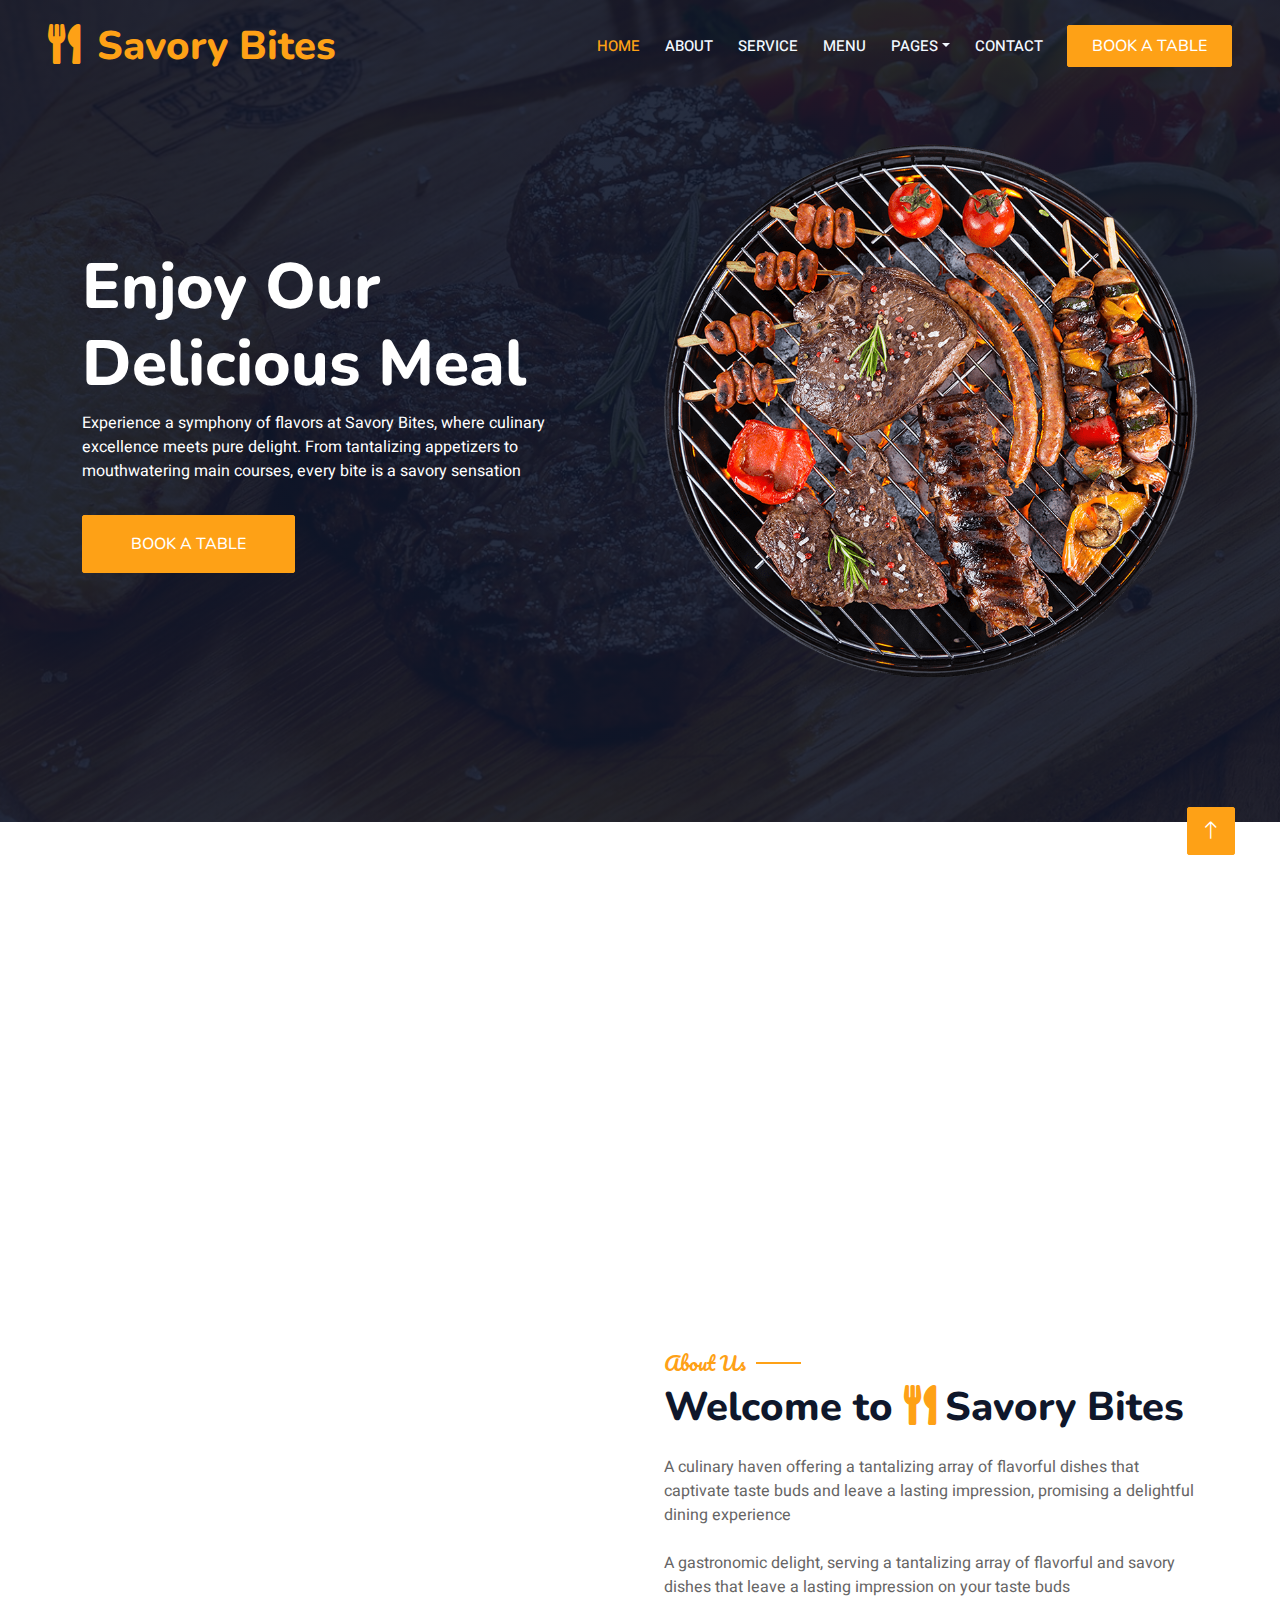
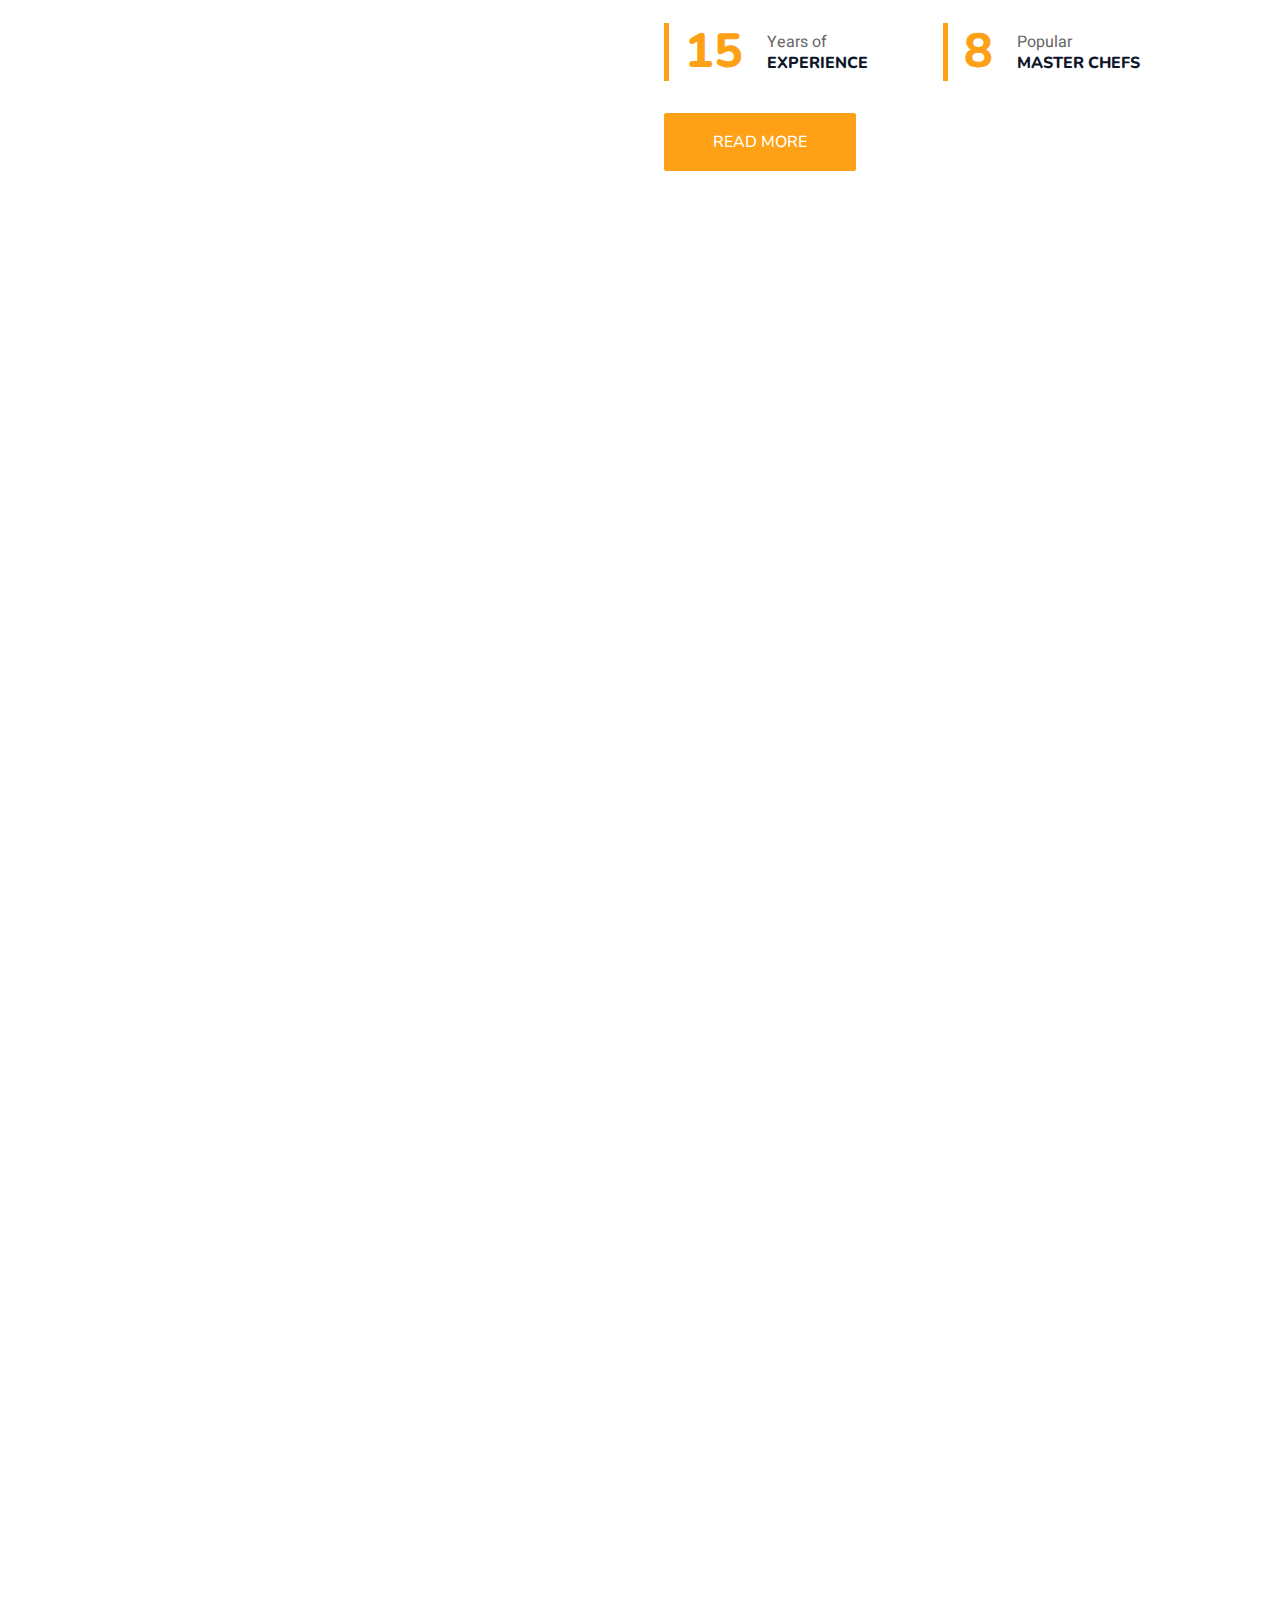
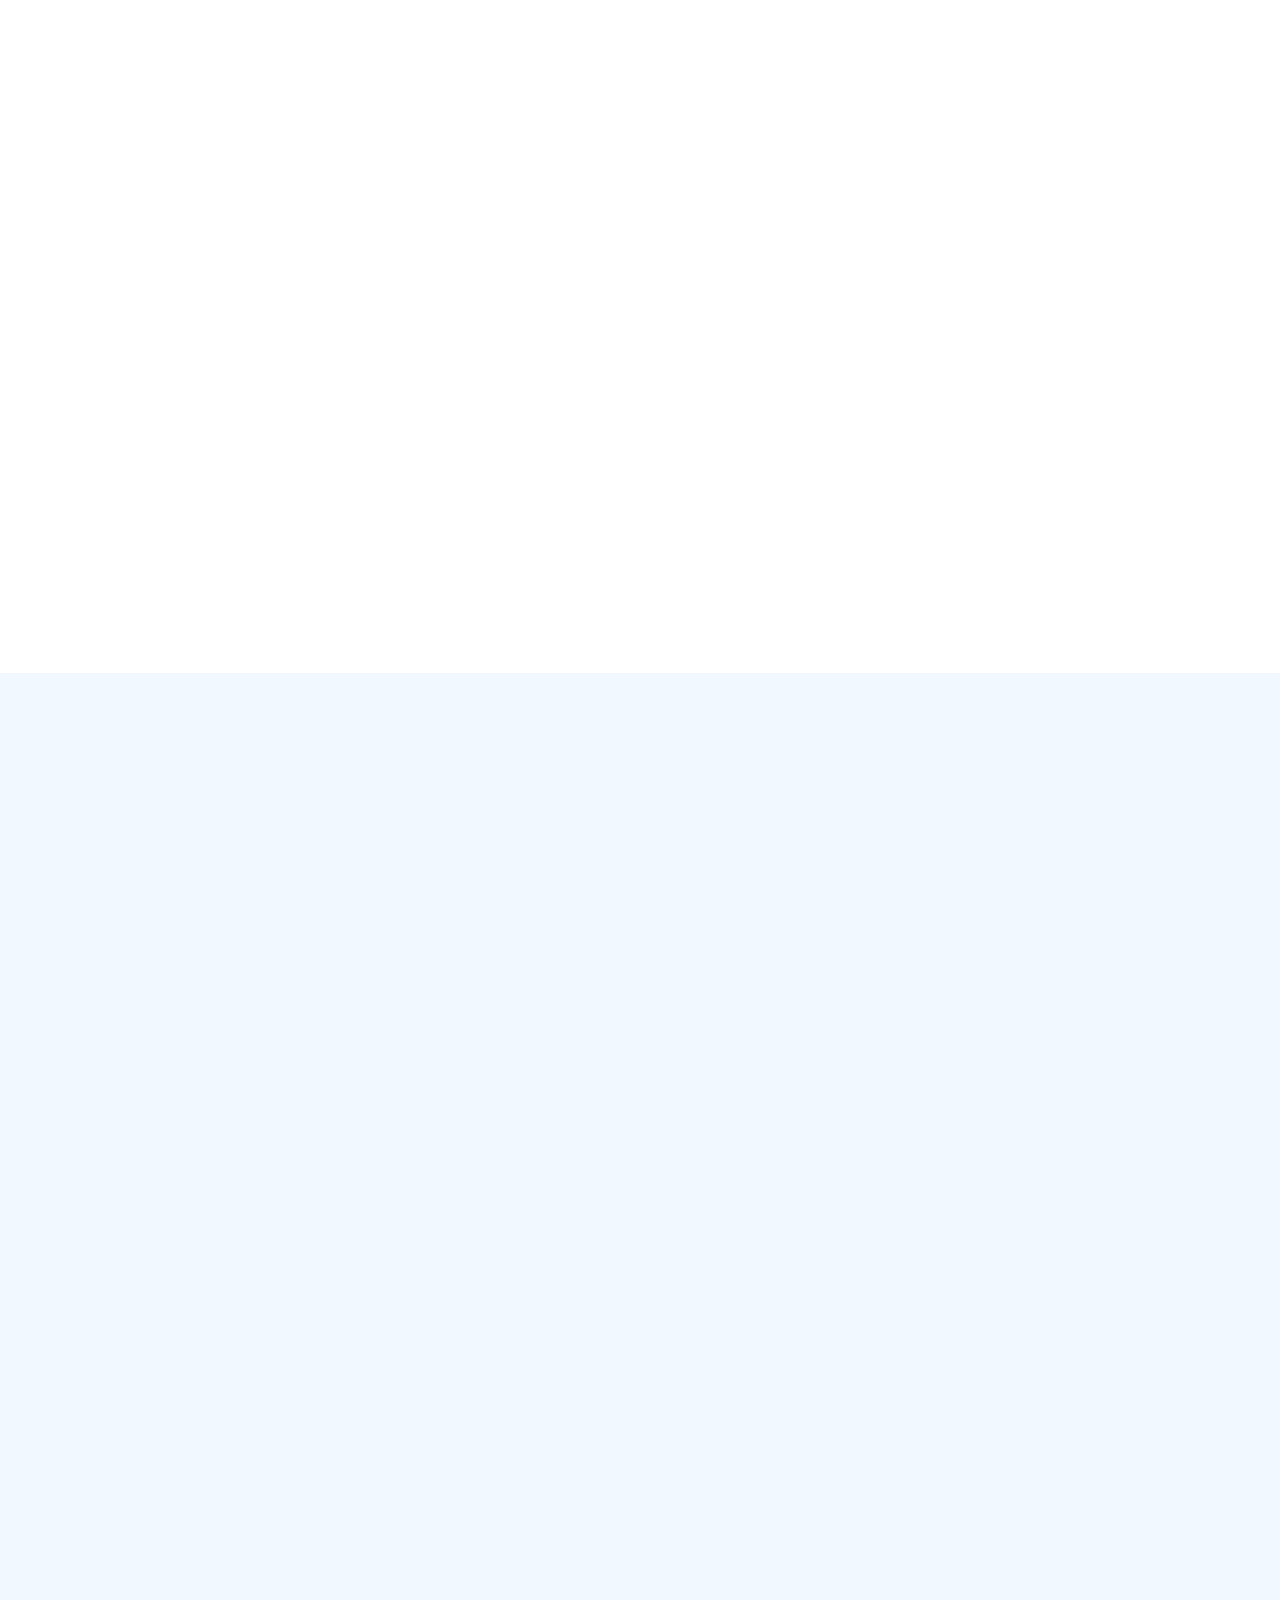
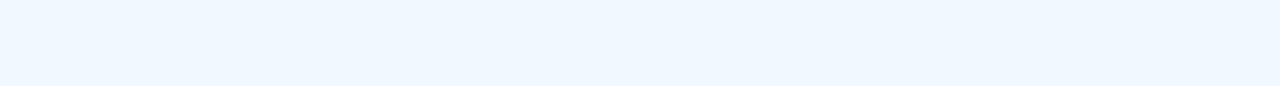
<file: index.html>
<!DOCTYPE html>
<html lang="en">
  <head>
    <meta charset="utf-8" />
    <title>Savory Bites - Flavorful Culinary Delights</title>
    <meta content="width=device-width, initial-scale=1.0" name="viewport" />
    <meta content="" name="keywords" />
    <meta content="" name="description" />

    <!-- Favicon -->
    <link rel="icon" href="./img/Title logo.png" />

    <!-- Google Web Fonts -->
    <link rel="preconnect" href="https://fonts.googleapis.com" />
    <link rel="preconnect" href="https://fonts.gstatic.com" crossorigin />
    <link
      href="https://fonts.googleapis.com/css2?family=Heebo:wght@400;500;600&family=Nunito:wght@600;700;800&family=Pacifico&display=swap"
      rel="stylesheet"
    />

    <!-- Icon Font Stylesheet -->
    <link
      href="https://cdnjs.cloudflare.com/ajax/libs/font-awesome/5.10.0/css/all.min.css"
      rel="stylesheet"
    />
    <link
      href="https://cdn.jsdelivr.net/npm/bootstrap-icons@1.4.1/font/bootstrap-icons.css"
      rel="stylesheet"
    />

    <!-- Libraries Stylesheet -->
    <link href="lib/animate/animate.min.css" rel="stylesheet" />
    <link href="lib/owlcarousel/assets/owl.carousel.min.css" rel="stylesheet" />
    <link
      href="lib/tempusdominus/css/tempusdominus-bootstrap-4.min.css"
      rel="stylesheet"
    />

    <!-- Customized Bootstrap Stylesheet -->
    <link href="css/bootstrap.min.css" rel="stylesheet" />

    <!-- Template Stylesheet -->
    <link href="css/style.css" rel="stylesheet" />
  </head>

  <body>
    <div class="container-xxl bg-white p-0">
      <!-- Spinner Start -->
      <div
        id="spinner"
        class="show bg-white position-fixed translate-middle w-100 vh-100 top-50 start-50 d-flex align-items-center justify-content-center"
      >
        <div
          class="spinner-border text-primary"
          style="width: 3rem; height: 3rem"
          role="status"
        >
          <span class="sr-only">Loading...</span>
        </div>
      </div>
      <!-- Spinner End -->

      <!-- Navbar & Hero Start -->
      <div class="container-xxl position-relative p-0">
        <nav
          class="navbar navbar-expand-lg navbar-dark bg-dark px-4 px-lg-5 py-3 py-lg-0"
        >
          <a href="" class="navbar-brand p-0">
            <h1 class="text-primary m-0">
              <i class="fa fa-utensils me-3"></i>Savory Bites
            </h1>
            <!-- <img src="img/logo.png" alt="Logo"> -->
          </a>
          <button
            class="navbar-toggler"
            type="button"
            data-bs-toggle="collapse"
            data-bs-target="#navbarCollapse"
          >
            <span class="fa fa-bars"></span>
          </button>
          <div class="collapse navbar-collapse" id="navbarCollapse">
            <div class="navbar-nav ms-auto py-0 pe-4">
              <a
                href="index.html"
                class="nav-item nav-link active"
              
                >Home</a
              >
              <a href="about.html" class="nav-item nav-link"
                >About</a
              >
              <a href="service.html" class="nav-item nav-link"
                >Service</a
              >
              <a href="menu.html" class="nav-item nav-link"
                >Menu</a
              >
              <div class="nav-item dropdown">
                <a
                  href="#"
                  class="nav-link dropdown-toggle"
                  data-bs-toggle="dropdown"
                  >Pages</a
                >
                <div class="dropdown-menu m-0">
                  <a href="booking.html" class="dropdown-item"
                    >Booking</a
                  >
                  <a href="team.html" class="dropdown-item"
                    >Our Team</a
                  >
                  <a
                    href="testimonial.html"
                    class="dropdown-item"
                  
                    >Testimonial</a
                  >
                </div>
              </div>
              <a href="contact.html" class="nav-item nav-link"
                >Contact</a
              >
            </div>
            <a
              href="./booking.html"
              class="btn btn-primary py-2 px-4"
            
              >Book A Table</a
            >
          </div>
        </nav>

        <div class="container-xxl py-5 bg-dark hero-header mb-5">
          <div class="container my-5 py-5">
            <div class="row align-items-center g-5">
              <div class="col-lg-6 text-center text-lg-start">
                <h1 class="display-3 text-white animated slideInLeft">
                  Enjoy Our<br />Delicious Meal
                </h1>
                <p class="text-white animated slideInLeft mb-4 pb-2">
                  Experience a symphony of flavors at Savory Bites, where
                  culinary excellence meets pure delight. From tantalizing
                  appetizers to mouthwatering main courses, every bite is a
                  savory sensation
                </p>
                <a
                  href="./booking.html"
                  class="btn btn-primary py-sm-3 px-sm-5 me-3 animated slideInLeft"
                  >Book A Table</a
                >
              </div>
              <div class="col-lg-6 text-center text-lg-end overflow-hidden">
                <img class="img-fluid" src="img/hero.png" alt="" />
              </div>
            </div>
          </div>
        </div>
      </div>
      <!-- Navbar & Hero End -->

      <!-- Service Start -->
      <div class="container-xxl py-5">
        <div class="container">
          <div class="row g-4">
            <div class="col-lg-3 col-sm-6 wow fadeInUp" data-wow-delay="0.1s">
              <div class="service-item rounded pt-3">
                <div class="p-4">
                  <i class="fa fa-3x fa-user-tie text-primary mb-4"></i>
                  <h5>Master Chefs</h5>
                  <p>
                    The epitome of culinary expertise, crafting extraordinary
                    dishes with finesse and creativity
                  </p>
                </div>
              </div>
            </div>
            <div class="col-lg-3 col-sm-6 wow fadeInUp" data-wow-delay="0.3s">
              <div class="service-item rounded pt-3">
                <div class="p-4">
                  <i class="fa fa-3x fa-utensils text-primary mb-4"></i>
                  <h5>Quality Food</h5>
                  <p>
                    A harmonious symphony of flavors, nourishing the body and
                    captivating the soul
                  </p>
                </div>
              </div>
            </div>
            <div class="col-lg-3 col-sm-6 wow fadeInUp" data-wow-delay="0.5s">
              <div class="service-item rounded pt-3">
                <div class="p-4">
                  <i class="fa fa-3x fa-cart-plus text-primary mb-4"></i>
                  <h5>Online Order</h5>
                  <p>
                    Seamless convenience at your fingertips, bringing a world of
                    products and services to your doorstep
                  </p>
                </div>
              </div>
            </div>
            <div class="col-lg-3 col-sm-6 wow fadeInUp" data-wow-delay="0.7s">
              <div class="service-item rounded pt-3">
                <div class="p-4">
                  <i class="fa fa-3x fa-headset text-primary mb-4"></i>
                  <h5>24/7 Service</h5>
                  <p>
                    Around-the-clock support, ensuring assistance and solutions
                    whenever you need them
                  </p>
                </div>
              </div>
            </div>
          </div>
        </div>
      </div>
      <!-- Service End -->

      <!-- About Start -->
      <div class="container-xxl py-5">
        <div class="container">
          <div class="row g-5 align-items-center">
            <div class="col-lg-6">
              <div class="row g-3">
                <div class="col-6 text-start">
                  <img
                    class="img-fluid rounded w-100 wow zoomIn"
                    data-wow-delay="0.1s"
                    src="img/about-1.jpg"
                  />
                </div>
                <div class="col-6 text-start">
                  <img
                    class="img-fluid rounded w-75 wow zoomIn"
                    data-wow-delay="0.3s"
                    src="img/about-2.jpg"
                    style="margin-top: 25%"
                  />
                </div>
                <div class="col-6 text-end">
                  <img
                    class="img-fluid rounded w-75 wow zoomIn"
                    data-wow-delay="0.5s"
                    src="img/about-3.jpg"
                  />
                </div>
                <div class="col-6 text-end">
                  <img
                    class="img-fluid rounded w-100 wow zoomIn"
                    data-wow-delay="0.7s"
                    src="img/about-4.jpg"
                  />
                </div>
              </div>
            </div>
            <div class="col-lg-6">
              <h5
                class="section-title ff-secondary text-start text-primary fw-normal"
              >
                About Us
              </h5>
              <h1 class="mb-4">
                Welcome to
                <i class="fa fa-utensils text-primary me-2"></i>Savory Bites
              </h1>
              <p class="mb-4">
                A culinary haven offering a tantalizing array of flavorful
                dishes that captivate taste buds and leave a lasting impression,
                promising a delightful dining experience
              </p>
              <p class="mb-4">
                A gastronomic delight, serving a tantalizing array of flavorful
                and savory dishes that leave a lasting impression on your taste
                buds
              </p>
              <div class="row g-4 mb-4">
                <div class="col-sm-6">
                  <div
                    class="d-flex align-items-center border-start border-5 border-primary px-3"
                  >
                    <h1
                      class="flex-shrink-0 display-5 text-primary mb-0"
                      data-toggle="counter-up"
                    >
                      15
                    </h1>
                    <div class="ps-4">
                      <p class="mb-0">Years of</p>
                      <h6 class="text-uppercase mb-0">Experience</h6>
                    </div>
                  </div>
                </div>
                <div class="col-sm-6">
                  <div
                    class="d-flex align-items-center border-start border-5 border-primary px-3"
                  >
                    <h1
                      class="flex-shrink-0 display-5 text-primary mb-0"
                      data-toggle="counter-up"
                    >
                      8
                    </h1>
                    <div class="ps-4">
                      <p class="mb-0">Popular</p>
                      <h6 class="text-uppercase mb-0">Master Chefs</h6>
                    </div>
                  </div>
                </div>
              </div>
              <a class="btn btn-primary py-3 px-5 mt-2" href="./about.html">Read More</a>
            </div>
          </div>
        </div>
      </div>
      <!-- About End -->

      <!-- Menu Start -->
      <div class="container-xxl py-5">
        <div class="container">
          <div class="text-center wow fadeInUp" data-wow-delay="0.1s">
            <h5
              class="section-title ff-secondary text-center text-primary fw-normal"
            >
              Food Menu
            </h5>
            <h1 class="mb-5">Most Popular Items</h1>
          </div>
          <div class="tab-class text-center wow fadeInUp" data-wow-delay="0.1s">
            <ul
              class="nav nav-pills d-inline-flex justify-content-center border-bottom mb-5"
            >
              <li class="nav-item">
                <a
                  class="d-flex align-items-center text-start mx-3 ms-0 pb-3 active"
                  data-bs-toggle="pill"
                  href="#tab-1"
                >
                  <i class="fa fa-coffee fa-2x text-primary"></i>
                  <div class="ps-3">
                    <small class="text-body">Popular</small>
                    <h6 class="mt-n1 mb-0">Breakfast</h6>
                  </div>
                </a>
              </li>
              <li class="nav-item">
                <a
                  class="d-flex align-items-center text-start mx-3 pb-3"
                  data-bs-toggle="pill"
                  href="#tab-2"
                >
                  <i class="fa fa-hamburger fa-2x text-primary"></i>
                  <div class="ps-3">
                    <small class="text-body">Special</small>
                    <h6 class="mt-n1 mb-0">Launch</h6>
                  </div>
                </a>
              </li>
              <li class="nav-item">
                <a
                  class="d-flex align-items-center text-start mx-3 me-0 pb-3"
                  data-bs-toggle="pill"
                  href="#tab-3"
                >
                  <i class="fa fa-utensils fa-2x text-primary"></i>
                  <div class="ps-3">
                    <small class="text-body">Lovely</small>
                    <h6 class="mt-n1 mb-0">Dinner</h6>
                  </div>
                </a>
              </li>
            </ul>
            <div class="tab-content">
              <div id="tab-1" class="tab-pane fade show p-0 active">
                <div class="row g-4">
                  <div class="col-lg-6">
                    <div class="d-flex align-items-center">
                      <img
                        class="flex-shrink-0 img-fluid rounded"
                        src="./img/Breakfast 1.jpg"
                        alt=""
                        style="width: 80px"
                      />
                      <div class="w-100 d-flex flex-column text-start ps-4">
                        <h5
                          class="d-flex justify-content-between border-bottom pb-2"
                        >
                          <span>Fluffy Pancakes</span>
                          <span class="text-primary">$5.99 </span>
                        </h5>
                        <small class="fst-italic"
                          >Pillowy delights that melt in your mouth, offering a
                          heavenly breakfast experience</small
                        >
                      </div>
                    </div>
                  </div>
                  <div class="col-lg-6">
                    <div class="d-flex align-items-center">
                      <img
                        class="flex-shrink-0 img-fluid rounded"
                        src="./img/Breakfast 2.jpg"
                        alt=""
                        style="width: 80px"
                      />
                      <div class="w-100 d-flex flex-column text-start ps-4">
                        <h5
                          class="d-flex justify-content-between border-bottom pb-2"
                        >
                          <span>Eggs Benedict</span>
                          <span class="text-primary">$8.75</span>
                        </h5>
                        <small class="fst-italic"
                          >A classic brunch masterpiece featuring perfectly
                          poached eggs, velvety hollandaise sauce, and savory
                          ham on a bed of toasted English muffin</small
                        >
                      </div>
                    </div>
                  </div>
                  <div class="col-lg-6">
                    <div class="d-flex align-items-center">
                      <img
                        class="flex-shrink-0 img-fluid rounded"
                        src="./img/Breakfast 3.jpg"
                        alt=""
                        style="width: 80px"
                      />
                      <div class="w-100 d-flex flex-column text-start ps-4">
                        <h5
                          class="d-flex justify-content-between border-bottom pb-2"
                        >
                          <span>Sausage and Egg Breakfast Burrito</span>
                          <span class="text-primary">$12.50</span>
                        </h5>
                        <small class="fst-italic">
                          A satisfying handheld package filled with savory
                          goodness, combining the flavors of hearty sausage,
                          fluffy eggs, and zesty condiments</small
                        >
                      </div>
                    </div>
                  </div>
                  <div class="col-lg-6">
                    <div class="d-flex align-items-center">
                      <img
                        class="flex-shrink-0 img-fluid rounded"
                        src="./img/Breakfast 4.jpg"
                        alt=""
                        style="width: 80px"
                      />
                      <div class="w-100 d-flex flex-column text-start ps-4">
                        <h5
                          class="d-flex justify-content-between border-bottom pb-2"
                        >
                          <span>Avocado Toast with Poached Eggs</span>
                          <span class="text-primary">$6.25</span>
                        </h5>
                        <small class="fst-italic">
                          A harmonious combination of creamy avocado, perfectly
                          poached eggs, and crusty bread, delivering a
                          nutritious and satisfying breakfast option</small
                        >
                      </div>
                    </div>
                  </div>
                  <div class="col-lg-6">
                    <div class="d-flex align-items-center">
                      <img
                        class="flex-shrink-0 img-fluid rounded"
                        src="./img/Breakfast 5.jpg"
                        alt=""
                        style="width: 80px"
                      />
                      <div class="w-100 d-flex flex-column text-start ps-4">
                        <h5
                          class="d-flex justify-content-between border-bottom pb-2"
                        >
                          <span>Belgian Waffles with Fresh Berries</span>
                          <span class="text-primary">$9.99</span>
                        </h5>
                        <small class="fst-italic"
                          >Crispy on the outside, tender on the inside, crowned
                          with luscious berries, a delightful breakfast
                          indulgence</small
                        >
                      </div>
                    </div>
                  </div>
                  <div class="col-lg-6">
                    <div class="d-flex align-items-center">
                      <img
                        class="flex-shrink-0 img-fluid rounded"
                        src="./img/Breakfast 6.jpg"
                        alt=""
                        style="width: 80px"
                      />
                      <div class="w-100 d-flex flex-column text-start ps-4">
                        <h5
                          class="d-flex justify-content-between border-bottom pb-2"
                        >
                          <span
                            >Breakfast Quiche with Spinach and Feta Cheese</span
                          >
                          <span class="text-primary">$14.95</span>
                        </h5>
                        <small class="fst-italic"
                          >A savory masterpiece combining the richness of feta
                          cheese, the freshness of spinach, and the indulgence
                          of a perfectly baked quiche</small
                        >
                      </div>
                    </div>
                  </div>
                  <div class="col-lg-6">
                    <div class="d-flex align-items-center">
                      <img
                        class="flex-shrink-0 img-fluid rounded"
                        src="./img/Breakfast 7.jpg"
                        alt=""
                        style="width: 80px"
                      />
                      <div class="w-100 d-flex flex-column text-start ps-4">
                        <h5
                          class="d-flex justify-content-between border-bottom pb-2"
                        >
                          <span>Classic Bacon and Egg Sandwich</span>
                          <span class="text-primary">$7.50</span>
                        </h5>
                        <small class="fst-italic"
                          >A timeless combination of sizzling bacon, perfectly
                          cooked eggs, and toasted bread, delivering a
                          satisfying and savory meal</small
                        >
                      </div>
                    </div>
                  </div>
                  <div class="col-lg-6">
                    <div class="d-flex align-items-center">
                      <img
                        class="flex-shrink-0 img-fluid rounded"
                        src="./img/Breakfast 8.jpg"
                        alt=""
                        style="width: 80px"
                      />
                      <div class="w-100 d-flex flex-column text-start ps-4">
                        <h5
                          class="d-flex justify-content-between border-bottom pb-2"
                        >
                          <span
                            >Smoked Salmon Bagel with Cream Cheese and
                            Dill</span
                          >
                          <span class="text-primary">$10.99</span>
                        </h5>
                        <small class="fst-italic"
                          >A harmonious combination of delicate smoked salmon,
                          creamy cream cheese, and fresh dill, creating a
                          delectable burst of flavors on a perfectly toasted
                          bagel</small
                        >
                      </div>
                    </div>
                  </div>
                </div>
              </div>
              <div id="tab-2" class="tab-pane fade show p-0">
                <div class="row g-4">
                  <div class="col-lg-6">
                    <div class="d-flex align-items-center">
                      <img
                        class="flex-shrink-0 img-fluid rounded"
                        src="./img/Lunch 1.jpg"
                        alt=""
                        style="width: 80px"
                      />
                      <div class="w-100 d-flex flex-column text-start ps-4">
                        <h5
                          class="d-flex justify-content-between border-bottom pb-2"
                        >
                          <span>Grilled Chicken Caesar Salad </span>
                          <span class="text-primary">$13.25</span>
                        </h5>
                        <small class="fst-italic"
                          >A savory combination of charred chicken and crisp
                          greens, elevated by the classic flavors of Caesar
                          dressing, creating a satisfying and healthy
                          meal</small
                        >
                      </div>
                    </div>
                  </div>
                  <div class="col-lg-6">
                    <div class="d-flex align-items-center">
                      <img
                        class="flex-shrink-0 img-fluid rounded"
                        src="./img/Lunch 2.jpg"
                        alt=""
                        style="width: 80px"
                      />
                      <div class="w-100 d-flex flex-column text-start ps-4">
                        <h5
                          class="d-flex justify-content-between border-bottom pb-2"
                        >
                          <span>Gourmet Cheeseburger with Truffle Fries </span>
                          <span class="text-primary">$4.50</span>
                        </h5>
                        <small class="fst-italic"
                          >A tantalizing combination of premium beef, melted
                          cheese, and truffle-infused fries, creating a decadent
                          burger experience</small
                        >
                      </div>
                    </div>
                  </div>
                  <div class="col-lg-6">
                    <div class="d-flex align-items-center">
                      <img
                        class="flex-shrink-0 img-fluid rounded"
                        src="./img/Lunch 3.jpg"
                        alt=""
                        style="width: 80px"
                      />
                      <div class="w-100 d-flex flex-column text-start ps-4">
                        <h5
                          class="d-flex justify-content-between border-bottom pb-2"
                        >
                          <span
                            >Mediterranean Wrap with Hummus and Grilled
                            Vegetables
                          </span>
                          <span class="text-primary">$11.75</span>
                        </h5>
                        <small class="fst-italic"
                          >A tantalizing blend of flavors and textures wrapped
                          in a delightful package, taking your taste buds on a
                          culinary journey through the Mediterranean</small
                        >
                      </div>
                    </div>
                  </div>
                  <div class="col-lg-6">
                    <div class="d-flex align-items-center">
                      <img
                        class="flex-shrink-0 img-fluid rounded"
                        src="./img/Lunch 4.jpg"
                        alt=""
                        style="width: 80px"
                      />
                      <div class="w-100 d-flex flex-column text-start ps-4">
                        <h5
                          class="d-flex justify-content-between border-bottom pb-2"
                        >
                          <span>Spicy Buffalo Chicken Wings </span>
                          <span class="text-primary">$15.50</span>
                        </h5>
                        <small class="fst-italic"
                          >Fiery and flavorful, these wings pack a punch of heat
                          and tangy deliciousness</small
                        >
                      </div>
                    </div>
                  </div>
                  <div class="col-lg-6">
                    <div class="d-flex align-items-center">
                      <img
                        class="flex-shrink-0 img-fluid rounded"
                        src="./img/Lunch 5.jpg"
                        alt=""
                        style="width: 80px"
                      />
                      <div class="w-100 d-flex flex-column text-start ps-4">
                        <h5
                          class="d-flex justify-content-between border-bottom pb-2"
                        >
                          <span
                            >Caprese Panini with Fresh Mozzarella, Tomato, and
                            Basil
                          </span>
                          <span class="text-primary">$6.99</span>
                        </h5>
                        <small class="fst-italic"
                          >A harmonious blend of creamy mozzarella, ripe tomato
                          slices, and aromatic basil, all embraced between warm,
                          toasted bread for a flavorful Italian-inspired
                          delight</small
                        >
                      </div>
                    </div>
                  </div>
                  <div class="col-lg-6">
                    <div class="d-flex align-items-center">
                      <img
                        class="flex-shrink-0 img-fluid rounded"
                        src="./img/Lunch 6.jpg"
                        alt=""
                        style="width: 80px"
                      />
                      <div class="w-100 d-flex flex-column text-start ps-4">
                        <h5
                          class="d-flex justify-content-between border-bottom pb-2"
                        >
                          <span>Thai Red Curry with Shrimp </span>
                          <span class="text-primary">$9.25</span>
                        </h5>
                        <small class="fst-italic"
                          >A harmonious blend of succulent shrimp and vibrant
                          spices in a rich, coconut-based sauce that takes your
                          taste buds on a journey to Thailand</small
                        >
                      </div>
                    </div>
                  </div>
                  <div class="col-lg-6">
                    <div class="d-flex align-items-center">
                      <img
                        class="flex-shrink-0 img-fluid rounded"
                        src="./img/Lunch 7.jpg"
                        alt=""
                        style="width: 80px"
                      />
                      <div class="w-100 d-flex flex-column text-start ps-4">
                        <h5
                          class="d-flex justify-content-between border-bottom pb-2"
                        >
                          <span>BBQ Pulled Beef Sandwich with Coleslaw </span>
                          <span class="text-primary">$12.99</span>
                        </h5>
                        <small class="fst-italic"
                          >A lip-smacking combination of tender, smoky beef and
                          crunchy coleslaw, creating a flavor-packed feast
                          between two buns</small
                        >
                      </div>
                    </div>
                  </div>
                  <div class="col-lg-6">
                    <div class="d-flex align-items-center">
                      <img
                        class="flex-shrink-0 img-fluid rounded"
                        src="./img/Lunch 8.jpg"
                        alt=""
                        style="width: 80px"
                      />
                      <div class="w-100 d-flex flex-column text-start ps-4">
                        <h5
                          class="d-flex justify-content-between border-bottom pb-2"
                        >
                          <span
                            >Margherita Pizza with Fresh Basil and Mozzarella
                          </span>
                          <span class="text-primary">$5.75</span>
                        </h5>
                        <small class="fst-italic"
                          >A classic Italian masterpiece with a perfect harmony
                          of tangy tomato sauce, fresh basil, and creamy
                          mozzarella, delivering a timeless and satisfying pizza
                          experience</small
                        >
                      </div>
                    </div>
                  </div>
                </div>
              </div>
              <div id="tab-3" class="tab-pane fade show p-0">
                <div class="row g-4">
                  <div class="col-lg-6">
                    <div class="d-flex align-items-center">
                      <img
                        class="flex-shrink-0 img-fluid rounded"
                        src="./img/Dinner 1.jpg"
                        alt=""
                        style="width: 80px"
                      />
                      <div class="w-100 d-flex flex-column text-start ps-4">
                        <h5
                          class="d-flex justify-content-between border-bottom pb-2"
                        >
                          <span>Moroccan Lamb Tagine with Couscous </span>
                          <span class="text-primary">$8.50</span>
                        </h5>
                        <small class="fst-italic"
                          >A fragrant symphony of tender lamb, aromatic spices,
                          and fluffy couscous, transporting your taste buds to
                          the exotic flavors of Morocco</small
                        >
                      </div>
                    </div>
                  </div>
                  <div class="col-lg-6">
                    <div class="d-flex align-items-center">
                      <img
                        class="flex-shrink-0 img-fluid rounded"
                        src="./img/Dinner 2.jpg"
                        alt=""
                        style="width: 80px"
                      />
                      <div class="w-100 d-flex flex-column text-start ps-4">
                        <h5
                          class="d-flex justify-content-between border-bottom pb-2"
                        >
                          <span>Chicken Biryani with Raita </span>
                          <span class="text-primary">$11.25</span>
                        </h5>
                        <small class="fst-italic"
                          >A fragrant and flavorful rice dish layered with
                          tender chicken, aromatic spices, and served with cool
                          and refreshing yogurt sauce</small
                        >
                      </div>
                    </div>
                  </div>
                  <div class="col-lg-6">
                    <div class="d-flex align-items-center">
                      <img
                        class="flex-shrink-0 img-fluid rounded"
                        src="./img/Dinner 3.jpg"
                        alt=""
                        style="width: 80px"
                      />
                      <div class="w-100 d-flex flex-column text-start ps-4">
                        <h5
                          class="d-flex justify-content-between border-bottom pb-2"
                        >
                          <span>Beef Kebabs with Tzatziki Sauce </span>
                          <span class="text-primary">$14.50</span>
                        </h5>
                        <small class="fst-italic"
                          >Juicy, tender beef skewers complemented by cool and
                          tangy tzatziki, delivering a flavorful Mediterranean
                          feast</small
                        >
                      </div>
                    </div>
                  </div>
                  <div class="col-lg-6">
                    <div class="d-flex align-items-center">
                      <img
                        class="flex-shrink-0 img-fluid rounded"
                        src="./img/Dinner 4.jpg"
                        alt=""
                        style="width: 80px"
                      />
                      <div class="w-100 d-flex flex-column text-start ps-4">
                        <h5
                          class="d-flex justify-content-between border-bottom pb-2"
                        >
                          <span>Vegetable Curry with Basmati Rice </span>
                          <span class="text-primary">$7.99</span>
                        </h5>
                        <small class="fst-italic">
                          A vibrant medley of tender vegetables in a fragrant
                          curry sauce, served alongside aromatic basmati rice
                          for a satisfying and wholesome meal</small
                        >
                      </div>
                    </div>
                  </div>
                  <div class="col-lg-6">
                    <div class="d-flex align-items-center">
                      <img
                        class="flex-shrink-0 img-fluid rounded"
                        src="./img/Dinner 5.jpg"
                        alt=""
                        style="width: 80px"
                      />
                      <div class="w-100 d-flex flex-column text-start ps-4">
                        <h5
                          class="d-flex justify-content-between border-bottom pb-2"
                        >
                          <span>Grilled Salmon with Lemon Butter Sauce </span>
                          <span class="text-primary">$10.25</span>
                        </h5>
                        <small class="fst-italic"
                          >A succulent masterpiece of perfectly cooked salmon
                          complemented by the tangy richness of lemon butter,
                          delivering a delightful culinary indulgence</small
                        >
                      </div>
                    </div>
                  </div>
                  <div class="col-lg-6">
                    <div class="d-flex align-items-center">
                      <img
                        class="flex-shrink-0 img-fluid rounded"
                        src="./img/Dinner 6.jpg"
                        alt=""
                        style="width: 80px"
                      />
                      <div class="w-100 d-flex flex-column text-start ps-4">
                        <h5
                          class="d-flex justify-content-between border-bottom pb-2"
                        >
                          <span
                            >Falafel Platter with Hummus and Pita Bread
                          </span>
                          <span class="text-primary">$13.50</span>
                        </h5>
                        <small class="fst-italic"
                          >A harmonious combination of crispy falafel, creamy
                          hummus, and warm pita bread, transporting your taste
                          buds to the vibrant flavors of the Middle East</small
                        >
                      </div>
                    </div>
                  </div>
                  <div class="col-lg-6">
                    <div class="d-flex align-items-center">
                      <img
                        class="flex-shrink-0 img-fluid rounded"
                        src="./img/Dinner 7.jpg"
                        alt=""
                        style="width: 80px"
                      />
                      <div class="w-100 d-flex flex-column text-start ps-4">
                        <h5
                          class="d-flex justify-content-between border-bottom pb-2"
                        >
                          <span
                            >Turkish Doner Kebab with Garlic Yogurt Sauce
                          </span>
                          <span class="text-primary">$5.50</span>
                        </h5>
                        <small class="fst-italic"
                          >Succulent layers of seasoned meat, grilled to
                          perfection, complemented by a creamy garlic yogurt
                          sauce for an authentic taste of Turkey</small
                        >
                      </div>
                    </div>
                  </div>
                  <div class="col-lg-6">
                    <div class="d-flex align-items-center">
                      <img
                        class="flex-shrink-0 img-fluid rounded"
                        src="./img/Dinner 8.jpg"
                        alt=""
                        style="width: 80px"
                      />
                      <div class="w-100 d-flex flex-column text-start ps-4">
                        <h5
                          class="d-flex justify-content-between border-bottom pb-2"
                        >
                          <span
                            >Chicken Shawarma Plate with Grilled Vegetables and
                            Tahini Sauce
                          </span>
                          <span class="text-primary">$8.99</span>
                        </h5>
                        <small class="fst-italic"
                          >A flavorful medley of tender marinated chicken,
                          charred vegetables, and creamy tahini sauce,
                          delivering a Middle Eastern culinary delight</small
                        >
                      </div>
                    </div>
                  </div>
                </div>
              </div>
            </div>
          </div>
        </div>
      </div>
      <!-- Menu End -->

      <!-- Reservation Start -->
      <div class="container-xxl py-5 px-0 wow fadeInUp" data-wow-delay="0.1s">
        <div class="row g-0">
          <div class="col-md-6">
            <div class="video">
              <button
                type="button"
                class="btn-play"
                data-bs-toggle="modal"
                data-src="https://www.youtube.com/embed/DWRcNpR6Kdc"
                data-bs-target="#videoModal"
              >
                <span></span>
              </button>
            </div>
          </div>
          <div class="col-md-6 bg-dark d-flex align-items-center">
            <div class="p-5 wow fadeInUp" data-wow-delay="0.2s">
              <h5
                class="section-title ff-secondary text-start text-primary fw-normal"
              >
                Reservation
              </h5>
              <h1 class="text-white mb-4">Book A Table Online</h1>
              <form>
                <div class="row g-3">
                  <div class="col-md-6">
                    <div class="form-floating">
                      <input
                        type="text"
                        class="form-control"
                        id="name"
                        placeholder="Your Name"
                      />
                      <label for="name">Your Name</label>
                    </div>
                  </div>
                  <div class="col-md-6">
                    <div class="form-floating">
                      <input
                        type="email"
                        class="form-control"
                        id="email"
                        placeholder="Your Email"
                      />
                      <label for="email">Your Email</label>
                    </div>
                  </div>
                  <div class="col-md-6">
                    <div
                      class="form-floating date"
                      id="date3"
                      data-target-input="nearest"
                    >
                      <input
                        type="text"
                        class="form-control datetimepicker-input"
                        id="datetime"
                        placeholder="Date & Time"
                        data-target="#date3"
                        data-toggle="datetimepicker"
                      />
                      <label for="datetime">Date & Time</label>
                    </div>
                  </div>
                  <div class="col-md-6">
                    <div class="form-floating">
                      <select class="form-select" id="select1">
                        <option value="1">People 1</option>
                        <option value="2">People 2</option>
                        <option value="3">People 3</option>
                        <option value="1">People 4</option>
                        <option value="2">People 5</option>
                        <option value="3">People 6</option>
                        <option value="1">People 7</option>
                        <option value="2">People 8</option>
                        <option value="3">People 9</option>
                        <option value="1">People 10</option>
                        <option value="2">People 11</option>
                        <option value="3">People 12</option>
                      </select>
                      <label for="select1">No Of People</label>
                    </div>
                  </div>
                  <div class="col-12">
                    <div class="form-floating">
                      <textarea
                        class="form-control"
                        placeholder="Special Request"
                        id="message"
                        style="height: 100px"
                      ></textarea>
                      <label for="message">Special Request</label>
                    </div>
                  </div>
                  <div class="col-12">
                    <button class="btn btn-primary w-100 py-3" type="submit">
                      Book Now
                    </button>
                  </div>
                </div>
              </form>
            </div>
          </div>
        </div>
      </div>

      <div
        class="modal fade"
        id="videoModal"
        tabindex="-1"
        aria-labelledby="exampleModalLabel"
        aria-hidden="true"
      >
        <div class="modal-dialog">
          <div class="modal-content rounded-0">
            <div class="modal-header">
              <h5 class="modal-title" id="exampleModalLabel">Youtube Video</h5>
              <button
                type="button"
                class="btn-close"
                data-bs-dismiss="modal"
                aria-label="Close"
              ></button>
            </div>
            <div class="modal-body">
              <!-- 16:9 aspect ratio -->
              <div class="ratio ratio-16x9">
                <iframe
                  class="embed-responsive-item"
                  src=""
                  id="video"
                  allowfullscreen
                  allowscriptaccess="always"
                  allow="autoplay"
                ></iframe>
              </div>
            </div>
          </div>
        </div>
      </div>
      <!-- Reservation Start -->

      <!-- Team Start -->
      <div class="container-xxl pt-5 pb-3">
        <div class="container">
          <div class="text-center wow fadeInUp" data-wow-delay="0.1s">
            <h5
              class="section-title ff-secondary text-center text-primary fw-normal"
            >
              Team Members
            </h5>
            <h1 class="mb-5">Our Master Chefs</h1>
          </div>
          <div class="row g-4">
            <div class="col-lg-3 col-md-6 wow fadeInUp" data-wow-delay="0.1s">
              <div class="team-item text-center rounded overflow-hidden">
                <div class="rounded-circle overflow-hidden m-4">
                  <img class="img-fluid" src="img/chef 1.jpg" alt="" />
                </div>
                <h5 class="mb-0">Gordon Ramsay</h5>
                <small>International Chef and Restaurateur</small>
                <div class="d-flex justify-content-center mt-3">
                  <a class="btn btn-square btn-primary mx-1" href="https://www.facebook.com/gordonramsay/"
                    target="_blank"><i class="fab fa-facebook-f"></i
                  ></a>
                  <a class="btn btn-square btn-primary mx-1" href="https://twitter.com/GordonRamsay?ref_src=twsrc%5Egoogle%7Ctwcamp%5Eserp%7Ctwgr%5Eauthor"
                    target="_blank"><i class="fab fa-twitter"></i
                  ></a>
                  <a class="btn btn-square btn-primary mx-1" href="https://www.instagram.com/gordongram/?hl=en"
                    target="_blank"><i class="fab fa-instagram"></i
                  ></a>
                </div>
              </div>
            </div>
            <div class="col-lg-3 col-md-6 wow fadeInUp" data-wow-delay="0.3s">
              <div class="team-item text-center rounded overflow-hidden">
                <div class="rounded-circle overflow-hidden m-4">
                  <img class="img-fluid" src="img/chef 2.jpg" alt="" />
                </div>
                <h5 class="mb-0">Jamie Oliver</h5>
                <small>Restaurateur and Cookbook Author</small>
                <div class="d-flex justify-content-center mt-3">
                  <a class="btn btn-square btn-primary mx-1" href="https://www.facebook.com/jamieoliver/"
                    target="_blank"><i class="fab fa-facebook-f"></i
                  ></a>
                  <a class="btn btn-square btn-primary mx-1" href="https://twitter.com/jamieoliver?ref_src=twsrc%5Egoogle%7Ctwcamp%5Eserp%7Ctwgr%5Eauthor"
                    target="_blank"><i class="fab fa-twitter"></i
                  ></a>
                  <a class="btn btn-square btn-primary mx-1" href="https://www.instagram.com/jamieoliver/?hl=en"
                    target="_blank"><i class="fab fa-instagram"></i
                  ></a>
                </div>
              </div>
            </div>
            <div class="col-lg-3 col-md-6 wow fadeInUp" data-wow-delay="0.5s">
              <div class="team-item text-center rounded overflow-hidden">
                <div class="rounded-circle overflow-hidden m-4">
                  <img class="img-fluid" src="img/chef 3.jpg" alt="" />
                </div>
                <h5 class="mb-0">Heston Blumenthal</h5>
                <small>Food Pairing and Flavour Encapsulation</small>
                <div class="d-flex justify-content-center mt-3">
                  <a class="btn btn-square btn-primary mx-1" href="https://www.facebook.com/profile.php?id=100044521085904"
                    target="_blank"><i class="fab fa-facebook-f"></i
                  ></a>
                  <a class="btn btn-square btn-primary mx-1" href="https://twitter.com/heston_live?lang=en"
                    target="_blank"><i class="fab fa-twitter"></i
                  ></a>
                  <a class="btn btn-square btn-primary mx-1" href="https://www.instagram.com/hestonology/?hl=en"
                    target="_blank"><i class="fab fa-instagram"></i
                  ></a>
                </div>
              </div>
            </div>
            <div class="col-lg-3 col-md-6 wow fadeInUp" data-wow-delay="0.7s">
              <div class="team-item text-center rounded overflow-hidden">
                <div class="rounded-circle overflow-hidden m-4">
                  <img class="img-fluid" src="img/chef 4.jpg" alt="" />
                </div>
                <h5 class="mb-0">Wolfgang Puck</h5>
                <small>Restaurant Hospitality</small>
                <div class="d-flex justify-content-center mt-3">
                  <a class="btn btn-square btn-primary mx-1" href="https://www.facebook.com/wolfgangpuck/"
                    target="_blank"><i class="fab fa-facebook-f"></i
                  ></a>
                  <a class="btn btn-square btn-primary mx-1" href="https://twitter.com/wolfgangpuck?lang=en"
                    target="_blank"><i class="fab fa-twitter"></i
                  ></a>
                  <a class="btn btn-square btn-primary mx-1" href="https://www.instagram.com/wolfgangpuck/?hl=en"
                    target="_blank"><i class="fab fa-instagram"></i
                  ></a>
                </div>
              </div>
            </div>
              </div>
            </div>
          </div>
        </div>
      </div>
      <!-- Team End --2

      <!-- Testimonial Start -->
      <div class="container-xxl py-5 wow fadeInUp" data-wow-delay="0.1s">
        <div class="container">
          <div class="text-center">
            <h5
              class="section-title ff-secondary text-center text-primary fw-normal"
            >
              Testimonial
            </h5>
            <h1 class="mb-5">Our Clients Say!!!</h1>
          </div>
          <div class="owl-carousel testimonial-carousel">
            <div class="testimonial-item bg-transparent border rounded p-4">
              <i class="fa fa-quote-left fa-2x text-primary mb-3"></i>
              <p>
                Savory Bites never fails to impress with their innovative menu
                and impeccable execution. A true culinary gem!
              </p>
              <div class="d-flex align-items-center">
                <img
                  class="img-fluid flex-shrink-0 rounded-circle"
                  src="img/testimonial-1.jpg"
                  style="width: 50px; height: 50px"
                />
                <div class="ps-3">
                  <h5 class="mb-1">Zahra Khan</h5>
                  <small>Pediatrician</small>
                </div>
              </div>
            </div>
            <div class="testimonial-item bg-transparent border rounded p-4">
              <i class="fa fa-quote-left fa-2x text-primary mb-3"></i>
              <p>
                The ambiance at Savory Bites is both cozy and elegant, providing
                the perfect setting for a memorable dining experience.
              </p>
              <div class="d-flex align-items-center">
                <img
                  class="img-fluid flex-shrink-0 rounded-circle"
                  src="img/testimonial-2.jpg"
                  style="width: 50px; height: 50px"
                />
                <div class="ps-3">
                  <h5 class="mb-1">Ahmed Abdullah</h5>
                  <small>Islamic Scholar</small>
                </div>
              </div>
            </div>
            <div class="testimonial-item bg-transparent border rounded p-4">
              <i class="fa fa-quote-left fa-2x text-primary mb-3"></i>
              <p>
                The attentive and friendly staff at Savory Bites make you feel
                welcome from the moment you step in. Exceptional service!
              </p>
              <div class="d-flex align-items-center">
                <img
                  class="img-fluid flex-shrink-0 rounded-circle"
                  src="img/testimonial-3.jpg"
                  style="width: 50px; height: 50px"
                />
                <div class="ps-3">
                  <h5 class="mb-1">Yusuf Malik</h5>
                  <small>Humanitarian Aid Worker</small>
                </div>
              </div>
            </div>
            <div class="testimonial-item bg-transparent border rounded p-4">
              <i class="fa fa-quote-left fa-2x text-primary mb-3"></i>
              <p>
                Every visit to Savory Bites is a gastronomic adventure. The
                flavors are always balanced, and the quality of ingredients is
                top-notch.
              </p>
              <div class="d-flex align-items-center">
                <img
                  class="img-fluid flex-shrink-0 rounded-circle"
                  src="img/testimonial-4.jpg"
                  style="width: 50px; height: 50px"
                />
                <div class="ps-3">
                  <h5 class="mb-1">Fatima Rehman</h5>
                  <small>Architect</small>
                </div>
              </div>
            </div>
          </div>
        </div>
      </div>
      <!-- Testimonial End -->

      <!-- Footer Start -->
      <div
        class="container-fluid bg-dark text-light footer pt-5 mt-5 wow fadeIn"
        data-wow-delay="0.1s"
      >
        <div class="container py-5">
          <div class="row g-5">
            <div class="col-lg-3 col-md-6">
              <h4
                class="section-title ff-secondary text-start text-primary fw-normal mb-4"
              >
                Company
              </h4>
              <a class="btn btn-link" href="./about.html" target="_blank">About Us</a>
              <a class="btn btn-link" href="./contact.html" target="_blank">Contact Us</a>
              <a class="btn btn-link" href="./booking.html" target="_blank">Reservation</a>
              <a class="btn btn-link" href="">Privacy Policy</a>
              <a class="btn btn-link" href="">Terms & Condition</a>
            </div>
            <div class="col-lg-3 col-md-6">
              <h4
                class="section-title ff-secondary text-start text-primary fw-normal mb-4"
              >
                Contact
              </h4>
              <p class="mb-2">
                <i class="fa fa-map-marker-alt me-3"></i>Street no 10, Lahore,
                Pakistan
              </p>
              <p class="mb-2">
                <i class="fa fa-phone-alt me-3"></i>042 111 448 464
              </p>
              <p class="mb-2">
                <i class="fa fa-envelope me-3"></i>info@savorybites.com
              </p>
              <div class="d-flex pt-2">
                <a class="btn btn-outline-light btn-social" href=""
                  ><i class="fab fa-twitter"></i
                ></a>
                <a class="btn btn-outline-light btn-social" href=""
                  ><i class="fab fa-facebook-f"></i
                ></a>
                <a class="btn btn-outline-light btn-social" href=""
                  ><i class="fab fa-youtube"></i
                ></a>
                <a class="btn btn-outline-light btn-social" href=""
                  ><i class="fab fa-linkedin-in"></i
                ></a>
              </div>
            </div>
            <div class="col-lg-3 col-md-6">
              <h4
                class="section-title ff-secondary text-start text-primary fw-normal mb-4"
              >
                Opening
              </h4>
              <h5 class="text-light fw-normal">Monday - Saturday</h5>
              <p>09AM - 10PM</p>
              <h5 class="text-light fw-normal">Sunday</h5>
              <p>08AM - 12PM</p>
            </div>
            <div class="col-lg-3 col-md-6">
              <h4
                class="section-title ff-secondary text-start text-primary fw-normal mb-4"
              >
                Newsletter
              </h4>
              <p>
                Indulge in a symphony of flavors, exquisite dishes, and
                impeccable service that will leave you craving for more.
              </p>
              <div class="position-relative mx-auto" style="max-width: 400px">
                <input
                  class="form-control border-primary w-100 py-3 ps-4 pe-5"
                  type="text"
                  placeholder="Your email"
                />
                <button
                  type="button"
                  class="btn btn-primary py-2 position-absolute top-0 end-0 mt-2 me-2"
                >
                  SignUp
                </button>
              </div>
            </div>
          </div>
        </div>
        <div class="container">
          <div class="copyright">
            <div class="row">
              <div class="col-md-6 text-center text-md-start mb-3 mb-md-0">
                &copy; <a class="border-bottom" href="#">Savory Bites</a>, All
                Right Reserved.

                <!--/*** This template is free as long as you keep the footer author’s credit link/attribution link/backlink. If you'd like to use the template without the footer author’s credit link/attribution link/backlink, you can purchase the Credit Removal License from "https://htmlcodex.com/credit-removal". Thank you for your support. ***/-->
                Designed By
                <a class="border-bottom" href="#">Mukarram</a>
              </div>
              <div class="col-md-6 text-center text-md-end">
                <div class="footer-menu">
                  <a href="./index.html">Home</a>
                  <a href="">Cookies</a>
                  <a href="">Help</a>
                  <a href="">FAQ</a>
                </div>
              </div>
            </div>
          </div>
        </div>
      </div>
      <!-- Footer End -->

      <!-- Back to Top -->
      <a href="#" class="btn btn-lg btn-primary btn-lg-square back-to-top"
        ><i class="bi bi-arrow-up"></i
      ></a>
    </div>

    <!-- JavaScript Libraries -->
    <script src="https://code.jquery.com/jquery-3.4.1.min.js"></script>
    <script src="https://cdn.jsdelivr.net/npm/bootstrap@5.0.0/dist/js/bootstrap.bundle.min.js"></script>
    <script src="lib/wow/wow.min.js"></script>
    <script src="lib/easing/easing.min.js"></script>
    <script src="lib/waypoints/waypoints.min.js"></script>
    <script src="lib/counterup/counterup.min.js"></script>
    <script src="lib/owlcarousel/owl.carousel.min.js"></script>
    <script src="lib/tempusdominus/js/moment.min.js"></script>
    <script src="lib/tempusdominus/js/moment-timezone.min.js"></script>
    <script src="lib/tempusdominus/js/tempusdominus-bootstrap-4.min.js"></script>

    <!-- Template Javascript -->
    <script src="js/main.js"></script>
  </body>
</html>
</file>
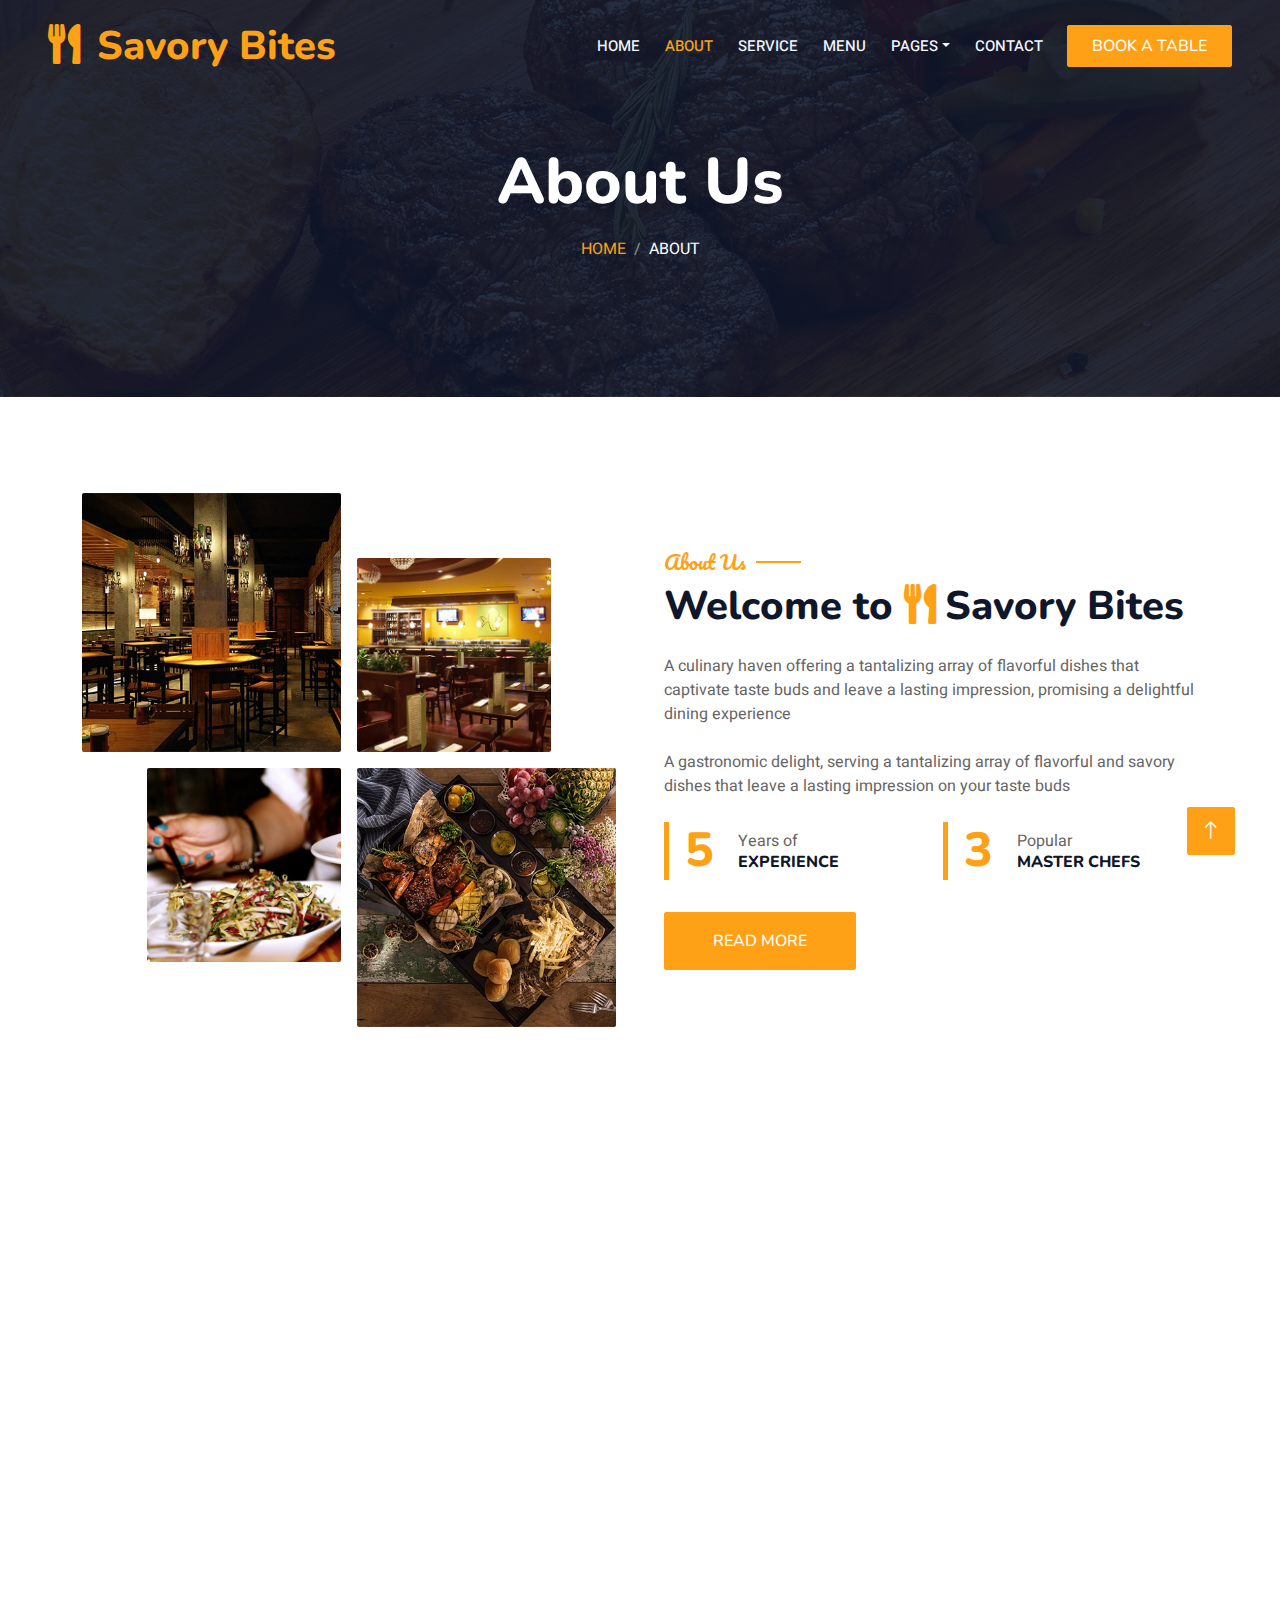
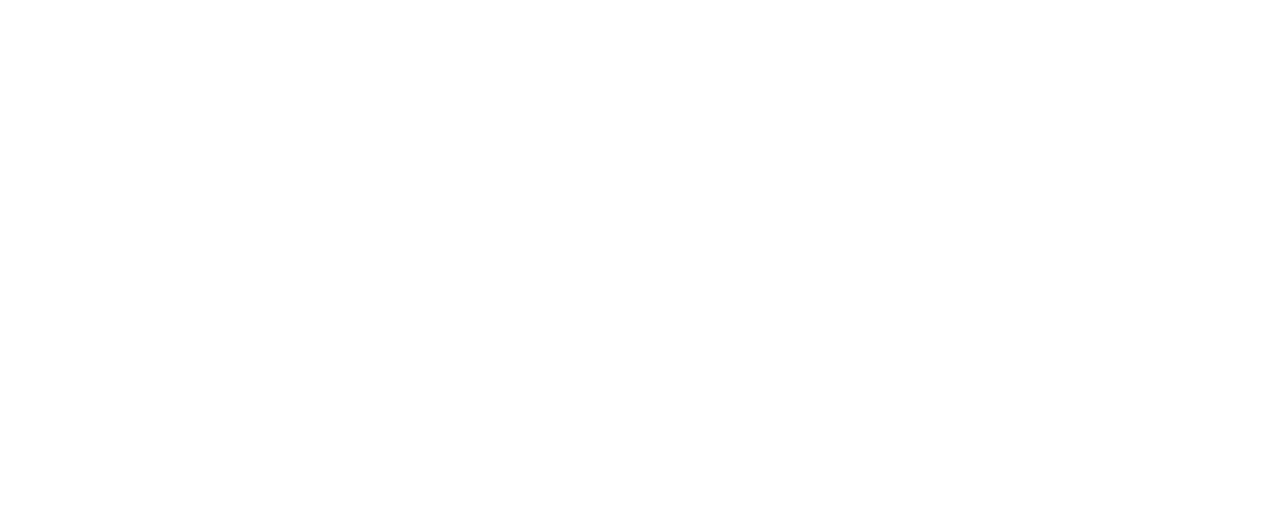
<file: about.html>
<!DOCTYPE html>
<html lang="en">
  <head>
    <meta charset="utf-8" />
    <title>Savory Bites - Flavorful Culinary Delights</title>
    <meta content="width=device-width, initial-scale=1.0" name="viewport" />
    <meta content="" name="keywords" />
    <meta content="" name="description" />

    <!-- Favicon -->
    <link rel="icon" href="./img/Title logo.png" />
    <!-- Google Web Fonts -->
    <link rel="preconnect" href="https://fonts.googleapis.com" />
    <link rel="preconnect" href="https://fonts.gstatic.com" crossorigin />
    <link
      href="https://fonts.googleapis.com/css2?family=Heebo:wght@400;500;600&family=Nunito:wght@600;700;800&family=Pacifico&display=swap"
      rel="stylesheet"
    />

    <!-- Icon Font Stylesheet -->
    <link
      href="https://cdnjs.cloudflare.com/ajax/libs/font-awesome/5.10.0/css/all.min.css"
      rel="stylesheet"
    />
    <link
      href="https://cdn.jsdelivr.net/npm/bootstrap-icons@1.4.1/font/bootstrap-icons.css"
      rel="stylesheet"
    />

    <!-- Libraries Stylesheet -->
    <link href="lib/animate/animate.min.css" rel="stylesheet" />
    <link href="lib/owlcarousel/assets/owl.carousel.min.css" rel="stylesheet" />
    <link
      href="lib/tempusdominus/css/tempusdominus-bootstrap-4.min.css"
      rel="stylesheet"
    />

    <!-- Customized Bootstrap Stylesheet -->
    <link href="css/bootstrap.min.css" rel="stylesheet" />

    <!-- Template Stylesheet -->
    <link href="css/style.css" rel="stylesheet" />
  </head>

  <body>
    <div class="container-xxl bg-white p-0">
      <!-- Spinner Start -->
      <div
        id="spinner"
        class="show bg-white position-fixed translate-middle w-100 vh-100 top-50 start-50 d-flex align-items-center justify-content-center"
      >
        <div
          class="spinner-border text-primary"
          style="width: 3rem; height: 3rem"
          role="status"
        >
          <span class="sr-only">Loading...</span>
        </div>
      </div>
      <!-- Spinner End -->

      <!-- Navbar & Hero Start -->
      <div class="container-xxl position-relative p-0">
        <nav
          class="navbar navbar-expand-lg navbar-dark bg-dark px-4 px-lg-5 py-3 py-lg-0"
        >
          <a href="" class="navbar-brand p-0">
            <h1 class="text-primary m-0">
              <i class="fa fa-utensils me-3"></i>Savory Bites
            </h1>
            <!-- <img src="img/logo.png" alt="Logo"> -->
          </a>
          <button
            class="navbar-toggler"
            type="button"
            data-bs-toggle="collapse"
            data-bs-target="#navbarCollapse"
          >
            <span class="fa fa-bars"></span>
          </button>
          <div class="collapse navbar-collapse" id="navbarCollapse">
            <div class="navbar-nav ms-auto py-0 pe-4">
              <a href="index.html" class="nav-item nav-link">Home</a>
              <a href="about.html" class="nav-item nav-link active">About</a>
              <a href="service.html" class="nav-item nav-link">Service</a>
              <a href="menu.html" class="nav-item nav-link">Menu</a>
              <div class="nav-item dropdown">
                <a
                  href="#"
                  class="nav-link dropdown-toggle"
                  data-bs-toggle="dropdown"
                  >Pages</a
                >
                <div class="dropdown-menu m-0">
                  <a href="booking.html" class="dropdown-item">Booking</a>
                  <a href="team.html" class="dropdown-item">Our Team</a>
                  <a href="testimonial.html" class="dropdown-item"
                    >Testimonial</a
                  >
                </div>
              </div>
              <a href="contact.html" class="nav-item nav-link">Contact</a>
            </div>
            <a href="booking.html" class="btn btn-primary py-2 px-4"
              >Book A Table</a
            >
          </div>
        </nav>

        <div class="container-xxl py-5 bg-dark hero-header mb-5">
          <div class="container text-center my-5 pt-5 pb-4">
            <h1 class="display-3 text-white mb-3 animated slideInDown">
              About Us
            </h1>
            <nav aria-label="breadcrumb">
              <ol class="breadcrumb justify-content-center text-uppercase">
                <li class="breadcrumb-item"><a href="#">Home</a></li>
                <!-- <li class="breadcrumb-item"><a href="#">Pages</a></li> -->
                <li
                  class="breadcrumb-item text-white active"
                  aria-current="page"
                >
                  About
                </li>
              </ol>
            </nav>
          </div>
        </div>
      </div>
      <!-- Navbar & Hero End -->

      <!-- About Start -->
      <div class="container-xxl py-5">
        <div class="container">
          <div class="row g-5 align-items-center">
            <div class="col-lg-6">
              <div class="row g-3">
                <div class="col-6 text-start">
                  <img
                    class="img-fluid rounded w-100 wow zoomIn"
                    data-wow-delay="0.1s"
                    src="img/about-1.jpg"
                  />
                </div>
                <div class="col-6 text-start">
                  <img
                    class="img-fluid rounded w-75 wow zoomIn"
                    data-wow-delay="0.3s"
                    src="img/about-2.jpg"
                    style="margin-top: 25%"
                  />
                </div>
                <div class="col-6 text-end">
                  <img
                    class="img-fluid rounded w-75 wow zoomIn"
                    data-wow-delay="0.5s"
                    src="img/about-3.jpg"
                  />
                </div>
                <div class="col-6 text-end">
                  <img
                    class="img-fluid rounded w-100 wow zoomIn"
                    data-wow-delay="0.7s"
                    src="img/about-4.jpg"
                  />
                </div>
              </div>
            </div>
            <div class="col-lg-6">
              <h5
                class="section-title ff-secondary text-start text-primary fw-normal"
              >
                About Us
              </h5>
              <h1 class="mb-4">
                Welcome to
                <i class="fa fa-utensils text-primary me-2"></i>Savory Bites
              </h1>
              <p class="mb-4">
                A culinary haven offering a tantalizing array of flavorful
                dishes that captivate taste buds and leave a lasting impression,
                promising a delightful dining experience
              </p>
              <p class="mb-4">
                A gastronomic delight, serving a tantalizing array of flavorful
                and savory dishes that leave a lasting impression on your taste
                buds
              </p>
              <div class="row g-4 mb-4">
                <div class="col-sm-6">
                  <div
                    class="d-flex align-items-center border-start border-5 border-primary px-3"
                  >
                    <h1
                      class="flex-shrink-0 display-5 text-primary mb-0"
                      data-toggle="counter-up"
                    >
                      15
                    </h1>
                    <div class="ps-4">
                      <p class="mb-0">Years of</p>
                      <h6 class="text-uppercase mb-0">Experience</h6>
                    </div>
                  </div>
                </div>
                <div class="col-sm-6">
                  <div
                    class="d-flex align-items-center border-start border-5 border-primary px-3"
                  >
                    <h1
                      class="flex-shrink-0 display-5 text-primary mb-0"
                      data-toggle="counter-up"
                    >
                      8
                    </h1>
                    <div class="ps-4">
                      <p class="mb-0">Popular</p>
                      <h6 class="text-uppercase mb-0">Master Chefs</h6>
                    </div>
                  </div>
                </div>
              </div>
              <a class="btn btn-primary py-3 px-5 mt-2" href="#">Read More</a>
            </div>
          </div>
        </div>
      </div>
      <!-- About End -->

      <!-- Team Start -->
      <div class="container-xxl pt-5 pb-3">
        <div class="container">
          <div class="text-center wow fadeInUp" data-wow-delay="0.1s">
            <h5
              class="section-title ff-secondary text-center text-primary fw-normal"
            >
              Team Members
            </h5>
            <h1 class="mb-5">Our Master Chefs</h1>
          </div>
          <div class="row g-4">
            <div class="col-lg-3 col-md-6 wow fadeInUp" data-wow-delay="0.1s">
              <div class="team-item text-center rounded overflow-hidden">
                <div class="rounded-circle overflow-hidden m-4">
                  <img class="img-fluid" src="img/chef 1.jpg" alt="" />
                </div>
                <h5 class="mb-0">Gordon Ramsay</h5>
                <small>International Chef and Restaurateur</small>
                <div class="d-flex justify-content-center mt-3">
                  <a
                    class="btn btn-square btn-primary mx-1"
                    href="https://www.facebook.com/gordonramsay/"
                    target="_blank"
                    ><i class="fab fa-facebook-f"></i
                  ></a>
                  <a
                    class="btn btn-square btn-primary mx-1"
                    href="https://twitter.com/GordonRamsay?ref_src=twsrc%5Egoogle%7Ctwcamp%5Eserp%7Ctwgr%5Eauthor"
                    target="_blank"
                    ><i class="fab fa-twitter"></i
                  ></a>
                  <a
                    class="btn btn-square btn-primary mx-1"
                    href="https://www.instagram.com/gordongram/?hl=en"
                    target="_blank"
                    ><i class="fab fa-instagram"></i
                  ></a>
                </div>
              </div>
            </div>
            <div class="col-lg-3 col-md-6 wow fadeInUp" data-wow-delay="0.3s">
              <div class="team-item text-center rounded overflow-hidden">
                <div class="rounded-circle overflow-hidden m-4">
                  <img class="img-fluid" src="img/chef 2.jpg" alt="" />
                </div>
                <h5 class="mb-0">Jamie Oliver</h5>
                <small>Restaurateur and Cookbook Author</small>
                <div class="d-flex justify-content-center mt-3">
                  <a
                    class="btn btn-square btn-primary mx-1"
                    href="https://www.facebook.com/jamieoliver/"
                    target="_blank"
                    ><i class="fab fa-facebook-f"></i
                  ></a>
                  <a
                    class="btn btn-square btn-primary mx-1"
                    href="https://twitter.com/jamieoliver?ref_src=twsrc%5Egoogle%7Ctwcamp%5Eserp%7Ctwgr%5Eauthor"
                    target="_blank"
                    ><i class="fab fa-twitter"></i
                  ></a>
                  <a
                    class="btn btn-square btn-primary mx-1"
                    href="https://www.instagram.com/jamieoliver/?hl=en"
                    target="_blank"
                    ><i class="fab fa-instagram"></i
                  ></a>
                </div>
              </div>
            </div>
            <div class="col-lg-3 col-md-6 wow fadeInUp" data-wow-delay="0.5s">
              <div class="team-item text-center rounded overflow-hidden">
                <div class="rounded-circle overflow-hidden m-4">
                  <img class="img-fluid" src="img/chef 3.jpg" alt="" />
                </div>
                <h5 class="mb-0">Heston Blumenthal</h5>
                <small>Food Pairing and Flavour Encapsulation</small>
                <div class="d-flex justify-content-center mt-3">
                  <a
                    class="btn btn-square btn-primary mx-1"
                    href="https://www.facebook.com/profile.php?id=100044521085904"
                    target="_blank"
                    ><i class="fab fa-facebook-f"></i
                  ></a>
                  <a
                    class="btn btn-square btn-primary mx-1"
                    href="https://twitter.com/heston_live?lang=en"
                    target="_blank"
                    ><i class="fab fa-twitter"></i
                  ></a>
                  <a
                    class="btn btn-square btn-primary mx-1"
                    href="https://www.instagram.com/hestonology/?hl=en"
                    target="_blank"
                    ><i class="fab fa-instagram"></i
                  ></a>
                </div>
              </div>
            </div>
            <div class="col-lg-3 col-md-6 wow fadeInUp" data-wow-delay="0.7s">
              <div class="team-item text-center rounded overflow-hidden">
                <div class="rounded-circle overflow-hidden m-4">
                  <img class="img-fluid" src="img/chef 4.jpg" alt="" />
                </div>
                <h5 class="mb-0">Wolfgang Puck</h5>
                <small>Restaurant Hospitality</small>
                <div class="d-flex justify-content-center mt-3">
                  <a
                    class="btn btn-square btn-primary mx-1"
                    href="https://www.facebook.com/wolfgangpuck/"
                    target="_blank"
                    ><i class="fab fa-facebook-f"></i
                  ></a>
                  <a
                    class="btn btn-square btn-primary mx-1"
                    href="https://twitter.com/wolfgangpuck?lang=en"
                    target="_blank"
                    ><i class="fab fa-twitter"></i
                  ></a>
                  <a
                    class="btn btn-square btn-primary mx-1"
                    href="https://www.instagram.com/wolfgangpuck/?hl=en"
                    target="_blank"
                    ><i class="fab fa-instagram"></i
                  ></a>
                </div>
              </div>
            </div>
          </div>
        </div>
      </div>
      <!-- Team End -->

      <!-- Footer Start -->
      <div
        class="container-fluid bg-dark text-light footer pt-5 mt-5 wow fadeIn"
        data-wow-delay="0.1s"
      >
        <div class="container py-5">
          <div class="row g-5">
            <div class="col-lg-3 col-md-6">
              <h4
                class="section-title ff-secondary text-start text-primary fw-normal mb-4"
              >
                Company
              </h4>
              <a class="btn btn-link" href="./about.html" target="_blank"
                >About Us</a
              >
              <a class="btn btn-link" href="./contact.html" target="_blank"
                >Contact Us</a
              >
              <a class="btn btn-link" href="./booking.html" target="_blank"
                >Reservation</a
              >
              <a class="btn btn-link" href="">Privacy Policy</a>
              <a class="btn btn-link" href="">Terms & Condition</a>
            </div>
            <div class="col-lg-3 col-md-6">
              <h4
                class="section-title ff-secondary text-start text-primary fw-normal mb-4"
              >
                Contact
              </h4>
              <p class="mb-2">
                <i class="fa fa-map-marker-alt me-3"></i>Street no 10, Lahore,
                Pakistan
              </p>
              <p class="mb-2">
                <i class="fa fa-phone-alt me-3"></i>042 111 448 4644
              </p>
              <p class="mb-2">
                <i class="fa fa-envelope me-3"></i>info@savorybites.com
              </p>
              <div class="d-flex pt-2">
                <a class="btn btn-outline-light btn-social" href=""
                  ><i class="fab fa-twitter"></i
                ></a>
                <a class="btn btn-outline-light btn-social" href=""
                  ><i class="fab fa-facebook-f"></i
                ></a>
                <a class="btn btn-outline-light btn-social" href=""
                  ><i class="fab fa-youtube"></i
                ></a>
                <a class="btn btn-outline-light btn-social" href=""
                  ><i class="fab fa-linkedin-in"></i
                ></a>
              </div>
            </div>
            <div class="col-lg-3 col-md-6">
              <h4
                class="section-title ff-secondary text-start text-primary fw-normal mb-4"
              >
                Opening
              </h4>
              <h5 class="text-light fw-normal">Monday - Saturday</h5>
              <p>09AM - 10PM</p>
              <h5 class="text-light fw-normal">Sunday</h5>
              <p>08AM - 12PM</p>
            </div>
            <div class="col-lg-3 col-md-6">
              <h4
                class="section-title ff-secondary text-start text-primary fw-normal mb-4"
              >
                Newsletter
              </h4>
              <p>
                Indulge in a symphony of flavors, exquisite dishes, and
                impeccable service that will leave you craving for more.
              </p>
              <div class="position-relative mx-auto" style="max-width: 400px">
                <input
                  class="form-control border-primary w-100 py-3 ps-4 pe-5"
                  type="text"
                  placeholder="Your email"
                />
                <button
                  type="button"
                  class="btn btn-primary py-2 position-absolute top-0 end-0 mt-2 me-2"
                >
                  SignUp
                </button>
              </div>
            </div>
          </div>
        </div>
        <div class="container">
          <div class="copyright">
            <div class="row">
              <div class="col-md-6 text-center text-md-start mb-3 mb-md-0">
                &copy; <a class="border-bottom" href="#">Savory Bites</a>, All
                Right Reserved.

                <!--/*** This template is free as long as you keep the footer author’s credit link/attribution link/backlink. If you'd like to use the template without the footer author’s credit link/attribution link/backlink, you can purchase the Credit Removal License from "https://htmlcodex.com/credit-removal". Thank you for your support. ***/-->
                Designed By
                <a class="border-bottom" href="https://htmlcodex.com"
                  >Mukarram</a
                >
              </div>
              <div class="col-md-6 text-center text-md-end">
                <div class="footer-menu">
                  <a href="#">Home</a>
                  <a href="#">Cookies</a>
                  <a href="#">Help</a>
                  <a href="#">FAQ</a>
                </div>
              </div>
            </div>
          </div>
        </div>
      </div>
      <!-- Footer End -->

      <!-- Back to Top -->
      <a href="#" class="btn btn-lg btn-primary btn-lg-square back-to-top"
        ><i class="bi bi-arrow-up"></i
      ></a>
    </div>

    <!-- JavaScript Libraries -->
    <script src="https://code.jquery.com/jquery-3.4.1.min.js"></script>
    <script src="https://cdn.jsdelivr.net/npm/bootstrap@5.0.0/dist/js/bootstrap.bundle.min.js"></script>
    <script src="lib/wow/wow.min.js"></script>
    <script src="lib/easing/easing.min.js"></script>
    <script src="lib/waypoints/waypoints.min.js"></script>
    <script src="lib/counterup/counterup.min.js"></script>
    <script src="lib/owlcarousel/owl.carousel.min.js"></script>
    <script src="lib/tempusdominus/js/moment.min.js"></script>
    <script src="lib/tempusdominus/js/moment-timezone.min.js"></script>
    <script src="lib/tempusdominus/js/tempusdominus-bootstrap-4.min.js"></script>

    <!-- Template Javascript -->
    <script src="js/main.js"></script>
  </body>
</html>
</file>
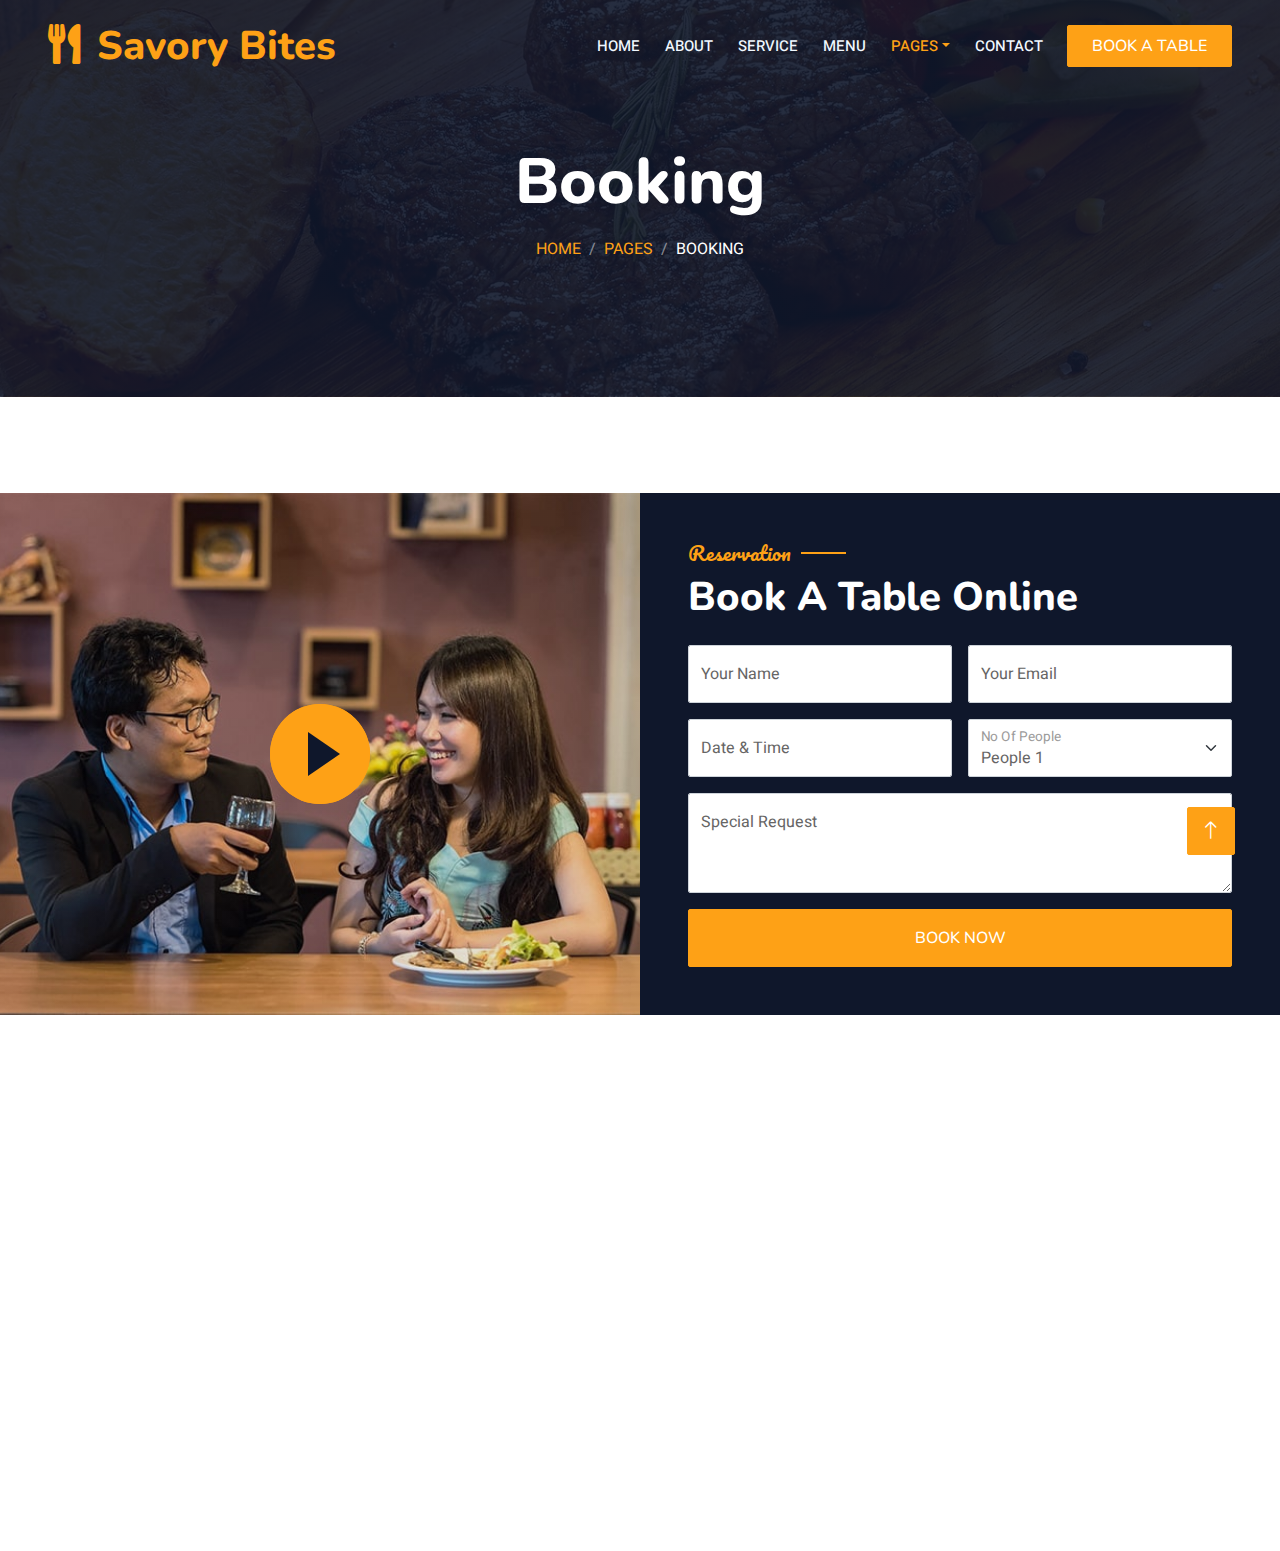
<file: booking.html>
<!DOCTYPE html>
<html lang="en">
  <head>
    <meta charset="utf-8" />
    <title>Savory Bites - Flavorful Culinary Delights</title>
    <meta content="width=device-width, initial-scale=1.0" name="viewport" />
    <meta content="" name="keywords" />
    <meta content="" name="description" />

    <!-- Favicon -->
    <link rel="icon" href="./img/Title logo.png" />

    <!-- Google Web Fonts -->
    <link rel="preconnect" href="https://fonts.googleapis.com" />
    <link rel="preconnect" href="https://fonts.gstatic.com" crossorigin />
    <link
      href="https://fonts.googleapis.com/css2?family=Heebo:wght@400;500;600&family=Nunito:wght@600;700;800&family=Pacifico&display=swap"
      rel="stylesheet"
    />

    <!-- Icon Font Stylesheet -->
    <link
      href="https://cdnjs.cloudflare.com/ajax/libs/font-awesome/5.10.0/css/all.min.css"
      rel="stylesheet"
    />
    <link
      href="https://cdn.jsdelivr.net/npm/bootstrap-icons@1.4.1/font/bootstrap-icons.css"
      rel="stylesheet"
    />

    <!-- Libraries Stylesheet -->
    <link href="lib/animate/animate.min.css" rel="stylesheet" />
    <link href="lib/owlcarousel/assets/owl.carousel.min.css" rel="stylesheet" />
    <link
      href="lib/tempusdominus/css/tempusdominus-bootstrap-4.min.css"
      rel="stylesheet"
    />

    <!-- Customized Bootstrap Stylesheet -->
    <link href="css/bootstrap.min.css" rel="stylesheet" />

    <!-- Template Stylesheet -->
    <link href="css/style.css" rel="stylesheet" />
  </head>

  <body>
    <div class="container-xxl bg-white p-0">
      <!-- Spinner Start -->
      <div
        id="spinner"
        class="show bg-white position-fixed translate-middle w-100 vh-100 top-50 start-50 d-flex align-items-center justify-content-center"
      >
        <div
          class="spinner-border text-primary"
          style="width: 3rem; height: 3rem"
          role="status"
        >
          <span class="sr-only">Loading...</span>
        </div>
      </div>
      <!-- Spinner End -->

      <!-- Navbar & Hero Start -->
      <div class="container-xxl position-relative p-0">
        <nav
          class="navbar navbar-expand-lg navbar-dark bg-dark px-4 px-lg-5 py-3 py-lg-0"
        >
          <a href="" class="navbar-brand p-0">
            <h1 class="text-primary m-0">
              <i class="fa fa-utensils me-3"></i>Savory Bites
            </h1>
            <!-- <img src="img/logo.png" alt="Logo"> -->
          </a>
          <button
            class="navbar-toggler"
            type="button"
            data-bs-toggle="collapse"
            data-bs-target="#navbarCollapse"
          >
            <span class="fa fa-bars"></span>
          </button>
          <div class="collapse navbar-collapse" id="navbarCollapse">
            <div class="navbar-nav ms-auto py-0 pe-4">
              <a href="index.html" class="nav-item nav-link">Home</a>
              <a href="about.html" class="nav-item nav-link">About</a>
              <a href="service.html" class="nav-item nav-link">Service</a>
              <a href="menu.html" class="nav-item nav-link">Menu</a>
              <div class="nav-item dropdown">
                <a
                  href="#"
                  class="nav-link dropdown-toggle active"
                  data-bs-toggle="dropdown"
                  >Pages</a
                >
                <div class="dropdown-menu m-0">
                  <a href="booking.html" class="dropdown-item active"
                    >Booking</a
                  >
                  <a href="team.html" class="dropdown-item">Our Team</a>
                  <a href="testimonial.html" class="dropdown-item"
                    >Testimonial</a
                  >
                </div>
              </div>
              <a href="contact.html" class="nav-item nav-link">Contact</a>
            </div>
            <a href="" class="btn btn-primary py-2 px-4">Book A Table</a>
          </div>
        </nav>

        <div class="container-xxl py-5 bg-dark hero-header mb-5">
          <div class="container text-center my-5 pt-5 pb-4">
            <h1 class="display-3 text-white mb-3 animated slideInDown">
              Booking
            </h1>
            <nav aria-label="breadcrumb">
              <ol class="breadcrumb justify-content-center text-uppercase">
                <li class="breadcrumb-item"><a href="#">Home</a></li>
                <li class="breadcrumb-item"><a href="#">Pages</a></li>
                <li
                  class="breadcrumb-item text-white active"
                  aria-current="page"
                >
                  Booking
                </li>
              </ol>
            </nav>
          </div>
        </div>
      </div>
      <!-- Navbar & Hero End -->

      <!-- Reservation Start -->
      <div class="container-xxl py-5 px-0 wow fadeInUp" data-wow-delay="0.1s">
        <div class="row g-0">
          <div class="col-md-6">
            <div class="video">
              <button
                type="button"
                class="btn-play"
                data-bs-toggle="modal"
                data-src="https://www.youtube.com/embed/DWRcNpR6Kdc"
                data-bs-target="#videoModal"
              >
                <span></span>
              </button>
            </div>
          </div>
          <div class="col-md-6 bg-dark d-flex align-items-center">
            <div class="p-5 wow fadeInUp" data-wow-delay="0.2s">
              <h5
                class="section-title ff-secondary text-start text-primary fw-normal"
              >
                Reservation
              </h5>
              <h1 class="text-white mb-4">Book A Table Online</h1>
              <form>
                <div class="row g-3">
                  <div class="col-md-6">
                    <div class="form-floating">
                      <input
                        type="text"
                        class="form-control"
                        id="name"
                        placeholder="Your Name"
                      />
                      <label for="name">Your Name</label>
                    </div>
                  </div>
                  <div class="col-md-6">
                    <div class="form-floating">
                      <input
                        type="email"
                        class="form-control"
                        id="email"
                        placeholder="Your Email"
                      />
                      <label for="email">Your Email</label>
                    </div>
                  </div>
                  <div class="col-md-6">
                    <div
                      class="form-floating date"
                      id="date3"
                      data-target-input="nearest"
                    >
                      <input
                        type="text"
                        class="form-control datetimepicker-input"
                        id="datetime"
                        placeholder="Date & Time"
                        data-target="#date3"
                        data-toggle="datetimepicker"
                      />
                      <label for="datetime">Date & Time</label>
                    </div>
                  </div>
                  <div class="col-md-6">
                    <div class="form-floating">
                      <select class="form-select" id="select1">
                        <option value="1">People 1</option>
                        <option value="2">People 2</option>
                        <option value="3">People 3</option>
                        <option value="1">People 4</option>
                        <option value="2">People 5</option>
                        <option value="3">People 6</option>
                        <option value="1">People 7</option>
                        <option value="2">People 8</option>
                        <option value="3">People 9</option>
                        <option value="1">People 10</option>
                        <option value="2">People 11</option>
                        <option value="3">People 12</option>
                      </select>
                      <label for="select1">No Of People</label>
                    </div>
                  </div>
                  <div class="col-12">
                    <div class="form-floating">
                      <textarea
                        class="form-control"
                        placeholder="Special Request"
                        id="message"
                        style="height: 100px"
                      ></textarea>
                      <label for="message">Special Request</label>
                    </div>
                  </div>
                  <div class="col-12">
                    <button class="btn btn-primary w-100 py-3" type="submit">
                      Book Now
                    </button>
                  </div>
                </div>
              </form>
            </div>
          </div>
        </div>
      </div>

      <div
        class="modal fade"
        id="videoModal"
        tabindex="-1"
        aria-labelledby="exampleModalLabel"
        aria-hidden="true"
      >
        <div class="modal-dialog">
          <div class="modal-content rounded-0">
            <div class="modal-header">
              <h5 class="modal-title" id="exampleModalLabel">Youtube Video</h5>
              <button
                type="button"
                class="btn-close"
                data-bs-dismiss="modal"
                aria-label="Close"
              ></button>
            </div>
            <div class="modal-body">
              <!-- 16:9 aspect ratio -->
              <div class="ratio ratio-16x9">
                <iframe
                  class="embed-responsive-item"
                  src=""
                  id="video"
                  allowfullscreen
                  allowscriptaccess="always"
                  allow="autoplay"
                ></iframe>
              </div>
            </div>
          </div>
        </div>
      </div>
      <!-- Reservation Start -->

      <!-- Footer Start -->
      <div
        class="container-fluid bg-dark text-light footer pt-5 mt-5 wow fadeIn"
        data-wow-delay="0.1s"
      >
        <div class="container py-5">
          <div class="row g-5">
            <div class="col-lg-3 col-md-6">
              <h4
                class="section-title ff-secondary text-start text-primary fw-normal mb-4"
              >
                Company
              </h4>
              <a class="btn btn-link" href="about.html">About Us</a>
              <a class="btn btn-link" href="contact.html">Contact Us</a>
              <a class="btn btn-link" href="booking.html">Reservation</a>
              <a class="btn btn-link" href="">Privacy Policy</a>
              <a class="btn btn-link" href="">Terms & Condition</a>
            </div>
            <div class="col-lg-3 col-md-6">
              <h4
                class="section-title ff-secondary text-start text-primary fw-normal mb-4"
              >
                Contact
              </h4>
              <p class="mb-2">
                <i class="fa fa-map-marker-alt me-3"></i>Street no 10, Lahore,
                Pakistan
              </p>
              <p class="mb-2">
                <i class="fa fa-phone-alt me-3"></i>042 111 448 464
              </p>
              <p class="mb-2">
                <i class="fa fa-envelope me-3"></i>info@savorybites.com
              </p>
              <div class="d-flex pt-2">
                <a class="btn btn-outline-light btn-social" href=""
                  ><i class="fab fa-twitter"></i
                ></a>
                <a class="btn btn-outline-light btn-social" href=""
                  ><i class="fab fa-facebook-f"></i
                ></a>
                <a class="btn btn-outline-light btn-social" href=""
                  ><i class="fab fa-youtube"></i
                ></a>
                <a class="btn btn-outline-light btn-social" href=""
                  ><i class="fab fa-linkedin-in"></i
                ></a>
              </div>
            </div>
            <div class="col-lg-3 col-md-6">
              <h4
                class="section-title ff-secondary text-start text-primary fw-normal mb-4"
              >
                Opening
              </h4>
              <h5 class="text-light fw-normal">Monday - Saturday</h5>
              <p>09AM - 10PM</p>
              <h5 class="text-light fw-normal">Sunday</h5>
              <p>08AM - 12PM</p>
            </div>
            <div class="col-lg-3 col-md-6">
              <h4
                class="section-title ff-secondary text-start text-primary fw-normal mb-4"
              >
                Newsletter
              </h4>
              <p>
                Indulge in a symphony of flavors, exquisite dishes, and
                impeccable service that will leave you craving for more.
              </p>
              <div class="position-relative mx-auto" style="max-width: 400px">
                <input
                  class="form-control border-primary w-100 py-3 ps-4 pe-5"
                  type="text"
                  placeholder="Your email"
                />
                <button
                  type="button"
                  class="btn btn-primary py-2 position-absolute top-0 end-0 mt-2 me-2"
                >
                  SignUp
                </button>
              </div>
            </div>
          </div>
        </div>
        <div class="container">
          <div class="copyright">
            <div class="row">
              <div class="col-md-6 text-center text-md-start mb-3 mb-md-0">
                &copy; <a class="border-bottom" href="#">Savory Bites</a>, All
                Right Reserved.

                <!--/*** This template is free as long as you keep the footer author’s credit link/attribution link/backlink. If you'd like to use the template without the footer author’s credit link/attribution link/backlink, you can purchase the Credit Removal License from "https://htmlcodex.com/credit-removal". Thank you for your support. ***/-->
                Designed By
                <a class="border-bottom" href="https://htmlcodex.com"
                  >Mukarram</a
                >
              </div>
              <div class="col-md-6 text-center text-md-end">
                <div class="footer-menu">
                  <a href="./index.html">Home</a>
                  <a href="">Cookies</a>
                  <a href="">Help</a>
                  <a href="">FAQ</a>
                </div>
              </div>
            </div>
          </div>
        </div>
      </div>
      <!-- Footer End -->

      <!-- Back to Top -->
      <a href="#" class="btn btn-lg btn-primary btn-lg-square back-to-top"
        ><i class="bi bi-arrow-up"></i
      ></a>
    </div>

    <!-- JavaScript Libraries -->
    <script src="https://code.jquery.com/jquery-3.4.1.min.js"></script>
    <script src="https://cdn.jsdelivr.net/npm/bootstrap@5.0.0/dist/js/bootstrap.bundle.min.js"></script>
    <script src="lib/wow/wow.min.js"></script>
    <script src="lib/easing/easing.min.js"></script>
    <script src="lib/waypoints/waypoints.min.js"></script>
    <script src="lib/counterup/counterup.min.js"></script>
    <script src="lib/owlcarousel/owl.carousel.min.js"></script>
    <script src="lib/tempusdominus/js/moment.min.js"></script>
    <script src="lib/tempusdominus/js/moment-timezone.min.js"></script>
    <script src="lib/tempusdominus/js/tempusdominus-bootstrap-4.min.js"></script>

    <!-- Template Javascript -->
    <script src="js/main.js"></script>
  </body>
</html>
</file>
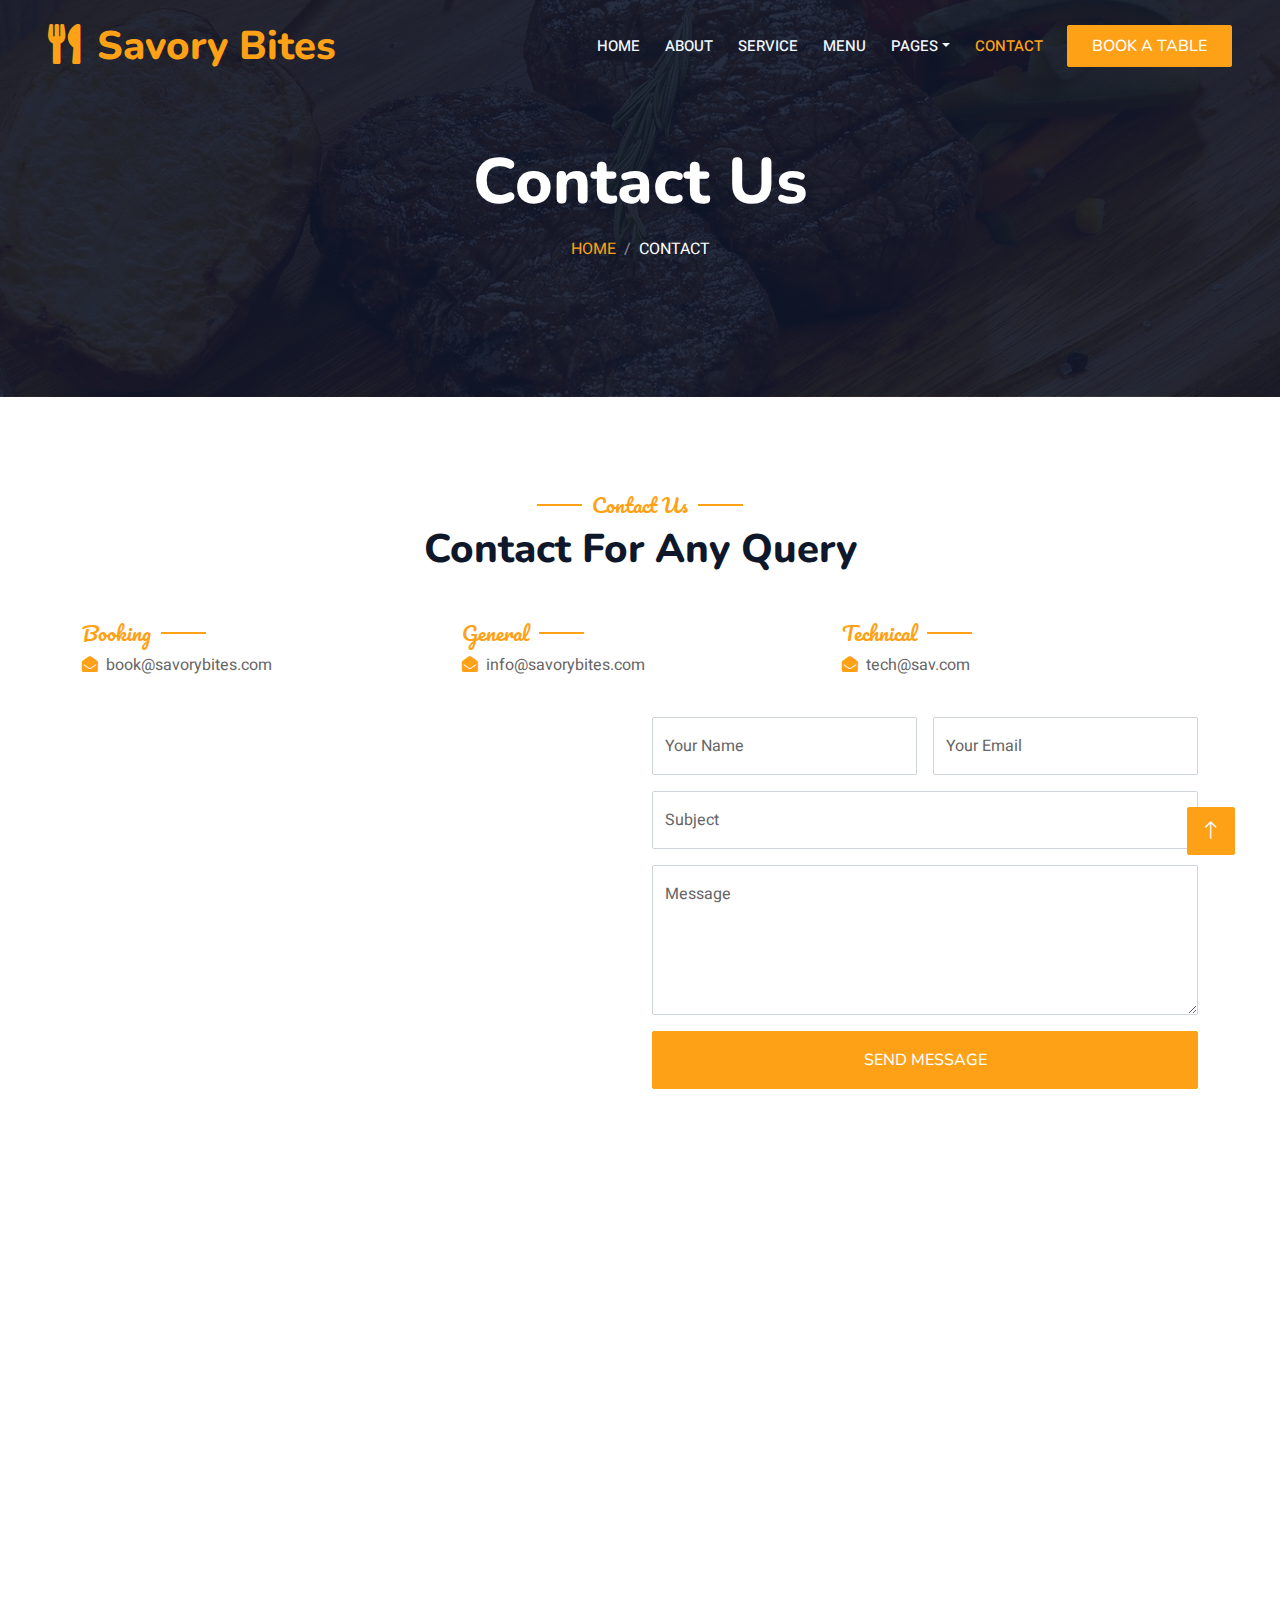
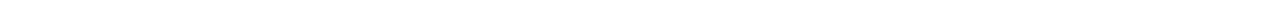
<file: contact.html>
<!DOCTYPE html>
<html lang="en">

<head>
    <meta charset="utf-8">
    <title>Savory Bites - Flavorful Culinary Delights</title>
    <meta content="width=device-width, initial-scale=1.0" name="viewport">
    <meta content="" name="keywords">
    <meta content="" name="description">

    <!-- Favicon -->
    <link rel="icon" href="./img/Title logo.png" />

    <!-- Google Web Fonts -->
    <link rel="preconnect" href="https://fonts.googleapis.com">
    <link rel="preconnect" href="https://fonts.gstatic.com" crossorigin>
    <link href="https://fonts.googleapis.com/css2?family=Heebo:wght@400;500;600&family=Nunito:wght@600;700;800&family=Pacifico&display=swap" rel="stylesheet">

    <!-- Icon Font Stylesheet -->
    <link href="https://cdnjs.cloudflare.com/ajax/libs/font-awesome/5.10.0/css/all.min.css" rel="stylesheet">
    <link href="https://cdn.jsdelivr.net/npm/bootstrap-icons@1.4.1/font/bootstrap-icons.css" rel="stylesheet">

    <!-- Libraries Stylesheet -->
    <link href="lib/animate/animate.min.css" rel="stylesheet">
    <link href="lib/owlcarousel/assets/owl.carousel.min.css" rel="stylesheet">
    <link href="lib/tempusdominus/css/tempusdominus-bootstrap-4.min.css" rel="stylesheet" />

    <!-- Customized Bootstrap Stylesheet -->
    <link href="css/bootstrap.min.css" rel="stylesheet">

    <!-- Template Stylesheet -->
    <link href="css/style.css" rel="stylesheet">
</head>

<body>
    <div class="container-xxl bg-white p-0">
        <!-- Spinner Start -->
        <div id="spinner" class="show bg-white position-fixed translate-middle w-100 vh-100 top-50 start-50 d-flex align-items-center justify-content-center">
            <div class="spinner-border text-primary" style="width: 3rem; height: 3rem;" role="status">
                <span class="sr-only">Loading...</span>
            </div>
        </div>
        <!-- Spinner End -->


        <!-- Navbar & Hero Start -->
        <div class="container-xxl position-relative p-0">
            <nav class="navbar navbar-expand-lg navbar-dark bg-dark px-4 px-lg-5 py-3 py-lg-0">
                <a href="" class="navbar-brand p-0">
                    <h1 class="text-primary m-0"><i class="fa fa-utensils me-3"></i>Savory Bites</h1>
                    <!-- <img src="img/logo.png" alt="Logo"> -->
                </a>
                <button class="navbar-toggler" type="button" data-bs-toggle="collapse" data-bs-target="#navbarCollapse">
                    <span class="fa fa-bars"></span>
                </button>
                <div class="collapse navbar-collapse" id="navbarCollapse">
                    <div class="navbar-nav ms-auto py-0 pe-4">
                        <a href="index.html" class="nav-item nav-link">Home</a>
                        <a href="about.html" class="nav-item nav-link">About</a>
                        <a href="service.html" class="nav-item nav-link">Service</a>
                        <a href="menu.html" class="nav-item nav-link">Menu</a>
                        <div class="nav-item dropdown">
                            <a href="#" class="nav-link dropdown-toggle" data-bs-toggle="dropdown">Pages</a>
                            <div class="dropdown-menu m-0">
                                <a href="booking.html" class="dropdown-item">Booking</a>
                                <a href="team.html" class="dropdown-item">Our Team</a>
                                <a href="testimonial.html" class="dropdown-item">Testimonial</a>
                            </div>
                        </div>
                        <a href="contact.html" class="nav-item nav-link active">Contact</a>
                    </div>
                    <a href="booking.html" class="btn btn-primary py-2 px-4">Book A Table</a>
                </div>
            </nav>

            <div class="container-xxl py-5 bg-dark hero-header mb-5">
                <div class="container text-center my-5 pt-5 pb-4">
                    <h1 class="display-3 text-white mb-3 animated slideInDown">Contact Us</h1>
                    <nav aria-label="breadcrumb">
                        <ol class="breadcrumb justify-content-center text-uppercase">
                            <li class="breadcrumb-item"><a href="#">Home</a></li>
                            <!-- <li class="breadcrumb-item"><a href="#">Pages</a></li> -->
                            <li class="breadcrumb-item text-white active" aria-current="page">Contact</li>
                        </ol>
                    </nav>
                </div>
            </div>
        </div>
        <!-- Navbar & Hero End -->


        <!-- Contact Start -->
        <div class="container-xxl py-5">
            <div class="container">
                <div class="text-center wow fadeInUp" data-wow-delay="0.1s">
                    <h5 class="section-title ff-secondary text-center text-primary fw-normal">Contact Us</h5>
                    <h1 class="mb-5">Contact For Any Query</h1>
                </div>
                <div class="row g-4">
                    <div class="col-12">
                        <div class="row gy-4">
                            <div class="col-md-4">
                                <h5 class="section-title ff-secondary fw-normal text-start text-primary">Booking</h5>
                                <p><i class="fa fa-envelope-open text-primary me-2"></i>book@savorybites.com</p>
                            </div>
                            <div class="col-md-4">
                                <h5 class="section-title ff-secondary fw-normal text-start text-primary">General</h5>
                                <p><i class="fa fa-envelope-open text-primary me-2"></i>info@savorybites.com</p>
                            </div>
                            <div class="col-md-4">
                                <h5 class="section-title ff-secondary fw-normal text-start text-primary">Technical</h5>
                                <p><i class="fa fa-envelope-open text-primary me-2"></i>tech@sav.com</p>
                            </div>
                        </div>
                    </div>
                    <div class="col-md-6 wow fadeIn" data-wow-delay="0.1s">
                        <iframe class="position-relative rounded w-100 h-100"
                            src="https://www.google.com/maps/embed?pb=!1m18!1m12!1m3!1d3001156.4288297426!2d-78.01371936852176!3d42.72876761954724!2m3!1f0!2f0!3f0!3m2!1i1024!2i768!4f13.1!3m3!1m2!1s0x4ccc4bf0f123a5a9%3A0xddcfc6c1de189567!2sNew%20York%2C%20USA!5e0!3m2!1sen!2sbd!4v1603794290143!5m2!1sen!2sbd"
                            frameborder="0" style="min-height: 350px; border:0;" allowfullscreen="" aria-hidden="false"
                            tabindex="0"></iframe>
                    </div>
                    <div class="col-md-6">
                        <div class="wow fadeInUp" data-wow-delay="0.2s">
                            <form>
                                <div class="row g-3">
                                    <div class="col-md-6">
                                        <div class="form-floating">
                                            <input type="text" class="form-control" id="name" placeholder="Your Name">
                                            <label for="name">Your Name</label>
                                        </div>
                                    </div>
                                    <div class="col-md-6">
                                        <div class="form-floating">
                                            <input type="email" class="form-control" id="email" placeholder="Your Email">
                                            <label for="email">Your Email</label>
                                        </div>
                                    </div>
                                    <div class="col-12">
                                        <div class="form-floating">
                                            <input type="text" class="form-control" id="subject" placeholder="Subject">
                                            <label for="subject">Subject</label>
                                        </div>
                                    </div>
                                    <div class="col-12">
                                        <div class="form-floating">
                                            <textarea class="form-control" placeholder="Leave a message here" id="message" style="height: 150px"></textarea>
                                            <label for="message">Message</label>
                                        </div>
                                    </div>
                                    <div class="col-12">
                                        <button class="btn btn-primary w-100 py-3" type="submit">Send Message</button>
                                    </div>
                                </div>
                            </form>
                        </div>
                    </div>
                </div>
            </div>
        </div>
        <!-- Contact End -->


        <!-- Footer Start -->
        <div class="container-fluid bg-dark text-light footer pt-5 mt-5 wow fadeIn" data-wow-delay="0.1s">
            <div class="container py-5">
                <div class="row g-5">
                    <div class="col-lg-3 col-md-6">
                        <h4 class="section-title ff-secondary text-start text-primary fw-normal mb-4">Company</h4>
                        <a class="btn btn-link" href="">About Us</a>
                        <a class="btn btn-link" href="">Contact Us</a>
                        <a class="btn btn-link" href="">Reservation</a>
                        <a class="btn btn-link" href="">Privacy Policy</a>
                        <a class="btn btn-link" href="">Terms & Condition</a>
                    </div>
                    <div class="col-lg-3 col-md-6">
                        <h4 class="section-title ff-secondary text-start text-primary fw-normal mb-4">Contact</h4>
                        <p class="mb-2"><i class="fa fa-map-marker-alt me-3"></i>123 Street, New York, USA</p>
                        <p class="mb-2"><i class="fa fa-phone-alt me-3"></i>+012 345 67890</p>
                        <p class="mb-2"><i class="fa fa-envelope me-3"></i>info@example.com</p>
                        <div class="d-flex pt-2">
                            <a class="btn btn-outline-light btn-social" href=""><i class="fab fa-twitter"></i></a>
                            <a class="btn btn-outline-light btn-social" href=""><i class="fab fa-facebook-f"></i></a>
                            <a class="btn btn-outline-light btn-social" href=""><i class="fab fa-youtube"></i></a>
                            <a class="btn btn-outline-light btn-social" href=""><i class="fab fa-linkedin-in"></i></a>
                        </div>
                    </div>
                    <div class="col-lg-3 col-md-6">
                        <h4 class="section-title ff-secondary text-start text-primary fw-normal mb-4">Opening</h4>
                        <h5 class="text-light fw-normal">Monday - Saturday</h5>
                        <p>09AM - 09PM</p>
                        <h5 class="text-light fw-normal">Sunday</h5>
                        <p>10AM - 08PM</p>
                    </div>
                    <div class="col-lg-3 col-md-6">
                        <h4 class="section-title ff-secondary text-start text-primary fw-normal mb-4">Newsletter</h4>
                        <p>Dolor amet sit justo amet elitr clita ipsum elitr est.</p>
                        <div class="position-relative mx-auto" style="max-width: 400px;">
                            <input class="form-control border-primary w-100 py-3 ps-4 pe-5" type="text" placeholder="Your email">
                            <button type="button" class="btn btn-primary py-2 position-absolute top-0 end-0 mt-2 me-2">SignUp</button>
                        </div>
                    </div>
                </div>
            </div>
            <div class="container">
                <div class="copyright">
                    <div class="row">
                        <div class="col-md-6 text-center text-md-start mb-3 mb-md-0">
                            &copy; <a class="border-bottom" href="#">Your Site Name</a>, All Right Reserved. 
							
							<!--/*** This template is free as long as you keep the footer author’s credit link/attribution link/backlink. If you'd like to use the template without the footer author’s credit link/attribution link/backlink, you can purchase the Credit Removal License from "https://htmlcodex.com/credit-removal". Thank you for your support. ***/-->
							Designed By <a class="border-bottom" href="https://htmlcodex.com">HTML Codex</a>
                        </div>
                        <div class="col-md-6 text-center text-md-end">
                            <div class="footer-menu">
                                <a href="">Home</a>
                                <a href="">Cookies</a>
                                <a href="">Help</a>
                                <a href="">FQAs</a>
                            </div>
                        </div>
                    </div>
                </div>
            </div>
        </div>
        <!-- Footer End -->


        <!-- Back to Top -->
        <a href="#" class="btn btn-lg btn-primary btn-lg-square back-to-top"><i class="bi bi-arrow-up"></i></a>
    </div>

    <!-- JavaScript Libraries -->
    <script src="https://code.jquery.com/jquery-3.4.1.min.js"></script>
    <script src="https://cdn.jsdelivr.net/npm/bootstrap@5.0.0/dist/js/bootstrap.bundle.min.js"></script>
    <script src="lib/wow/wow.min.js"></script>
    <script src="lib/easing/easing.min.js"></script>
    <script src="lib/waypoints/waypoints.min.js"></script>
    <script src="lib/counterup/counterup.min.js"></script>
    <script src="lib/owlcarousel/owl.carousel.min.js"></script>
    <script src="lib/tempusdominus/js/moment.min.js"></script>
    <script src="lib/tempusdominus/js/moment-timezone.min.js"></script>
    <script src="lib/tempusdominus/js/tempusdominus-bootstrap-4.min.js"></script>

    <!-- Template Javascript -->
    <script src="js/main.js"></script>
</body>

</html>
</file>
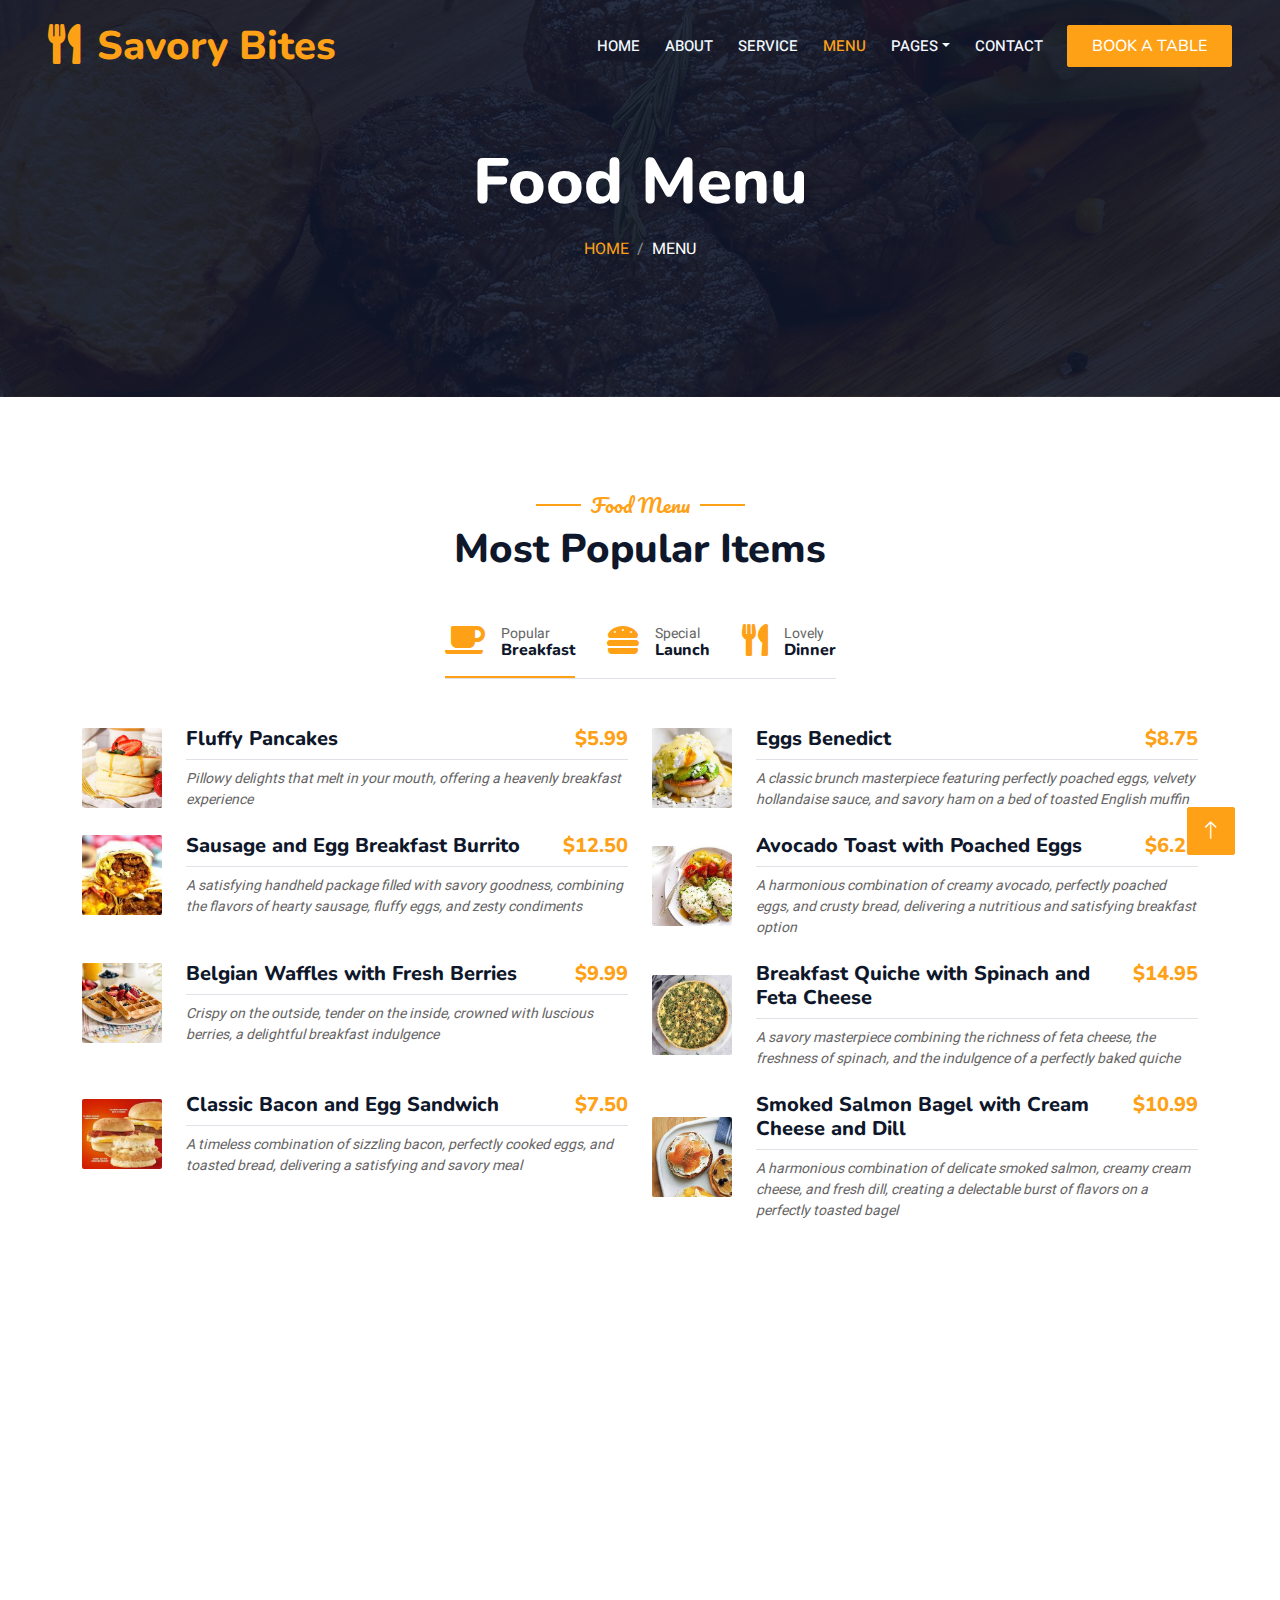
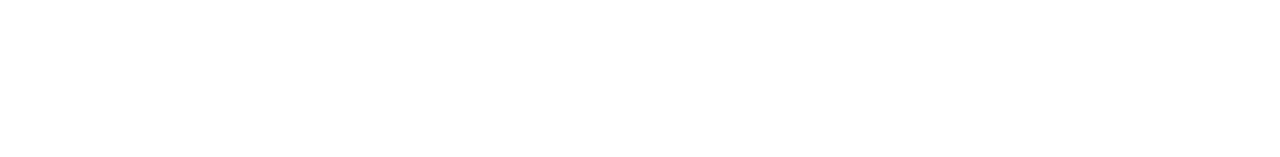
<file: menu.html>
<!DOCTYPE html>
<html lang="en">
  <head>
    <meta charset="utf-8" />
    <title>Savory Bites - Flavorful Culinary Delights</title>
    <meta content="width=device-width, initial-scale=1.0" name="viewport" />
    <meta content="" name="keywords" />
    <meta content="" name="description" />

    <!-- Favicon -->
    <link rel="icon" href="./img/Title logo.png" />

    <!-- Google Web Fonts -->
    <link rel="preconnect" href="https://fonts.googleapis.com" />
    <link rel="preconnect" href="https://fonts.gstatic.com" crossorigin />
    <link
      href="https://fonts.googleapis.com/css2?family=Heebo:wght@400;500;600&family=Nunito:wght@600;700;800&family=Pacifico&display=swap"
      rel="stylesheet"
    />

    <!-- Icon Font Stylesheet -->
    <link
      href="https://cdnjs.cloudflare.com/ajax/libs/font-awesome/5.10.0/css/all.min.css"
      rel="stylesheet"
    />
    <link
      href="https://cdn.jsdelivr.net/npm/bootstrap-icons@1.4.1/font/bootstrap-icons.css"
      rel="stylesheet"
    />

    <!-- Libraries Stylesheet -->
    <link href="lib/animate/animate.min.css" rel="stylesheet" />
    <link href="lib/owlcarousel/assets/owl.carousel.min.css" rel="stylesheet" />
    <link
      href="lib/tempusdominus/css/tempusdominus-bootstrap-4.min.css"
      rel="stylesheet"
    />

    <!-- Customized Bootstrap Stylesheet -->
    <link href="css/bootstrap.min.css" rel="stylesheet" />

    <!-- Template Stylesheet -->
    <link href="css/style.css" rel="stylesheet" />
  </head>

  <body>
    <div class="container-xxl bg-white p-0">
      <!-- Spinner Start -->
      <div
        id="spinner"
        class="show bg-white position-fixed translate-middle w-100 vh-100 top-50 start-50 d-flex align-items-center justify-content-center"
      >
        <div
          class="spinner-border text-primary"
          style="width: 3rem; height: 3rem"
          role="status"
        >
          <span class="sr-only">Loading...</span>
        </div>
      </div>
      <!-- Spinner End -->

      <!-- Navbar & Hero Start -->
      <div class="container-xxl position-relative p-0">
        <nav
          class="navbar navbar-expand-lg navbar-dark bg-dark px-4 px-lg-5 py-3 py-lg-0"
        >
          <a href="./index.html" class="navbar-brand p-0">
            <h1 class="text-primary m-0">
              <i class="fa fa-utensils me-3"></i>Savory Bites
            </h1>
            <!-- <img src="img/logo.png" alt="Logo"> -->
          </a>
          <button
            class="navbar-toggler"
            type="button"
            data-bs-toggle="collapse"
            data-bs-target="#navbarCollapse"
          >
            <span class="fa fa-bars"></span>
          </button>
          <div class="collapse navbar-collapse" id="navbarCollapse">
            <div class="navbar-nav ms-auto py-0 pe-4">
              <a href="index.html" class="nav-item nav-link">Home</a>
              <a href="about.html" class="nav-item nav-link">About</a>
              <a href="service.html" class="nav-item nav-link">Service</a>
              <a href="menu.html" class="nav-item nav-link active">Menu</a>
              <div class="nav-item dropdown">
                <a
                  href="#"
                  class="nav-link dropdown-toggle"
                  data-bs-toggle="dropdown"
                  >Pages</a
                >
                <div class="dropdown-menu m-0">
                  <a href="booking.html" class="dropdown-item">Booking</a>
                  <a href="team.html" class="dropdown-item">Our Team</a>
                  <a href="testimonial.html" class="dropdown-item"
                    >Testimonial</a
                  >
                </div>
              </div>
              <a href="contact.html" class="nav-item nav-link">Contact</a>
            </div>
            <a href="./booking.html" class="btn btn-primary py-2 px-4">Book A Table</a>
          </div>
        </nav>

        <div class="container-xxl py-5 bg-dark hero-header mb-5">
          <div class="container text-center my-5 pt-5 pb-4">
            <h1 class="display-3 text-white mb-3 animated slideInDown">
              Food Menu
            </h1>
            <nav aria-label="breadcrumb">
              <ol class="breadcrumb justify-content-center text-uppercase">
                <li class="breadcrumb-item"><a href="#">Home</a></li>
                <!-- <li class="breadcrumb-item"><a href="#">Pages</a></li> -->
                <li
                  class="breadcrumb-item text-white active"
                  aria-current="page"
                >
                  Menu
                </li>
              </ol>
            </nav>
          </div>
        </div>
      </div>
      <!-- Navbar & Hero End -->

      <!-- Menu Start -->
      <div class="container-xxl py-5">
        <div class="container">
          <div class="text-center wow fadeInUp" data-wow-delay="0.1s">
            <h5
              class="section-title ff-secondary text-center text-primary fw-normal"
            >
              Food Menu
            </h5>
            <h1 class="mb-5">Most Popular Items</h1>
          </div>
          <div class="tab-class text-center wow fadeInUp" data-wow-delay="0.1s">
            <ul
              class="nav nav-pills d-inline-flex justify-content-center border-bottom mb-5"
            >
              <li class="nav-item">
                <a
                  class="d-flex align-items-center text-start mx-3 ms-0 pb-3 active"
                  data-bs-toggle="pill"
                  href="#tab-1"
                >
                  <i class="fa fa-coffee fa-2x text-primary"></i>
                  <div class="ps-3">
                    <small class="text-body">Popular</small>
                    <h6 class="mt-n1 mb-0">Breakfast</h6>
                  </div>
                </a>
              </li>
              <li class="nav-item">
                <a
                  class="d-flex align-items-center text-start mx-3 pb-3"
                  data-bs-toggle="pill"
                  href="#tab-2"
                >
                  <i class="fa fa-hamburger fa-2x text-primary"></i>
                  <div class="ps-3">
                    <small class="text-body">Special</small>
                    <h6 class="mt-n1 mb-0">Launch</h6>
                  </div>
                </a>
              </li>
              <li class="nav-item">
                <a
                  class="d-flex align-items-center text-start mx-3 me-0 pb-3"
                  data-bs-toggle="pill"
                  href="#tab-3"
                >
                  <i class="fa fa-utensils fa-2x text-primary"></i>
                  <div class="ps-3">
                    <small class="text-body">Lovely</small>
                    <h6 class="mt-n1 mb-0">Dinner</h6>
                  </div>
                </a>
              </li>
            </ul>
            <div class="tab-content">
              <div id="tab-1" class="tab-pane fade show p-0 active">
                <div class="row g-4">
                  <div class="col-lg-6">
                    <div class="d-flex align-items-center">
                      <img
                        class="flex-shrink-0 img-fluid rounded"
                        src="./img/Breakfast 1.jpg"
                        alt=""
                        style="width: 80px"
                      />
                      <div class="w-100 d-flex flex-column text-start ps-4">
                        <h5
                          class="d-flex justify-content-between border-bottom pb-2"
                        >
                          <span>Fluffy Pancakes</span>
                          <span class="text-primary">$5.99 </span>
                        </h5>
                        <small class="fst-italic"
                          >Pillowy delights that melt in your mouth, offering a
                          heavenly breakfast experience</small
                        >
                      </div>
                    </div>
                  </div>
                  <div class="col-lg-6">
                    <div class="d-flex align-items-center">
                      <img
                        class="flex-shrink-0 img-fluid rounded"
                        src="./img/Breakfast 2.jpg"
                        alt=""
                        style="width: 80px"
                      />
                      <div class="w-100 d-flex flex-column text-start ps-4">
                        <h5
                          class="d-flex justify-content-between border-bottom pb-2"
                        >
                          <span>Eggs Benedict</span>
                          <span class="text-primary">$8.75</span>
                        </h5>
                        <small class="fst-italic"
                          >A classic brunch masterpiece featuring perfectly
                          poached eggs, velvety hollandaise sauce, and savory
                          ham on a bed of toasted English muffin</small
                        >
                      </div>
                    </div>
                  </div>
                  <div class="col-lg-6">
                    <div class="d-flex align-items-center">
                      <img
                        class="flex-shrink-0 img-fluid rounded"
                        src="./img/Breakfast 3.jpg"
                        alt=""
                        style="width: 80px"
                      />
                      <div class="w-100 d-flex flex-column text-start ps-4">
                        <h5
                          class="d-flex justify-content-between border-bottom pb-2"
                        >
                          <span>Sausage and Egg Breakfast Burrito</span>
                          <span class="text-primary">$12.50</span>
                        </h5>
                        <small class="fst-italic">
                          A satisfying handheld package filled with savory
                          goodness, combining the flavors of hearty sausage,
                          fluffy eggs, and zesty condiments</small
                        >
                      </div>
                    </div>
                  </div>
                  <div class="col-lg-6">
                    <div class="d-flex align-items-center">
                      <img
                        class="flex-shrink-0 img-fluid rounded"
                        src="./img/Breakfast 4.jpg"
                        alt=""
                        style="width: 80px"
                      />
                      <div class="w-100 d-flex flex-column text-start ps-4">
                        <h5
                          class="d-flex justify-content-between border-bottom pb-2"
                        >
                          <span>Avocado Toast with Poached Eggs</span>
                          <span class="text-primary">$6.25</span>
                        </h5>
                        <small class="fst-italic">
                          A harmonious combination of creamy avocado, perfectly
                          poached eggs, and crusty bread, delivering a
                          nutritious and satisfying breakfast option</small
                        >
                      </div>
                    </div>
                  </div>
                  <div class="col-lg-6">
                    <div class="d-flex align-items-center">
                      <img
                        class="flex-shrink-0 img-fluid rounded"
                        src="./img/Breakfast 5.jpg"
                        alt=""
                        style="width: 80px"
                      />
                      <div class="w-100 d-flex flex-column text-start ps-4">
                        <h5
                          class="d-flex justify-content-between border-bottom pb-2"
                        >
                          <span>Belgian Waffles with Fresh Berries</span>
                          <span class="text-primary">$9.99</span>
                        </h5>
                        <small class="fst-italic"
                          >Crispy on the outside, tender on the inside, crowned
                          with luscious berries, a delightful breakfast
                          indulgence</small
                        >
                      </div>
                    </div>
                  </div>
                  <div class="col-lg-6">
                    <div class="d-flex align-items-center">
                      <img
                        class="flex-shrink-0 img-fluid rounded"
                        src="./img/Breakfast 6.jpg"
                        alt=""
                        style="width: 80px"
                      />
                      <div class="w-100 d-flex flex-column text-start ps-4">
                        <h5
                          class="d-flex justify-content-between border-bottom pb-2"
                        >
                          <span
                            >Breakfast Quiche with Spinach and Feta Cheese</span
                          >
                          <span class="text-primary">$14.95</span>
                        </h5>
                        <small class="fst-italic"
                          >A savory masterpiece combining the richness of feta
                          cheese, the freshness of spinach, and the indulgence
                          of a perfectly baked quiche</small
                        >
                      </div>
                    </div>
                  </div>
                  <div class="col-lg-6">
                    <div class="d-flex align-items-center">
                      <img
                        class="flex-shrink-0 img-fluid rounded"
                        src="./img/Breakfast 7.jpg"
                        alt=""
                        style="width: 80px"
                      />
                      <div class="w-100 d-flex flex-column text-start ps-4">
                        <h5
                          class="d-flex justify-content-between border-bottom pb-2"
                        >
                          <span>Classic Bacon and Egg Sandwich</span>
                          <span class="text-primary">$7.50</span>
                        </h5>
                        <small class="fst-italic"
                          >A timeless combination of sizzling bacon, perfectly
                          cooked eggs, and toasted bread, delivering a
                          satisfying and savory meal</small
                        >
                      </div>
                    </div>
                  </div>
                  <div class="col-lg-6">
                    <div class="d-flex align-items-center">
                      <img
                        class="flex-shrink-0 img-fluid rounded"
                        src="./img/Breakfast 8.jpg"
                        alt=""
                        style="width: 80px"
                      />
                      <div class="w-100 d-flex flex-column text-start ps-4">
                        <h5
                          class="d-flex justify-content-between border-bottom pb-2"
                        >
                          <span
                            >Smoked Salmon Bagel with Cream Cheese and
                            Dill</span
                          >
                          <span class="text-primary">$10.99</span>
                        </h5>
                        <small class="fst-italic"
                          >A harmonious combination of delicate smoked salmon,
                          creamy cream cheese, and fresh dill, creating a
                          delectable burst of flavors on a perfectly toasted
                          bagel</small
                        >
                      </div>
                    </div>
                  </div>
                </div>
              </div>
              <div id="tab-2" class="tab-pane fade show p-0">
                <div class="row g-4">
                  <div class="col-lg-6">
                    <div class="d-flex align-items-center">
                      <img
                        class="flex-shrink-0 img-fluid rounded"
                        src="./img/Lunch 1.jpg"
                        alt=""
                        style="width: 80px"
                      />
                      <div class="w-100 d-flex flex-column text-start ps-4">
                        <h5
                          class="d-flex justify-content-between border-bottom pb-2"
                        >
                          <span>Grilled Chicken Caesar Salad </span>
                          <span class="text-primary">$13.25</span>
                        </h5>
                        <small class="fst-italic"
                          >A savory combination of charred chicken and crisp
                          greens, elevated by the classic flavors of Caesar
                          dressing, creating a satisfying and healthy
                          meal</small
                        >
                      </div>
                    </div>
                  </div>
                  <div class="col-lg-6">
                    <div class="d-flex align-items-center">
                      <img
                        class="flex-shrink-0 img-fluid rounded"
                        src="./img/Lunch 2.jpg"
                        alt=""
                        style="width: 80px"
                      />
                      <div class="w-100 d-flex flex-column text-start ps-4">
                        <h5
                          class="d-flex justify-content-between border-bottom pb-2"
                        >
                          <span>Gourmet Cheeseburger with Truffle Fries </span>
                          <span class="text-primary">$4.50</span>
                        </h5>
                        <small class="fst-italic"
                          >A tantalizing combination of premium beef, melted
                          cheese, and truffle-infused fries, creating a decadent
                          burger experience</small
                        >
                      </div>
                    </div>
                  </div>
                  <div class="col-lg-6">
                    <div class="d-flex align-items-center">
                      <img
                        class="flex-shrink-0 img-fluid rounded"
                        src="./img/Lunch 3.jpg"
                        alt=""
                        style="width: 80px"
                      />
                      <div class="w-100 d-flex flex-column text-start ps-4">
                        <h5
                          class="d-flex justify-content-between border-bottom pb-2"
                        >
                          <span
                            >Mediterranean Wrap with Hummus and Grilled
                            Vegetables
                          </span>
                          <span class="text-primary">$11.75</span>
                        </h5>
                        <small class="fst-italic"
                          >A tantalizing blend of flavors and textures wrapped
                          in a delightful package, taking your taste buds on a
                          culinary journey through the Mediterranean</small
                        >
                      </div>
                    </div>
                  </div>
                  <div class="col-lg-6">
                    <div class="d-flex align-items-center">
                      <img
                        class="flex-shrink-0 img-fluid rounded"
                        src="./img/Lunch 4.jpg"
                        alt=""
                        style="width: 80px"
                      />
                      <div class="w-100 d-flex flex-column text-start ps-4">
                        <h5
                          class="d-flex justify-content-between border-bottom pb-2"
                        >
                          <span>Spicy Buffalo Chicken Wings </span>
                          <span class="text-primary">$15.50</span>
                        </h5>
                        <small class="fst-italic"
                          >Fiery and flavorful, these wings pack a punch of heat
                          and tangy deliciousness</small
                        >
                      </div>
                    </div>
                  </div>
                  <div class="col-lg-6">
                    <div class="d-flex align-items-center">
                      <img
                        class="flex-shrink-0 img-fluid rounded"
                        src="./img/Lunch 5.jpg"
                        alt=""
                        style="width: 80px"
                      />
                      <div class="w-100 d-flex flex-column text-start ps-4">
                        <h5
                          class="d-flex justify-content-between border-bottom pb-2"
                        >
                          <span
                            >Caprese Panini with Fresh Mozzarella, Tomato, and
                            Basil
                          </span>
                          <span class="text-primary">$6.99</span>
                        </h5>
                        <small class="fst-italic"
                          >A harmonious blend of creamy mozzarella, ripe tomato
                          slices, and aromatic basil, all embraced between warm,
                          toasted bread for a flavorful Italian-inspired
                          delight</small
                        >
                      </div>
                    </div>
                  </div>
                  <div class="col-lg-6">
                    <div class="d-flex align-items-center">
                      <img
                        class="flex-shrink-0 img-fluid rounded"
                        src="./img/Lunch 6.jpg"
                        alt=""
                        style="width: 80px"
                      />
                      <div class="w-100 d-flex flex-column text-start ps-4">
                        <h5
                          class="d-flex justify-content-between border-bottom pb-2"
                        >
                          <span>Thai Red Curry with Shrimp </span>
                          <span class="text-primary">$9.25</span>
                        </h5>
                        <small class="fst-italic"
                          >A harmonious blend of succulent shrimp and vibrant
                          spices in a rich, coconut-based sauce that takes your
                          taste buds on a journey to Thailand</small
                        >
                      </div>
                    </div>
                  </div>
                  <div class="col-lg-6">
                    <div class="d-flex align-items-center">
                      <img
                        class="flex-shrink-0 img-fluid rounded"
                        src="./img/Lunch 7.jpg"
                        alt=""
                        style="width: 80px"
                      />
                      <div class="w-100 d-flex flex-column text-start ps-4">
                        <h5
                          class="d-flex justify-content-between border-bottom pb-2"
                        >
                          <span>BBQ Pulled Beef Sandwich with Coleslaw </span>
                          <span class="text-primary">$12.99</span>
                        </h5>
                        <small class="fst-italic"
                          >A lip-smacking combination of tender, smoky beef and
                          crunchy coleslaw, creating a flavor-packed feast
                          between two buns</small
                        >
                      </div>
                    </div>
                  </div>
                  <div class="col-lg-6">
                    <div class="d-flex align-items-center">
                      <img
                        class="flex-shrink-0 img-fluid rounded"
                        src="./img/Lunch 8.jpg"
                        alt=""
                        style="width: 80px"
                      />
                      <div class="w-100 d-flex flex-column text-start ps-4">
                        <h5
                          class="d-flex justify-content-between border-bottom pb-2"
                        >
                          <span
                            >Margherita Pizza with Fresh Basil and Mozzarella
                          </span>
                          <span class="text-primary">$5.75</span>
                        </h5>
                        <small class="fst-italic"
                          >A classic Italian masterpiece with a perfect harmony
                          of tangy tomato sauce, fresh basil, and creamy
                          mozzarella, delivering a timeless and satisfying pizza
                          experience</small
                        >
                      </div>
                    </div>
                  </div>
                </div>
              </div>
              <div id="tab-3" class="tab-pane fade show p-0">
                <div class="row g-4">
                  <div class="col-lg-6">
                    <div class="d-flex align-items-center">
                      <img
                        class="flex-shrink-0 img-fluid rounded"
                        src="./img/Dinner 1.jpg"
                        alt=""
                        style="width: 80px"
                      />
                      <div class="w-100 d-flex flex-column text-start ps-4">
                        <h5
                          class="d-flex justify-content-between border-bottom pb-2"
                        >
                          <span>Moroccan Lamb Tagine with Couscous </span>
                          <span class="text-primary">$8.50</span>
                        </h5>
                        <small class="fst-italic"
                          >A fragrant symphony of tender lamb, aromatic spices,
                          and fluffy couscous, transporting your taste buds to
                          the exotic flavors of Morocco</small
                        >
                      </div>
                    </div>
                  </div>
                  <div class="col-lg-6">
                    <div class="d-flex align-items-center">
                      <img
                        class="flex-shrink-0 img-fluid rounded"
                        src="./img/Dinner 2.jpg"
                        alt=""
                        style="width: 80px"
                      />
                      <div class="w-100 d-flex flex-column text-start ps-4">
                        <h5
                          class="d-flex justify-content-between border-bottom pb-2"
                        >
                          <span>Chicken Biryani with Raita </span>
                          <span class="text-primary">$11.25</span>
                        </h5>
                        <small class="fst-italic"
                          >A fragrant and flavorful rice dish layered with
                          tender chicken, aromatic spices, and served with cool
                          and refreshing yogurt sauce</small
                        >
                      </div>
                    </div>
                  </div>
                  <div class="col-lg-6">
                    <div class="d-flex align-items-center">
                      <img
                        class="flex-shrink-0 img-fluid rounded"
                        src="./img/Dinner 3.jpg"
                        alt=""
                        style="width: 80px"
                      />
                      <div class="w-100 d-flex flex-column text-start ps-4">
                        <h5
                          class="d-flex justify-content-between border-bottom pb-2"
                        >
                          <span>Beef Kebabs with Tzatziki Sauce </span>
                          <span class="text-primary">$14.50</span>
                        </h5>
                        <small class="fst-italic"
                          >Juicy, tender beef skewers complemented by cool and
                          tangy tzatziki, delivering a flavorful Mediterranean
                          feast</small
                        >
                      </div>
                    </div>
                  </div>
                  <div class="col-lg-6">
                    <div class="d-flex align-items-center">
                      <img
                        class="flex-shrink-0 img-fluid rounded"
                        src="./img/Dinner 4.jpg"
                        alt=""
                        style="width: 80px"
                      />
                      <div class="w-100 d-flex flex-column text-start ps-4">
                        <h5
                          class="d-flex justify-content-between border-bottom pb-2"
                        >
                          <span>Vegetable Curry with Basmati Rice </span>
                          <span class="text-primary">$7.99</span>
                        </h5>
                        <small class="fst-italic">
                          A vibrant medley of tender vegetables in a fragrant
                          curry sauce, served alongside aromatic basmati rice
                          for a satisfying and wholesome meal</small
                        >
                      </div>
                    </div>
                  </div>
                  <div class="col-lg-6">
                    <div class="d-flex align-items-center">
                      <img
                        class="flex-shrink-0 img-fluid rounded"
                        src="./img/Dinner 5.jpg"
                        alt=""
                        style="width: 80px"
                      />
                      <div class="w-100 d-flex flex-column text-start ps-4">
                        <h5
                          class="d-flex justify-content-between border-bottom pb-2"
                        >
                          <span>Grilled Salmon with Lemon Butter Sauce </span>
                          <span class="text-primary">$10.25</span>
                        </h5>
                        <small class="fst-italic"
                          >A succulent masterpiece of perfectly cooked salmon
                          complemented by the tangy richness of lemon butter,
                          delivering a delightful culinary indulgence</small
                        >
                      </div>
                    </div>
                  </div>
                  <div class="col-lg-6">
                    <div class="d-flex align-items-center">
                      <img
                        class="flex-shrink-0 img-fluid rounded"
                        src="./img/Dinner 6.jpg"
                        alt=""
                        style="width: 80px"
                      />
                      <div class="w-100 d-flex flex-column text-start ps-4">
                        <h5
                          class="d-flex justify-content-between border-bottom pb-2"
                        >
                          <span
                            >Falafel Platter with Hummus and Pita Bread
                          </span>
                          <span class="text-primary">$13.50</span>
                        </h5>
                        <small class="fst-italic"
                          >A harmonious combination of crispy falafel, creamy
                          hummus, and warm pita bread, transporting your taste
                          buds to the vibrant flavors of the Middle East</small
                        >
                      </div>
                    </div>
                  </div>
                  <div class="col-lg-6">
                    <div class="d-flex align-items-center">
                      <img
                        class="flex-shrink-0 img-fluid rounded"
                        src="./img/Dinner 7.jpg"
                        alt=""
                        style="width: 80px"
                      />
                      <div class="w-100 d-flex flex-column text-start ps-4">
                        <h5
                          class="d-flex justify-content-between border-bottom pb-2"
                        >
                          <span
                            >Turkish Doner Kebab with Garlic Yogurt Sauce
                          </span>
                          <span class="text-primary">$5.50</span>
                        </h5>
                        <small class="fst-italic"
                          >Succulent layers of seasoned meat, grilled to
                          perfection, complemented by a creamy garlic yogurt
                          sauce for an authentic taste of Turkey</small
                        >
                      </div>
                    </div>
                  </div>
                  <div class="col-lg-6">
                    <div class="d-flex align-items-center">
                      <img
                        class="flex-shrink-0 img-fluid rounded"
                        src="./img/Dinner 8.jpg"
                        alt=""
                        style="width: 80px"
                      />
                      <div class="w-100 d-flex flex-column text-start ps-4">
                        <h5
                          class="d-flex justify-content-between border-bottom pb-2"
                        >
                          <span
                            >Chicken Shawarma Plate with Grilled Vegetables and
                            Tahini Sauce
                          </span>
                          <span class="text-primary">$8.99</span>
                        </h5>
                        <small class="fst-italic"
                          >A flavorful medley of tender marinated chicken,
                          charred vegetables, and creamy tahini sauce,
                          delivering a Middle Eastern culinary delight</small
                        >
                      </div>
                    </div>
                  </div>
                </div>
              </div>
            </div>
          </div>
        </div>
      </div>
      <!-- Menu End -->

      <!-- Footer Start -->
      <div
        class="container-fluid bg-dark text-light footer pt-5 mt-5 wow fadeIn"
        data-wow-delay="0.1s"
      >
        <div class="container py-5">
          <div class="row g-5">
            <div class="col-lg-3 col-md-6">
              <h4
                class="section-title ff-secondary text-start text-primary fw-normal mb-4"
              >
                Company
              </h4>
              <a class="btn btn-link" href="./about.html">About Us</a>
              <a class="btn btn-link" href="./contact.html">Contact Us</a>
              <a class="btn btn-link" href="./booking.html">Reservation</a>
              <a class="btn btn-link" href="">Privacy Policy</a>
              <a class="btn btn-link" href="">Terms & Condition</a>
            </div>
            <div class="col-lg-3 col-md-6">
              <h4
                class="section-title ff-secondary text-start text-primary fw-normal mb-4"
              >
                Contact
              </h4>
              <p class="mb-2">
                <i class="fa fa-map-marker-alt me-3"></i>Street no 10, Lahore, Pakistan
              </p>
              <p class="mb-2">
                <i class="fa fa-phone-alt me-3"></i>042 111 448 464
              </p>
              <p class="mb-2">
                <i class="fa fa-envelope me-3"></i>info@savorybites.com
              </p>
              <div class="d-flex pt-2">
                <a class="btn btn-outline-light btn-social" href=""
                  ><i class="fab fa-twitter"></i
                ></a>
                <a class="btn btn-outline-light btn-social" href=""
                  ><i class="fab fa-facebook-f"></i
                ></a>
                <a class="btn btn-outline-light btn-social" href=""
                  ><i class="fab fa-youtube"></i
                ></a>
                <a class="btn btn-outline-light btn-social" href=""
                  ><i class="fab fa-linkedin-in"></i
                ></a>
              </div>
            </div>
            <div class="col-lg-3 col-md-6">
              <h4
                class="section-title ff-secondary text-start text-primary fw-normal mb-4"
              >
                Opening
              </h4>
              <h5 class="text-light fw-normal">Monday - Saturday</h5>
              <p>09AM - 10PM</p>
              <h5 class="text-light fw-normal">Sunday</h5>
              <p>08AM - 12PM</p>
            </div>
            <div class="col-lg-3 col-md-6">
              <h4
                class="section-title ff-secondary text-start text-primary fw-normal mb-4"
              >
                Newsletter
              </h4>
              <p>Indulge in a symphony of flavors, exquisite dishes, and impeccable service that will leave you craving for more.</p>
              <div class="position-relative mx-auto" style="max-width: 400px">
                <input
                  class="form-control border-primary w-100 py-3 ps-4 pe-5"
                  type="text"
                  placeholder="Your email"
                />
                <button
                  type="button"
                  class="btn btn-primary py-2 position-absolute top-0 end-0 mt-2 me-2"
                >
                  SignUp
                </button>
              </div>
            </div>
          </div>
        </div>
        <div class="container">
          <div class="copyright">
            <div class="row">
              <div class="col-md-6 text-center text-md-start mb-3 mb-md-0">
                &copy; <a class="border-bottom" href="./index.html">Savory Bites</a>, All
                Right Reserved.

                <!--/*** This template is free as long as you keep the footer author’s credit link/attribution link/backlink. If you'd like to use the template without the footer author’s credit link/attribution link/backlink, you can purchase the Credit Removal License from "https://htmlcodex.com/credit-removal". Thank you for your support. ***/-->
                Designed By
                <a class="border-bottom" href="https://htmlcodex.com"
                  >Mukarram</a
                >
              </div>
              <div class="col-md-6 text-center text-md-end">
                <div class="footer-menu">
                  <a href="index.html">Home</a>
                  <a href="">Cookies</a>
                  <a href="">Help</a>
                  <a href="">FAQ</a>
                </div>
              </div>
            </div>
          </div>
        </div>
      </div>
      <!-- Footer End -->

      <!-- Back to Top -->
      <a href="#" class="btn btn-lg btn-primary btn-lg-square back-to-top"
        ><i class="bi bi-arrow-up"></i
      ></a>
    </div>

    <!-- JavaScript Libraries -->
    <script src="https://code.jquery.com/jquery-3.4.1.min.js"></script>
    <script src="https://cdn.jsdelivr.net/npm/bootstrap@5.0.0/dist/js/bootstrap.bundle.min.js"></script>
    <script src="lib/wow/wow.min.js"></script>
    <script src="lib/easing/easing.min.js"></script>
    <script src="lib/waypoints/waypoints.min.js"></script>
    <script src="lib/counterup/counterup.min.js"></script>
    <script src="lib/owlcarousel/owl.carousel.min.js"></script>
    <script src="lib/tempusdominus/js/moment.min.js"></script>
    <script src="lib/tempusdominus/js/moment-timezone.min.js"></script>
    <script src="lib/tempusdominus/js/tempusdominus-bootstrap-4.min.js"></script>

    <!-- Template Javascript -->
    <script src="js/main.js"></script>
  </body>
</html>
</file>
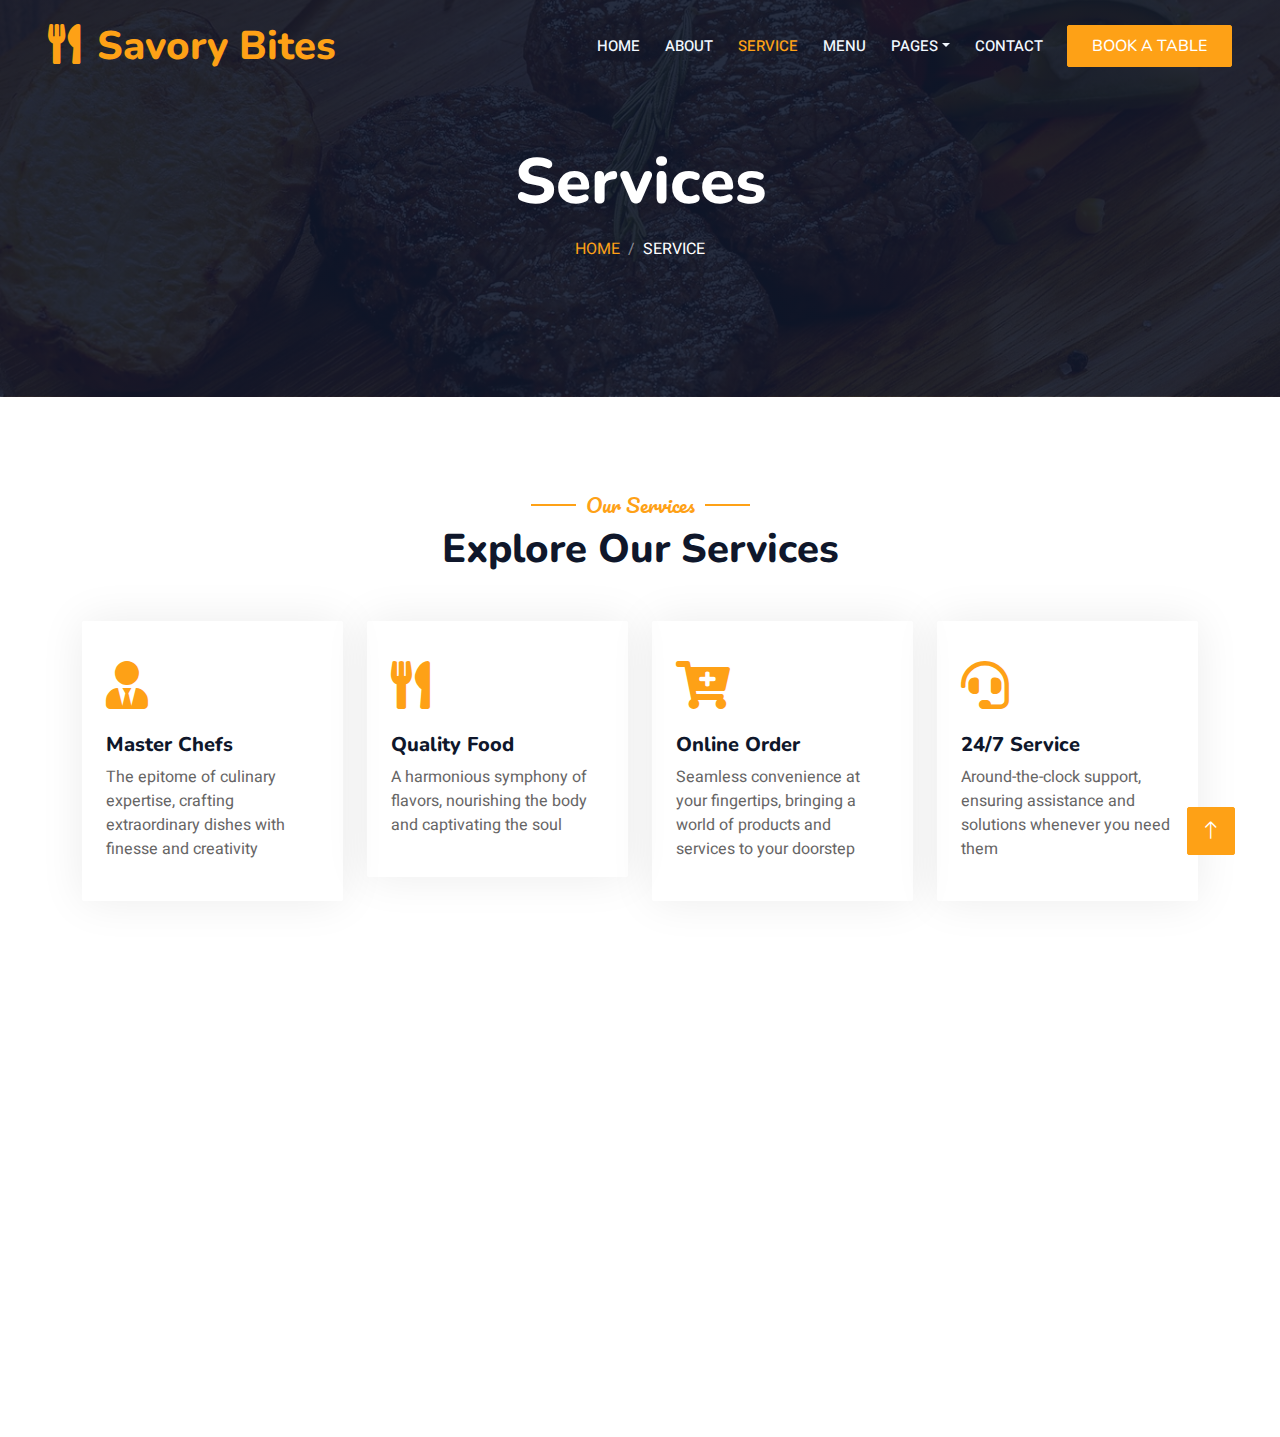
<file: service.html>
<!DOCTYPE html>
<html lang="en">
  <head>
    <meta charset="utf-8" />
    <title>Savory Bites - Flavorful Culinary Delights</title>
    <meta content="width=device-width, initial-scale=1.0" name="viewport" />
    <meta content="" name="keywords" />
    <meta content="" name="description" />

    <!-- Favicon -->
    <link rel="icon" href="./img/Title logo.png" />

    <!-- Google Web Fonts -->
    <link rel="preconnect" href="https://fonts.googleapis.com" />
    <link rel="preconnect" href="https://fonts.gstatic.com" crossorigin />
    <link
      href="https://fonts.googleapis.com/css2?family=Heebo:wght@400;500;600&family=Nunito:wght@600;700;800&family=Pacifico&display=swap"
      rel="stylesheet"
    />

    <!-- Icon Font Stylesheet -->
    <link
      href="https://cdnjs.cloudflare.com/ajax/libs/font-awesome/5.10.0/css/all.min.css"
      rel="stylesheet"
    />
    <link
      href="https://cdn.jsdelivr.net/npm/bootstrap-icons@1.4.1/font/bootstrap-icons.css"
      rel="stylesheet"
    />

    <!-- Libraries Stylesheet -->
    <link href="lib/animate/animate.min.css" rel="stylesheet" />
    <link href="lib/owlcarousel/assets/owl.carousel.min.css" rel="stylesheet" />
    <link
      href="lib/tempusdominus/css/tempusdominus-bootstrap-4.min.css"
      rel="stylesheet"
    />

    <!-- Customized Bootstrap Stylesheet -->
    <link href="css/bootstrap.min.css" rel="stylesheet" />

    <!-- Template Stylesheet -->
    <link href="css/style.css" rel="stylesheet" />
  </head>

  <body>
    <div class="container-xxl bg-white p-0">
      <!-- Spinner Start -->
      <div
        id="spinner"
        class="show bg-white position-fixed translate-middle w-100 vh-100 top-50 start-50 d-flex align-items-center justify-content-center"
      >
        <div
          class="spinner-border text-primary"
          style="width: 3rem; height: 3rem"
          role="status"
        >
          <span class="sr-only">Loading...</span>
        </div>
      </div>
      <!-- Spinner End -->

      <!-- Navbar & Hero Start -->
      <div class="container-xxl position-relative p-0">
        <nav
          class="navbar navbar-expand-lg navbar-dark bg-dark px-4 px-lg-5 py-3 py-lg-0"
        >
          <a href="" class="navbar-brand p-0">
            <h1 class="text-primary m-0">
              <i class="fa fa-utensils me-3"></i>Savory Bites
            </h1>
            <!-- <img src="img/logo.png" alt="Logo"> -->
          </a>
          <button
            class="navbar-toggler"
            type="button" 
            data-bs-toggle="collapse"
            data-bs-target="#navbarCollapse"
          >
            <span class="fa fa-bars"></span>
          </button>
          <div class="collapse navbar-collapse" id="navbarCollapse">
            <div class="navbar-nav ms-auto py-0 pe-4">
              <a href="index.html" class="nav-item nav-link" 
                >Home</a
              >
              <a href="about.html" class="nav-item nav-link" 
                >About</a
              >
              <a href="service.html" class="nav-item nav-link active"
                >Service</a
              >
              <a href="menu.html" class="nav-item nav-link" 
                >Menu</a
              >
              <div class="nav-item dropdown">
                <a
                  href="#"
                  class="nav-link dropdown-toggle"
                  data-bs-toggle="dropdown"
                  >Pages</a
                >
                <div class="dropdown-menu m-0">
                  <a href="booking.html" class="dropdown-item" 
                    >Booking</a
                  >
                  <a href="team.html" class="dropdown-item" 
                    >Our Team</a
                  >
                  <a href="testimonial.html" class="dropdown-item"
                    >Testimonial</a
                  >
                </div>
              </div>
              <a href="contact.html" class="nav-item nav-link" 
                >Contact</a
              >
            </div>
            <a href="booking.html" class="btn btn-primary py-2 px-4" 
              >Book A Table</a
            >
          </div>
        </nav>

        <div class="container-xxl py-5 bg-dark hero-header mb-5">
          <div class="container text-center my-5 pt-5 pb-4">
            <h1 class="display-3 text-white mb-3 animated slideInDown">
              Services
            </h1>
            <nav aria-label="breadcrumb">
              <ol class="breadcrumb justify-content-center text-uppercase">
                <li class="breadcrumb-item"><a href="#">Home</a></li>
                <!-- <li class="breadcrumb-item"><a href="#">Pages</a></li> -->
                <li
                  class="breadcrumb-item text-white active"
                  aria-current="page"
                >
                  Service
                </li>
              </ol>
            </nav>
          </div>
        </div>
      </div>
      <!-- Navbar & Hero End -->

      <!-- Service Start -->
      <div class="container-xxl py-5">
        <div class="container">
          <div class="text-center wow fadeInUp" data-wow-delay="0.1s">
            <h5
              class="section-title ff-secondary text-center text-primary fw-normal"
            >
              Our Services
            </h5>
            <h1 class="mb-5">Explore Our Services</h1>
          </div>
          <div class="row g-4">
            <div class="col-lg-3 col-sm-6 wow fadeInUp" data-wow-delay="0.1s">
              <div class="service-item rounded pt-3">
                <div class="p-4">
                  <i class="fa fa-3x fa-user-tie text-primary mb-4"></i>
                  <h5>Master Chefs</h5>
                  <p>
                    The epitome of culinary expertise, crafting extraordinary
                    dishes with finesse and creativity
                  </p>
                </div>
              </div>
            </div>
            <div class="col-lg-3 col-sm-6 wow fadeInUp" data-wow-delay="0.3s">
              <div class="service-item rounded pt-3">
                <div class="p-4">
                  <i class="fa fa-3x fa-utensils text-primary mb-4"></i>
                  <h5>Quality Food</h5>
                  <p>
                    A harmonious symphony of flavors, nourishing the body and
                    captivating the soul
                  </p>
                </div>
              </div>
            </div>
            <div class="col-lg-3 col-sm-6 wow fadeInUp" data-wow-delay="0.5s">
              <div class="service-item rounded pt-3">
                <div class="p-4">
                  <i class="fa fa-3x fa-cart-plus text-primary mb-4"></i>
                  <h5>Online Order</h5>
                  <p>
                    Seamless convenience at your fingertips, bringing a world of
                    products and services to your doorstep
                  </p>
                </div>
              </div>
            </div>
            <div class="col-lg-3 col-sm-6 wow fadeInUp" data-wow-delay="0.7s">
              <div class="service-item rounded pt-3">
                <div class="p-4">
                  <i class="fa fa-3x fa-headset text-primary mb-4"></i>
                  <h5>24/7 Service</h5>
                  <p>
                    Around-the-clock support, ensuring assistance and solutions
                    whenever you need them
                  </p>
                </div>
              </div>
            </div>
          </div>
        </div>
      </div>
      <!-- Service End -->

      <!-- Footer Start -->
      <div
        class="container-fluid bg-dark text-light footer pt-5 mt-5 wow fadeIn"
        data-wow-delay="0.1s"
      >
        <div class="container py-5">
          <div class="row g-5">
            <div class="col-lg-3 col-md-6">
              <h4
                class="section-title ff-secondary text-start text-primary fw-normal mb-4"
              >
                Company
              </h4>
              <a class="btn btn-link" href="./about.html" target="_blank">About Us</a>
              <a class="btn btn-link" href="./contact.html" target="_blank">Contact Us</a>
              <a class="btn btn-link" href="./booking.html" target="_blank">Reservation</a>
              <a class="btn btn-link" href="">Privacy Policy</a>
              <a class="btn btn-link" href="">Terms & Condition</a>
            </div>
            <div class="col-lg-3 col-md-6">
              <h4
                class="section-title ff-secondary text-start text-primary fw-normal mb-4"
              >
                Contact
              </h4>
              <p class="mb-2">
                <i class="fa fa-map-marker-alt me-3"></i>Street no 10, Lahore,
                Pakistan
              </p>
              <p class="mb-2">
                <i class="fa fa-phone-alt me-3"></i>042 111 448 464
              </p>
              <p class="mb-2">
                <i class="fa fa-envelope me-3"></i>info@savorybites.com
              </p>
              <div class="d-flex pt-2">
                <a class="btn btn-outline-light btn-social" href=""
                  ><i class="fab fa-twitter"></i
                ></a>
                <a class="btn btn-outline-light btn-social" href=""
                  ><i class="fab fa-facebook-f"></i
                ></a>
                <a class="btn btn-outline-light btn-social" href=""
                  ><i class="fab fa-youtube"></i
                ></a>
                <a class="btn btn-outline-light btn-social" href=""
                  ><i class="fab fa-linkedin-in"></i
                ></a>
              </div>
            </div>
            <div class="col-lg-3 col-md-6">
              <h4
                class="section-title ff-secondary text-start text-primary fw-normal mb-4"
              >
                Opening
              </h4>
              <h5 class="text-light fw-normal">Monday - Saturday</h5>
              <p>09AM - 10PM</p>
              <h5 class="text-light fw-normal">Sunday</h5>
              <p>08AM - 12PM</p>
            </div>
            <div class="col-lg-3 col-md-6">
              <h4
                class="section-title ff-secondary text-start text-primary fw-normal mb-4"
              >
                Newsletter
              </h4>
              <p>
                Indulge in a symphony of flavors, exquisite dishes, and
                impeccable service that will leave you craving for more.
              </p>
              <div class="position-relative mx-auto" style="max-width: 400px">
                <input
                  class="form-control border-primary w-100 py-3 ps-4 pe-5"
                  type="text"
                  placeholder="Your email"
                />
                <button
                  type="button"
                  class="btn btn-primary py-2 position-absolute top-0 end-0 mt-2 me-2"
                >
                  SignUp
                </button>
              </div>
            </div>
          </div>
        </div>
        <div class="container">
          <div class="copyright">
            <div class="row">
              <div class="col-md-6 text-center text-md-start mb-3 mb-md-0">
                &copy; <a class="border-bottom" href="#">Savory Bites</a>, All
                Right Reserved.

                <!--/*** This template is free as long as you keep the footer author’s credit link/attribution link/backlink. If you'd like to use the template without the footer author’s credit link/attribution link/backlink, you can purchase the Credit Removal License from "https://htmlcodex.com/credit-removal". Thank you for your support. ***/-->
                Designed By
                <a class="border-bottom" href="https://htmlcodex.com"
                  >Mukarram</a
                >
              </div>
              <div class="col-md-6 text-center text-md-end">
                <div class="footer-menu">
                  <a href="">Home</a>
                  <a href="">Cookies</a>
                  <a href="">Help</a>
                  <a href="">FAQ</a>
                </div>
              </div>
            </div>
          </div>
        </div>
      </div>
      <!-- Footer End -->

      <!-- Back to Top -->
      <a href="#" class="btn btn-lg btn-primary btn-lg-square back-to-top"
        ><i class="bi bi-arrow-up"></i
      ></a>
    </div>

    <!-- JavaScript Libraries -->
    <script src="https://code.jquery.com/jquery-3.4.1.min.js"></script>
    <script src="https://cdn.jsdelivr.net/npm/bootstrap@5.0.0/dist/js/bootstrap.bundle.min.js"></script>
    <script src="lib/wow/wow.min.js"></script>
    <script src="lib/easing/easing.min.js"></script>
    <script src="lib/waypoints/waypoints.min.js"></script>
    <script src="lib/counterup/counterup.min.js"></script>
    <script src="lib/owlcarousel/owl.carousel.min.js"></script>
    <script src="lib/tempusdominus/js/moment.min.js"></script>
    <script src="lib/tempusdominus/js/moment-timezone.min.js"></script>
    <script src="lib/tempusdominus/js/tempusdominus-bootstrap-4.min.js"></script>

    <!-- Template Javascript -->
    <script src="js/main.js"></script>
  </body>
</html>
</file>
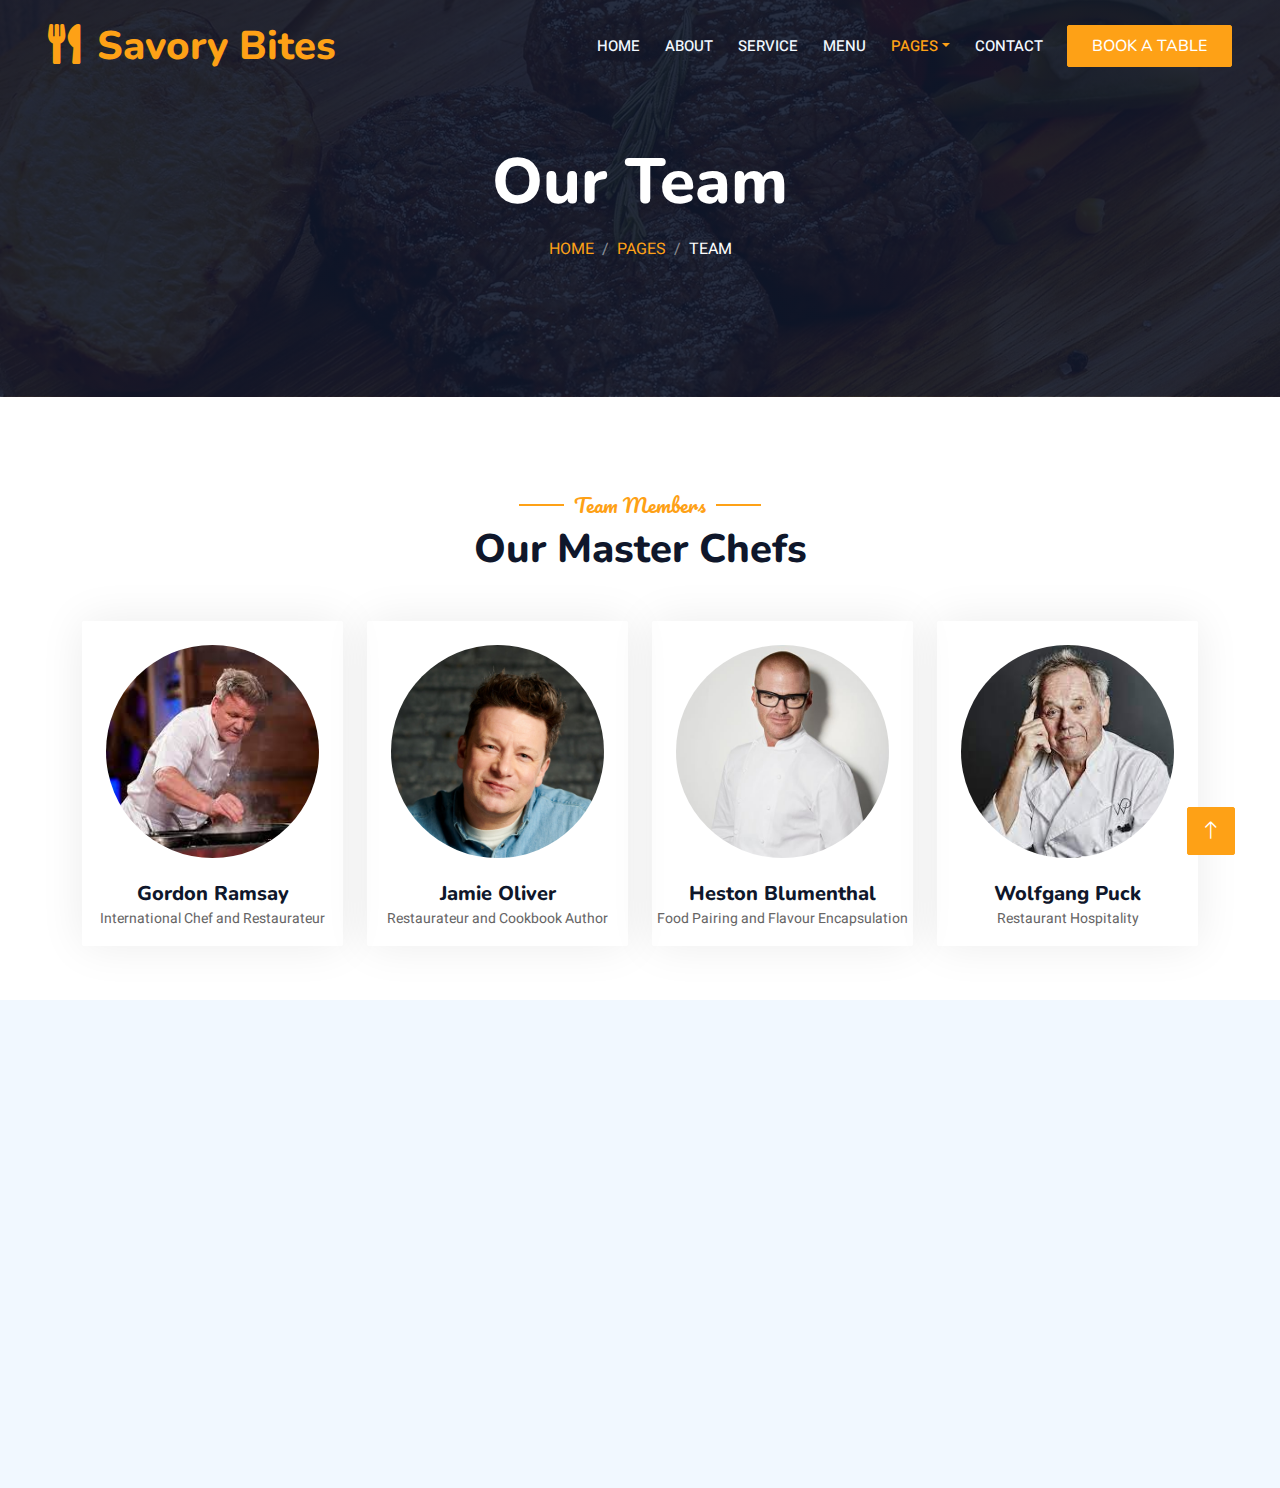
<file: team.html>
<!DOCTYPE html>
<html lang="en">
  <head>
    <meta charset="utf-8" />
    <title>Savory Bites - Flavorful Culinary Delights</title>
    <meta content="width=device-width, initial-scale=1.0" name="viewport" />
    <meta content="" name="keywords" />
    <meta content="" name="description" />

    <!-- Favicon -->
    <link rel="icon" href="./img/Title logo.png" />

    <!-- Google Web Fonts -->
    <link rel="preconnect" href="https://fonts.googleapis.com" />
    <link rel="preconnect" href="https://fonts.gstatic.com" crossorigin />
    <link
      href="https://fonts.googleapis.com/css2?family=Heebo:wght@400;500;600&family=Nunito:wght@600;700;800&family=Pacifico&display=swap"
      rel="stylesheet"
    />

    <!-- Icon Font Stylesheet -->
    <link
      href="https://cdnjs.cloudflare.com/ajax/libs/font-awesome/5.10.0/css/all.min.css"
      rel="stylesheet"
    />
    <link
      href="https://cdn.jsdelivr.net/npm/bootstrap-icons@1.4.1/font/bootstrap-icons.css"
      rel="stylesheet"
    />

    <!-- Libraries Stylesheet -->
    <link href="lib/animate/animate.min.css" rel="stylesheet" />
    <link href="lib/owlcarousel/assets/owl.carousel.min.css" rel="stylesheet" />
    <link
      href="lib/tempusdominus/css/tempusdominus-bootstrap-4.min.css"
      rel="stylesheet"
    />

    <!-- Customized Bootstrap Stylesheet -->
    <link href="css/bootstrap.min.css" rel="stylesheet" />

    <!-- Template Stylesheet -->
    <link href="css/style.css" rel="stylesheet" />
  </head>

  <body>
    <div class="container-xxl bg-white p-0">
      <!-- Spinner Start -->
      <div
        id="spinner"
        class="show bg-white position-fixed translate-middle w-100 vh-100 top-50 start-50 d-flex align-items-center justify-content-center"
      >
        <div
          class="spinner-border text-primary"
          style="width: 3rem; height: 3rem"
          role="status"
        >
          <span class="sr-only">Loading...</span>
        </div>
      </div>
      <!-- Spinner End -->

      <!-- Navbar & Hero Start -->
      <div class="container-xxl position-relative p-0">
        <nav
          class="navbar navbar-expand-lg navbar-dark bg-dark px-4 px-lg-5 py-3 py-lg-0"
        >
          <a href="" class="navbar-brand p-0">
            <h1 class="text-primary m-0">
              <i class="fa fa-utensils me-3"></i>Savory Bites
            </h1>
            <!-- <img src="img/logo.png" alt="Logo"> -->
          </a>
          <button
            class="navbar-toggler"
            type="button"
            data-bs-toggle="collapse"
            data-bs-target="#navbarCollapse"
          >
            <span class="fa fa-bars"></span>
          </button>
          <div class="collapse navbar-collapse" id="navbarCollapse">
            <div class="navbar-nav ms-auto py-0 pe-4">
              <a href="index.html" class="nav-item nav-link">Home</a>
              <a href="about.html" class="nav-item nav-link">About</a>
              <a href="service.html" class="nav-item nav-link">Service</a>
              <a href="menu.html" class="nav-item nav-link">Menu</a>
              <div class="nav-item dropdown">
                <a
                  href="#"
                  class="nav-link dropdown-toggle active"
                  data-bs-toggle="dropdown"
                  >Pages</a
                >
                <div class="dropdown-menu m-0">
                  <a href="booking.html" class="dropdown-item">Booking</a>
                  <a href="team.html" class="dropdown-item active">Our Team</a>
                  <a href="testimonial.html" class="dropdown-item"
                    >Testimonial</a
                  >
                </div>
              </div>
              <a href="contact.html" class="nav-item nav-link">Contact</a>
            </div>
            <a href="booking.html" class="btn btn-primary py-2 px-4">Book A Table</a>
          </div>
        </nav>

        <div class="container-xxl py-5 bg-dark hero-header mb-5">
          <div class="container text-center my-5 pt-5 pb-4">
            <h1 class="display-3 text-white mb-3 animated slideInDown">
              Our Team
            </h1>
            <nav aria-label="breadcrumb">
              <ol class="breadcrumb justify-content-center text-uppercase">
                <li class="breadcrumb-item"><a href="#">Home</a></li>
                <li class="breadcrumb-item"><a href="#">Pages</a></li>
                <li
                  class="breadcrumb-item text-white active"
                  aria-current="page"
                >
                  Team
                </li>
              </ol>
            </nav>
          </div>
        </div>
      </div>
      <!-- Navbar & Hero End -->

      <!-- Team Start -->
      <div class="container-xxl pt-5 pb-3">
        <div class="container">
          <div class="text-center wow fadeInUp" data-wow-delay="0.1s">
            <h5
              class="section-title ff-secondary text-center text-primary fw-normal"
            >
              Team Members
            </h5>
            <h1 class="mb-5">Our Master Chefs</h1>
          </div>
          <div class="row g-4">
            <div class="col-lg-3 col-md-6 wow fadeInUp" data-wow-delay="0.1s">
              <div class="team-item text-center rounded overflow-hidden">
                <div class="rounded-circle overflow-hidden m-4">
                  <img class="img-fluid" src="img/chef 1.jpg" alt="" />
                </div>
                <h5 class="mb-0">Gordon Ramsay</h5>
                <small>International Chef and Restaurateur</small>
                <div class="d-flex justify-content-center mt-3">
                  <a class="btn btn-square btn-primary mx-1" href="https://www.facebook.com/gordonramsay/"
                    target="_blank"><i class="fab fa-facebook-f"></i
                  ></a>
                  <a class="btn btn-square btn-primary mx-1" href="https://twitter.com/GordonRamsay?ref_src=twsrc%5Egoogle%7Ctwcamp%5Eserp%7Ctwgr%5Eauthor"
                    target="_blank"><i class="fab fa-twitter"></i
                  ></a>
                  <a class="btn btn-square btn-primary mx-1" href="https://www.instagram.com/gordongram/?hl=en"
                    target="_blank"><i class="fab fa-instagram"></i
                  ></a>
                </div>
              </div>
            </div>
            <div class="col-lg-3 col-md-6 wow fadeInUp" data-wow-delay="0.3s">
              <div class="team-item text-center rounded overflow-hidden">
                <div class="rounded-circle overflow-hidden m-4">
                  <img class="img-fluid" src="img/chef 2.jpg" alt="" />
                </div>
                <h5 class="mb-0">Jamie Oliver</h5>
                <small>Restaurateur and Cookbook Author</small>
                <div class="d-flex justify-content-center mt-3">
                  <a class="btn btn-square btn-primary mx-1" href="https://www.facebook.com/jamieoliver/"
                    target="_blank"><i class="fab fa-facebook-f"></i
                  ></a>
                  <a class="btn btn-square btn-primary mx-1" href="https://twitter.com/jamieoliver?ref_src=twsrc%5Egoogle%7Ctwcamp%5Eserp%7Ctwgr%5Eauthor"
                    target="_blank"><i class="fab fa-twitter"></i
                  ></a>
                  <a class="btn btn-square btn-primary mx-1" href="https://www.instagram.com/jamieoliver/?hl=en"
                    target="_blank"><i class="fab fa-instagram"></i
                  ></a>
                </div>
              </div>
            </div>
            <div class="col-lg-3 col-md-6 wow fadeInUp" data-wow-delay="0.5s">
              <div class="team-item text-center rounded overflow-hidden">
                <div class="rounded-circle overflow-hidden m-4">
                  <img class="img-fluid" src="img/chef 3.jpg" alt="" />
                </div>
                <h5 class="mb-0">Heston Blumenthal</h5>
                <small>Food Pairing and Flavour Encapsulation</small>
                <div class="d-flex justify-content-center mt-3">
                  <a class="btn btn-square btn-primary mx-1" href="https://www.facebook.com/profile.php?id=100044521085904"
                    target="_blank"><i class="fab fa-facebook-f"></i
                  ></a>
                  <a class="btn btn-square btn-primary mx-1" href="https://twitter.com/heston_live?lang=en"
                    target="_blank"><i class="fab fa-twitter"></i
                  ></a>
                  <a class="btn btn-square btn-primary mx-1" href="https://www.instagram.com/hestonology/?hl=en"
                    target="_blank"><i class="fab fa-instagram"></i
                  ></a>
                </div>
              </div>
            </div>
            <div class="col-lg-3 col-md-6 wow fadeInUp" data-wow-delay="0.7s">
              <div class="team-item text-center rounded overflow-hidden">
                <div class="rounded-circle overflow-hidden m-4">
                  <img class="img-fluid" src="img/chef 4.jpg" alt="" />
                </div>
                <h5 class="mb-0">Wolfgang Puck</h5>
                <small>Restaurant Hospitality</small>
                <div class="d-flex justify-content-center mt-3">
                  <a class="btn btn-square btn-primary mx-1" href="https://www.facebook.com/wolfgangpuck/"
                    target="_blank"><i class="fab fa-facebook-f"></i
                  ></a>
                  <a class="btn btn-square btn-primary mx-1" href="https://twitter.com/wolfgangpuck?lang=en"
                    target="_blank"><i class="fab fa-twitter"></i
                  ></a>
                  <a class="btn btn-square btn-primary mx-1" href="https://www.instagram.com/wolfgangpuck/?hl=en"
                    target="_blank"><i class="fab fa-instagram"></i
                  ></a>
                </div>
              </div>
            </div>
              </div>
            </div>
          </div>
        </div>
      </div>
      <!-- Team End -->

      <!-- Footer Start -->
      <div
        class="container-fluid bg-dark text-light footer pt-5 mt-5 wow fadeIn"
        data-wow-delay="0.1s"
      >
        <div class="container py-5">
          <div class="row g-5">
            <div class="col-lg-3 col-md-6">
              <h4
                class="section-title ff-secondary text-start text-primary fw-normal mb-4"
              >
                Company
              </h4>
              <a class="btn btn-link" href="about.html">About Us</a>
              <a class="btn btn-link" href="contact.html">Contact Us</a>
              <a class="btn btn-link" href="booking.html">Reservation</a>
              <a class="btn btn-link" href="">Privacy Policy</a>
              <a class="btn btn-link" href="">Terms & Condition</a>
            </div>
            <div class="col-lg-3 col-md-6">
              <h4
                class="section-title ff-secondary text-start text-primary fw-normal mb-4"
              >
                Contact
              </h4>
              <p class="mb-2">
                <i class="fa fa-map-marker-alt me-3"></i>Street no 10, Lahore, Pakistan
              </p>
              <p class="mb-2">
                <i class="fa fa-phone-alt me-3"></i>042 111 448 464
              </p>
              <p class="mb-2">
                <i class="fa fa-envelope me-3"></i>info@savorybites.com
              </p>
              <div class="d-flex pt-2">
                <a class="btn btn-outline-light btn-social" href=""
                  ><i class="fab fa-twitter"></i
                ></a>
                <a class="btn btn-outline-light btn-social" href=""
                  ><i class="fab fa-facebook-f"></i
                ></a>
                <a class="btn btn-outline-light btn-social" href=""
                  ><i class="fab fa-youtube"></i
                ></a>
                <a class="btn btn-outline-light btn-social" href=""
                  ><i class="fab fa-linkedin-in"></i
                ></a>
              </div>
            </div>
            <div class="col-lg-3 col-md-6">
              <h4
                class="section-title ff-secondary text-start text-primary fw-normal mb-4"
              >
                Opening
              </h4>
              <h5 class="text-light fw-normal">Monday - Saturday</h5>
              <p>09AM - 10PM</p>
              <h5 class="text-light fw-normal">Sunday</h5>
              <p>08AM - 12PM</p>
            </div>
            <div class="col-lg-3 col-md-6">
              <h4
                class="section-title ff-secondary text-start text-primary fw-normal mb-4"
              >
                Newsletter
              </h4>
              <p>Indulge in a symphony of flavors, exquisite dishes, and impeccable service that will leave you craving for more.</p>
              <div class="position-relative mx-auto" style="max-width: 400px">
                <input
                  class="form-control border-primary w-100 py-3 ps-4 pe-5"
                  type="text"
                  placeholder="Your email"
                />
                <button
                  type="button"
                  class="btn btn-primary py-2 position-absolute top-0 end-0 mt-2 me-2"
                >
                  SignUp
                </button>
              </div>
            </div>
          </div>
        </div>
        <div class="container">
          <div class="copyright">
            <div class="row">
              <div class="col-md-6 text-center text-md-start mb-3 mb-md-0">
                &copy; <a class="border-bottom" href="#">Savory Bites</a>, All
                Right Reserved.

                <!--/*** This template is free as long as you keep the footer author’s credit link/attribution link/backlink. If you'd like to use the template without the footer author’s credit link/attribution link/backlink, you can purchase the Credit Removal License from "https://htmlcodex.com/credit-removal". Thank you for your support. ***/-->
                Designed By
                <a class="border-bottom" href="https://htmlcodex.com"
                  >Mukarram</a
                >
              </div>
              <div class="col-md-6 text-center text-md-end">
                <div class="footer-menu">
                  <a href="index.html">Home</a>
                  <a href="">Cookies</a>
                  <a href="">Help</a>
                  <a href="">FAQ</a>
                </div>
              </div>
            </div>
          </div>
        </div>
      </div>
      <!-- Footer End -->

      <!-- Back to Top -->
      <a href="#" class="btn btn-lg btn-primary btn-lg-square back-to-top"
        ><i class="bi bi-arrow-up"></i
      ></a>
    </div>

    <!-- JavaScript Libraries -->
    <script src="https://code.jquery.com/jquery-3.4.1.min.js"></script>
    <script src="https://cdn.jsdelivr.net/npm/bootstrap@5.0.0/dist/js/bootstrap.bundle.min.js"></script>
    <script src="lib/wow/wow.min.js"></script>
    <script src="lib/easing/easing.min.js"></script>
    <script src="lib/waypoints/waypoints.min.js"></script>
    <script src="lib/counterup/counterup.min.js"></script>
    <script src="lib/owlcarousel/owl.carousel.min.js"></script>
    <script src="lib/tempusdominus/js/moment.min.js"></script>
    <script src="lib/tempusdominus/js/moment-timezone.min.js"></script>
    <script src="lib/tempusdominus/js/tempusdominus-bootstrap-4.min.js"></script>

    <!-- Template Javascript -->
    <script src="js/main.js"></script>
  </body>
</html>
</file>
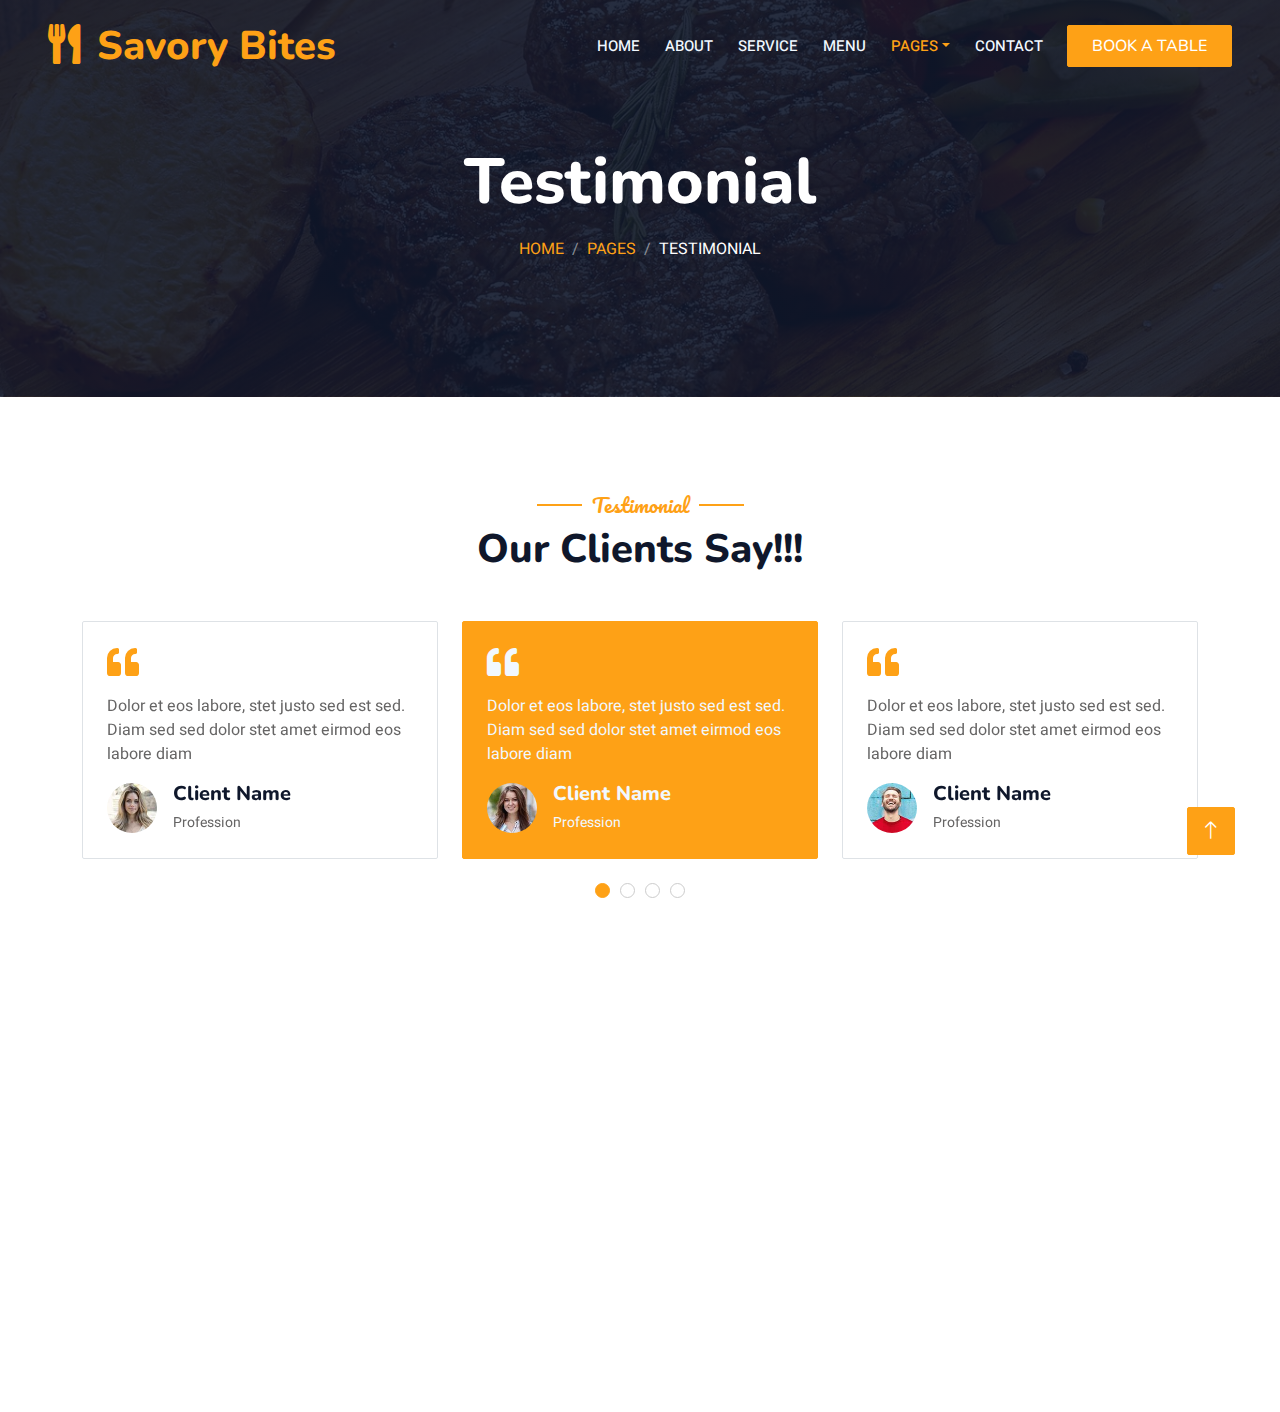
<file: testimonial.html>
<!DOCTYPE html>
<html lang="en">
  <head>
    <meta charset="utf-8" />
    <title>Savory Bites - Flavorful Culinary Delights</title>
    <meta content="width=device-width, initial-scale=1.0" name="viewport" />
    <meta content="" name="keywords" />
    <meta content="" name="description" />

    <!-- Favicon -->
    <link rel="icon" href="./img/Title logo.png" />

    <!-- Google Web Fonts -->
    <link rel="preconnect" href="https://fonts.googleapis.com" />
    <link rel="preconnect" href="https://fonts.gstatic.com" crossorigin />
    <link
      href="https://fonts.googleapis.com/css2?family=Heebo:wght@400;500;600&family=Nunito:wght@600;700;800&family=Pacifico&display=swap"
      rel="stylesheet"
    />

    <!-- Icon Font Stylesheet -->
    <link
      href="https://cdnjs.cloudflare.com/ajax/libs/font-awesome/5.10.0/css/all.min.css"
      rel="stylesheet"
    />
    <link
      href="https://cdn.jsdelivr.net/npm/bootstrap-icons@1.4.1/font/bootstrap-icons.css"
      rel="stylesheet"
    />

    <!-- Libraries Stylesheet -->
    <link href="lib/animate/animate.min.css" rel="stylesheet" />
    <link href="lib/owlcarousel/assets/owl.carousel.min.css" rel="stylesheet" />
    <link
      href="lib/tempusdominus/css/tempusdominus-bootstrap-4.min.css"
      rel="stylesheet"
    />

    <!-- Customized Bootstrap Stylesheet -->
    <link href="css/bootstrap.min.css" rel="stylesheet" />

    <!-- Template Stylesheet -->
    <link href="css/style.css" rel="stylesheet" />
  </head>

  <body>
    <div class="container-xxl bg-white p-0">
      <!-- Spinner Start -->
      <div
        id="spinner"
        class="show bg-white position-fixed translate-middle w-100 vh-100 top-50 start-50 d-flex align-items-center justify-content-center"
      >
        <div
          class="spinner-border text-primary"
          style="width: 3rem; height: 3rem"
          role="status"
        >
          <span class="sr-only">Loading...</span>
        </div>
      </div>
      <!-- Spinner End -->

      <!-- Navbar & Hero Start -->
      <div class="container-xxl position-relative p-0">
        <nav
          class="navbar navbar-expand-lg navbar-dark bg-dark px-4 px-lg-5 py-3 py-lg-0"
        >
          <a href="" class="navbar-brand p-0">
            <h1 class="text-primary m-0">
              <i class="fa fa-utensils me-3"></i>Savory Bites
            </h1>
            <!-- <img src="img/logo.png" alt="Logo"> -->
          </a>
          <button
            class="navbar-toggler"
            type="button"
            data-bs-toggle="collapse"
            data-bs-target="#navbarCollapse"
          >
            <span class="fa fa-bars"></span>
          </button>
          <div class="collapse navbar-collapse" id="navbarCollapse">
            <div class="navbar-nav ms-auto py-0 pe-4">
              <a href="index.html" class="nav-item nav-link">Home</a>
              <a href="about.html" class="nav-item nav-link">About</a>
              <a href="service.html" class="nav-item nav-link">Service</a>
              <a href="menu.html" class="nav-item nav-link">Menu</a>
              <div class="nav-item dropdown">
                <a
                  href="#"
                  class="nav-link dropdown-toggle active"
                  data-bs-toggle="dropdown"
                  >Pages</a
                >
                <div class="dropdown-menu m-0">
                  <a href="booking.html" class="dropdown-item">Booking</a>
                  <a href="team.html" class="dropdown-item">Our Team</a>
                  <a href="testimonial.html" class="dropdown-item active"
                    >Testimonial</a
                  >
                </div>
              </div>
              <a href="contact.html" class="nav-item nav-link">Contact</a>
            </div>
            <a href="booking.html" class="btn btn-primary py-2 px-4"
              >Book A Table</a
            >
          </div>
        </nav>

        <div class="container-xxl py-5 bg-dark hero-header mb-5">
          <div class="container text-center my-5 pt-5 pb-4">
            <h1 class="display-3 text-white mb-3 animated slideInDown">
              Testimonial
            </h1>
            <nav aria-label="breadcrumb">
              <ol class="breadcrumb justify-content-center text-uppercase">
                <li class="breadcrumb-item"><a href="#">Home</a></li>
                <li class="breadcrumb-item"><a href="#">Pages</a></li>
                <li
                  class="breadcrumb-item text-white active"
                  aria-current="page"
                >
                  Testimonial
                </li>
              </ol>
            </nav>
          </div>
        </div>
      </div>
      <!-- Navbar & Hero End -->

      <!-- Testimonial Start -->
      <div class="container-xxl py-5 wow fadeInUp" data-wow-delay="0.1s">
        <div class="container">
          <div class="text-center">
            <h5
              class="section-title ff-secondary text-center text-primary fw-normal"
            >
              Testimonial
            </h5>
            <h1 class="mb-5">Our Clients Say!!!</h1>
          </div>
          <div class="owl-carousel testimonial-carousel">
            <div class="testimonial-item bg-transparent border rounded p-4">
              <i class="fa fa-quote-left fa-2x text-primary mb-3"></i>
              <p>
                Dolor et eos labore, stet justo sed est sed. Diam sed sed dolor
                stet amet eirmod eos labore diam
              </p>
              <div class="d-flex align-items-center">
                <img
                  class="img-fluid flex-shrink-0 rounded-circle"
                  src="img/testimonial-1.jpg"
                  style="width: 50px; height: 50px"
                />
                <div class="ps-3">
                  <h5 class="mb-1">Client Name</h5>
                  <small>Profession</small>
                </div>
              </div>
            </div>
            <div class="testimonial-item bg-transparent border rounded p-4">
              <i class="fa fa-quote-left fa-2x text-primary mb-3"></i>
              <p>
                Dolor et eos labore, stet justo sed est sed. Diam sed sed dolor
                stet amet eirmod eos labore diam
              </p>
              <div class="d-flex align-items-center">
                <img
                  class="img-fluid flex-shrink-0 rounded-circle"
                  src="img/testimonial-2.jpg"
                  style="width: 50px; height: 50px"
                />
                <div class="ps-3">
                  <h5 class="mb-1">Client Name</h5>
                  <small>Profession</small>
                </div>
              </div>
            </div>
            <div class="testimonial-item bg-transparent border rounded p-4">
              <i class="fa fa-quote-left fa-2x text-primary mb-3"></i>
              <p>
                Dolor et eos labore, stet justo sed est sed. Diam sed sed dolor
                stet amet eirmod eos labore diam
              </p>
              <div class="d-flex align-items-center">
                <img
                  class="img-fluid flex-shrink-0 rounded-circle"
                  src="img/testimonial-3.jpg"
                  style="width: 50px; height: 50px"
                />
                <div class="ps-3">
                  <h5 class="mb-1">Client Name</h5>
                  <small>Profession</small>
                </div>
              </div>
            </div>
            <div class="testimonial-item bg-transparent border rounded p-4">
              <i class="fa fa-quote-left fa-2x text-primary mb-3"></i>
              <p>
                Dolor et eos labore, stet justo sed est sed. Diam sed sed dolor
                stet amet eirmod eos labore diam
              </p>
              <div class="d-flex align-items-center">
                <img
                  class="img-fluid flex-shrink-0 rounded-circle"
                  src="img/testimonial-4.jpg"
                  style="width: 50px; height: 50px"
                />
                <div class="ps-3">
                  <h5 class="mb-1">Client Name</h5>
                  <small>Profession</small>
                </div>
              </div>
            </div>
          </div>
        </div>
      </div>
      <!-- Testimonial End -->

      <!-- Footer Start -->
      <div
        class="container-fluid bg-dark text-light footer pt-5 mt-5 wow fadeIn"
        data-wow-delay="0.1s"
      >
        <div class="container py-5">
          <div class="row g-5">
            <div class="col-lg-3 col-md-6">
              <h4
                class="section-title ff-secondary text-start text-primary fw-normal mb-4"
              >
                Company
              </h4>
              <a class="btn btn-link" href="">About Us</a>
              <a class="btn btn-link" href="">Contact Us</a>
              <a class="btn btn-link" href="">Reservation</a>
              <a class="btn btn-link" href="">Privacy Policy</a>
              <a class="btn btn-link" href="">Terms & Condition</a>
            </div>
            <div class="col-lg-3 col-md-6">
              <h4
                class="section-title ff-secondary text-start text-primary fw-normal mb-4"
              >
                Contact
              </h4>
              <p class="mb-2">
                <i class="fa fa-map-marker-alt me-3"></i>123 Street, New York,
                USA
              </p>
              <p class="mb-2">
                <i class="fa fa-phone-alt me-3"></i>+012 345 67890
              </p>
              <p class="mb-2">
                <i class="fa fa-envelope me-3"></i>info@example.com
              </p>
              <div class="d-flex pt-2">
                <a class="btn btn-outline-light btn-social" href=""
                  ><i class="fab fa-twitter"></i
                ></a>
                <a class="btn btn-outline-light btn-social" href=""
                  ><i class="fab fa-facebook-f"></i
                ></a>
                <a class="btn btn-outline-light btn-social" href=""
                  ><i class="fab fa-youtube"></i
                ></a>
                <a class="btn btn-outline-light btn-social" href=""
                  ><i class="fab fa-linkedin-in"></i
                ></a>
              </div>
            </div>
            <div class="col-lg-3 col-md-6">
              <h4
                class="section-title ff-secondary text-start text-primary fw-normal mb-4"
              >
                Opening
              </h4>
              <h5 class="text-light fw-normal">Monday - Saturday</h5>
              <p>09AM - 09PM</p>
              <h5 class="text-light fw-normal">Sunday</h5>
              <p>10AM - 08PM</p>
            </div>
            <div class="col-lg-3 col-md-6">
              <h4
                class="section-title ff-secondary text-start text-primary fw-normal mb-4"
              >
                Newsletter
              </h4>
              <p>Dolor amet sit justo amet elitr clita ipsum elitr est.</p>
              <div class="position-relative mx-auto" style="max-width: 400px">
                <input
                  class="form-control border-primary w-100 py-3 ps-4 pe-5"
                  type="text"
                  placeholder="Your email"
                />
                <button
                  type="button"
                  class="btn btn-primary py-2 position-absolute top-0 end-0 mt-2 me-2"
                >
                  SignUp
                </button>
              </div>
            </div>
          </div>
        </div>
        <div class="container">
          <div class="copyright">
            <div class="row">
              <div class="col-md-6 text-center text-md-start mb-3 mb-md-0">
                &copy; <a class="border-bottom" href="#">Your Site Name</a>, All
                Right Reserved.

                <!--/*** This template is free as long as you keep the footer author’s credit link/attribution link/backlink. If you'd like to use the template without the footer author’s credit link/attribution link/backlink, you can purchase the Credit Removal License from "https://htmlcodex.com/credit-removal". Thank you for your support. ***/-->
                Designed By
                <a class="border-bottom" href="https://htmlcodex.com"
                  >HTML Codex</a
                >
              </div>
              <div class="col-md-6 text-center text-md-end">
                <div class="footer-menu">
                  <a href="">Home</a>
                  <a href="">Cookies</a>
                  <a href="">Help</a>
                  <a href="">FQAs</a>
                </div>
              </div>
            </div>
          </div>
        </div>
      </div>
      <!-- Footer End -->

      <!-- Back to Top -->
      <a href="#" class="btn btn-lg btn-primary btn-lg-square back-to-top"
        ><i class="bi bi-arrow-up"></i
      ></a>
    </div>

    <!-- JavaScript Libraries -->
    <script src="https://code.jquery.com/jquery-3.4.1.min.js"></script>
    <script src="https://cdn.jsdelivr.net/npm/bootstrap@5.0.0/dist/js/bootstrap.bundle.min.js"></script>
    <script src="lib/wow/wow.min.js"></script>
    <script src="lib/easing/easing.min.js"></script>
    <script src="lib/waypoints/waypoints.min.js"></script>
    <script src="lib/counterup/counterup.min.js"></script>
    <script src="lib/owlcarousel/owl.carousel.min.js"></script>
    <script src="lib/tempusdominus/js/moment.min.js"></script>
    <script src="lib/tempusdominus/js/moment-timezone.min.js"></script>
    <script src="lib/tempusdominus/js/tempusdominus-bootstrap-4.min.js"></script>

    <!-- Template Javascript -->
    <script src="js/main.js"></script>
  </body>
</html>
</file>
<file: css/style.css>
/********** Template CSS **********/
:root {
  --primary: #fea116;
  --light: #f1f8ff;
  --dark: #0f172b;
}

.ff-secondary {
  font-family: "Pacifico", cursive;
}

.fw-medium {
  font-weight: 600 !important;
}

.fw-semi-bold {
  font-weight: 700 !important;
}

.back-to-top {
  position: fixed;
  display: none;
  right: 45px;
  bottom: 45px;
  z-index: 99;
}

/*** Spinner ***/
#spinner {
  opacity: 0;
  visibility: hidden;
  transition: opacity 0.5s ease-out, visibility 0s linear 0.5s;
  z-index: 99999;
}

#spinner.show {
  transition: opacity 0.5s ease-out, visibility 0s linear 0s;
  visibility: visible;
  opacity: 1;
}

/*** Button ***/
.btn {
  font-family: "Nunito", sans-serif;
  font-weight: 500;
  text-transform: uppercase;
  transition: 0.5s;
}

.btn.btn-primary,
.btn.btn-secondary {
  color: #ffffff;
}

.btn-square {
  width: 38px;
  height: 38px;
}

.btn-sm-square {
  width: 32px;
  height: 32px;
}

.btn-lg-square {
  width: 48px;
  height: 48px;
}

.btn-square,
.btn-sm-square,
.btn-lg-square {
  padding: 0;
  display: flex;
  align-items: center;
  justify-content: center;
  font-weight: normal;
  border-radius: 2px;
}

/*** Navbar ***/
.navbar-dark .navbar-nav .nav-link {
  position: relative;
  margin-left: 25px;
  padding: 35px 0;
  font-size: 15px;
  color: var(--light) !important;
  text-transform: uppercase;
  font-weight: 500;
  outline: none;
  transition: 0.5s;
}

.sticky-top.navbar-dark .navbar-nav .nav-link {
  padding: 20px 0;
}

.navbar-dark .navbar-nav .nav-link:hover,
.navbar-dark .navbar-nav .nav-link.active {
  color: var(--primary) !important;
}

.navbar-dark .navbar-brand img {
  max-height: 60px;
  transition: 0.5s;
}

.sticky-top.navbar-dark .navbar-brand img {
  max-height: 45px;
}

@media (max-width: 991.98px) {
  .sticky-top.navbar-dark {
    position: relative;
  }

  .navbar-dark .navbar-collapse {
    margin-top: 15px;
    border-top: 1px solid rgba(255, 255, 255, 0.1);
  }

  .navbar-dark .navbar-nav .nav-link,
  .sticky-top.navbar-dark .navbar-nav .nav-link {
    padding: 10px 0;
    margin-left: 0;
  }

  .navbar-dark .navbar-brand img {
    max-height: 45px;
  }
}

@media (min-width: 992px) {
  .navbar-dark {
    position: absolute;
    width: 100%;
    top: 0;
    left: 0;
    z-index: 999;
    background: transparent !important;
  }

  .sticky-top.navbar-dark {
    position: fixed;
    background: var(--dark) !important;
  }
}

/*** Hero Header ***/
.hero-header {
  background: linear-gradient(rgba(15, 23, 43, 0.9), rgba(15, 23, 43, 0.9)),
    url(../img/bg-hero.jpg);
  background-position: center center;
  background-repeat: no-repeat;
  background-size: cover;
}

.hero-header img {
  animation: imgRotate 50s linear infinite;
}

@keyframes imgRotate {
  100% {
    transform: rotate(360deg);
  }
}

.breadcrumb-item + .breadcrumb-item::before {
  color: rgba(255, 255, 255, 0.5);
}

/*** Section Title ***/
.section-title {
  position: relative;
  display: inline-block;
}

.section-title::before {
  position: absolute;
  content: "";
  width: 45px;
  height: 2px;
  top: 50%;
  left: -55px;
  margin-top: -1px;
  background: var(--primary);
}

.section-title::after {
  position: absolute;
  content: "";
  width: 45px;
  height: 2px;
  top: 50%;
  right: -55px;
  margin-top: -1px;
  background: var(--primary);
}

.section-title.text-start::before,
.section-title.text-end::after {
  display: none;
}

/*** Service ***/
.service-item {
  box-shadow: 0 0 45px rgba(0, 0, 0, 0.08);
  transition: 0.5s;
}

.service-item:hover {
  background: var(--primary);
}

.service-item * {
  transition: 0.5s;
}

.service-item:hover * {
  color: var(--light) !important;
}

/*** Food Menu ***/
.nav-pills .nav-item .active {
  border-bottom: 2px solid var(--primary);
}

/*** Youtube Video ***/
.video {
  position: relative;
  height: 100%;
  min-height: 500px;
  background: linear-gradient(rgba(15, 23, 43, 0.1), rgba(15, 23, 43, 0.1)),
    url(../img/video.jpg);
  background-position: center center;
  background-repeat: no-repeat;
  background-size: cover;
}

.video .btn-play {
  position: absolute;
  z-index: 3;
  top: 50%;
  left: 50%;
  transform: translateX(-50%) translateY(-50%);
  box-sizing: content-box;
  display: block;
  width: 32px;
  height: 44px;
  border-radius: 50%;
  border: none;
  outline: none;
  padding: 18px 20px 18px 28px;
}

.video .btn-play:before {
  content: "";
  position: absolute;
  z-index: 0;
  left: 50%;
  top: 50%;
  transform: translateX(-50%) translateY(-50%);
  display: block;
  width: 100px;
  height: 100px;
  background: var(--primary);
  border-radius: 50%;
  animation: pulse-border 1500ms ease-out infinite;
}

.video .btn-play:after {
  content: "";
  position: absolute;
  z-index: 1;
  left: 50%;
  top: 50%;
  transform: translateX(-50%) translateY(-50%);
  display: block;
  width: 100px;
  height: 100px;
  background: var(--primary);
  border-radius: 50%;
  transition: all 200ms;
}

.video .btn-play img {
  position: relative;
  z-index: 3;
  max-width: 100%;
  width: auto;
  height: auto;
}

.video .btn-play span {
  display: block;
  position: relative;
  z-index: 3;
  width: 0;
  height: 0;
  border-left: 32px solid var(--dark);
  border-top: 22px solid transparent;
  border-bottom: 22px solid transparent;
}

@keyframes pulse-border {
  0% {
    transform: translateX(-50%) translateY(-50%) translateZ(0) scale(1);
    opacity: 1;
  }

  100% {
    transform: translateX(-50%) translateY(-50%) translateZ(0) scale(1.5);
    opacity: 0;
  }
}

#videoModal {
  z-index: 99999;
}

#videoModal .modal-dialog {
  position: relative;
  max-width: 800px;
  margin: 60px auto 0 auto;
}

#videoModal .modal-body {
  position: relative;
  padding: 0px;
}

#videoModal .close {
  position: absolute;
  width: 30px;
  height: 30px;
  right: 0px;
  top: -30px;
  z-index: 999;
  font-size: 30px;
  font-weight: normal;
  color: #ffffff;
  background: #000000;
  opacity: 1;
}

/*** Team ***/
.team-item {
  box-shadow: 0 0 45px rgba(0, 0, 0, 0.08);
  height: calc(100% - 38px);
  transition: 0.5s;
}

.team-item img {
  transition: 0.5s;
}

.team-item:hover img {
  transform: scale(1.1);
}

.team-item:hover {
  height: 100%;
}

.team-item .btn {
  border-radius: 38px 38px 0 0;
}

/*** Testimonial ***/
.testimonial-carousel .owl-item .testimonial-item,
.testimonial-carousel .owl-item.center .testimonial-item * {
  transition: 0.5s;
}

.testimonial-carousel .owl-item.center .testimonial-item {
  background: var(--primary) !important;
  border-color: var(--primary) !important;
}

.testimonial-carousel .owl-item.center .testimonial-item * {
  color: var(--light) !important;
}

.testimonial-carousel .owl-dots {
  margin-top: 24px;
  display: flex;
  align-items: flex-end;
  justify-content: center;
}

.testimonial-carousel .owl-dot {
  position: relative;
  display: inline-block;
  margin: 0 5px;
  width: 15px;
  height: 15px;
  border: 1px solid #cccccc;
  border-radius: 15px;
  transition: 0.5s;
}

.testimonial-carousel .owl-dot.active {
  background: var(--primary);
  border-color: var(--primary);
}

/*** Footer ***/
.footer .btn.btn-social {
  margin-right: 5px;
  width: 35px;
  height: 35px;
  display: flex;
  align-items: center;
  justify-content: center;
  color: var(--light);
  border: 1px solid #ffffff;
  border-radius: 35px;
  transition: 0.3s;
}

.footer .btn.btn-social:hover {
  color: var(--primary);
}

.footer .btn.btn-link {
  display: block;
  margin-bottom: 5px;
  padding: 0;
  text-align: left;
  color: #ffffff;
  font-size: 15px;
  font-weight: normal;
  text-transform: capitalize;
  transition: 0.3s;
}

.footer .btn.btn-link::before {
  position: relative;
  content: "\f105";
  font-family: "Font Awesome 5 Free";
  font-weight: 900;
  margin-right: 10px;
}

.footer .btn.btn-link:hover {
  letter-spacing: 1px;
  box-shadow: none;
}

.footer .copyright {
  padding: 25px 0;
  font-size: 15px;
  border-top: 1px solid rgba(256, 256, 256, 0.1);
}

.footer .copyright a {
  color: var(--light);
}

.footer .footer-menu a {
  margin-right: 15px;
  padding-right: 15px;
  border-right: 1px solid rgba(255, 255, 255, 0.1);
}

.footer .footer-menu a:last-child {
  margin-right: 0;
  padding-right: 0;
  border-right: none;
}
</file>
